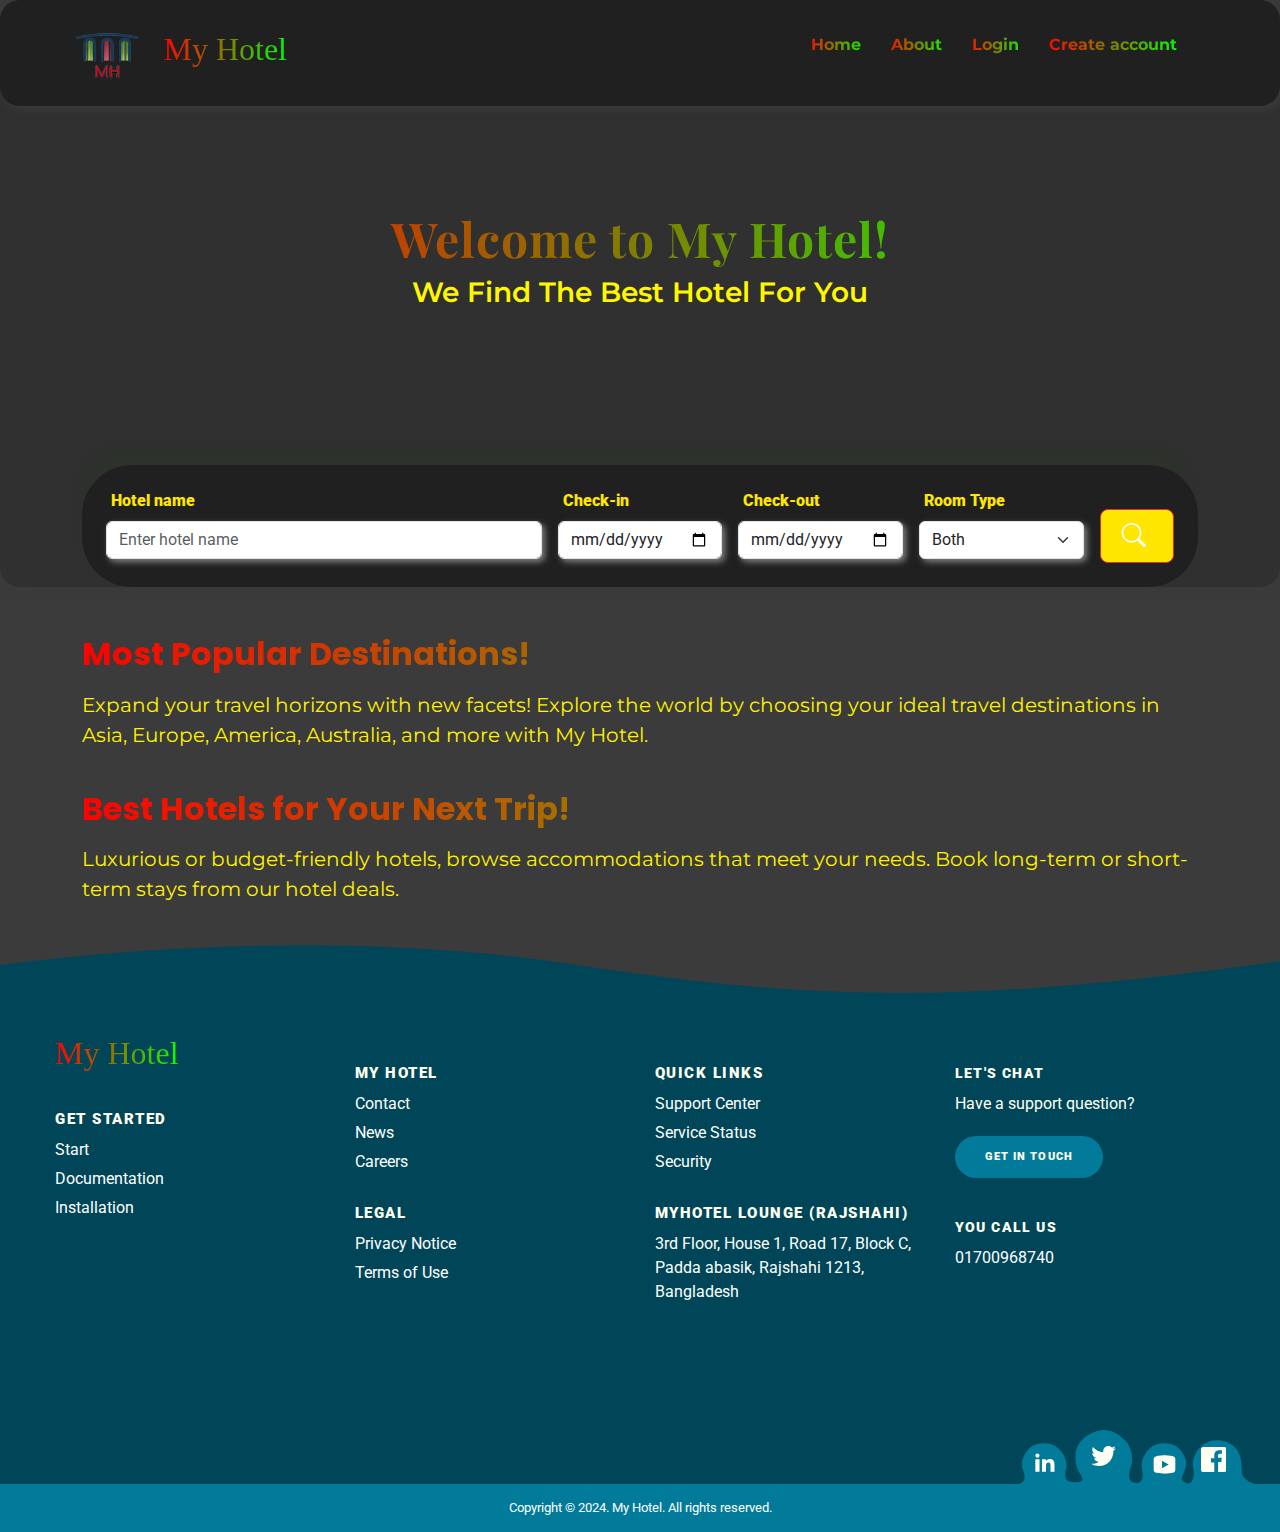
<file: index.html>
<!doctype html>
<html lang="en">
  <head>
    <meta charset="utf-8">
    <meta name="viewport" content="width=device-width, initial-scale=1">
    <title>index</title>
    <link href="https://fonts.googleapis.com/css2?family=Montserrat:wght@400;600&family=Playfair+Display:wght@700&family=Roboto:wght@400&display=swap" rel="stylesheet">
    <link rel="stylesheet" href="https://cdnjs.cloudflare.com/ajax/libs/font-awesome/6.0.0-beta3/css/all.min.css">
    <link rel="stylesheet" href="https://cdn.jsdelivr.net/npm/bootstrap-icons@1.10.5/font/bootstrap-icons.css">
    <link href="https://cdn.jsdelivr.net/npm/bootstrap@5.3.3/dist/css/bootstrap.min.css" rel="stylesheet" integrity="sha384-QWTKZyjpPEjISv5WaRU9OFeRpok6YctnYmDr5pNlyT2bRjXh0JMhjY6hW+ALEwIH" crossorigin="anonymous">
    <!-- add index.css -->
     <link rel="stylesheet" href="index.css">
  </head>
  <body>


    
    <!-- header part -->
     <header>
        <!-- navigration part -->
        <nav>
            <div class="logo">
              <img src="image/logo.png" alt="logo" />
              <h1>My Hotel</h1>
            </div>
            <ul>
              <li>
                <a href="index.html">Home</a>
              </li>
              
              <li>
                <a href="about.html">About</a>
              </li>
              <li id="login-id">
                <a href="login.html">Login</a>
              </li>
              <li id="registration-id">
                <a href="registration.html">Create account</a>
              </li>
                <div class="dropdown"></div>
                  <a id="profile-logo" class="profile-logo" href="#" role="button" data-bs-toggle="dropdown" aria-expanded="false">
                    <div>
                    
                    </div>
                  </a>
                
                  <ul class="dropdown-menu">
                    <li><a class="dropdown-item" href="profile.html">profile</a></li>
                    <li><a class="dropdown-item" href="deposit.html">Deposite</a></li>
                    <li onclick="handleLogout(event)"><a class="dropdown-item" href="">Logout</a></li>
                  </ul>
                </div>
            </ul>
            <div class="hamburger">
              <span class="line"></span>
              <span class="line"></span>
              <span class="line"></span>
            </div>
        </nav>
        <!-- for small divice -->
        <div class="menubar">
            <ul>
                <div id="profile-id" class="dropdown text-center">
                    <a id="small-profile-logo" class="profile-logo" href="#" role="button" data-bs-toggle="dropdown" aria-expanded="false">
                        
                    </a>
                    <h6 id="small-logo-username" class="mt-2"></h6>
                
                    <ul class="dropdown-menu">
                        <li><a class="dropdown-item" href="profile.html">profile</a></li>
                        <li><a class="dropdown-item" href="deposit.html">Deposite</a></li>
                        <li onclick="handleLogout(event)"><a class="dropdown-item" href="">Logout</a></li>
                    </ul>
                </div>
                <li>
                    <a href="index.html">Home</a>
                </li>
                
                <li>
                    <a href="about.html">About</a>
                </li>
                <li id="login-id">
                    <a href="login.html">Login</a>
                </li>
                <li id="registration-id">
                    <a href="registration.html">Create account</a>
                </li>
            </ul>
        </div>
        <!-- banner part -->
        <div class="banner-container mt-1">
            <div class="introduction-container container text-center">
                <h1>Welcome to My Hotel!</h1>
                <h4>We Find The Best Hotel For You</h4>
                <!-- <p>My Hotel is your go-to platform for quick and easy hotel bookings. Discover great stays, compare options, 
                    and secure your perfect room with just a few clicks. Enjoy a seamless travel experience!</p> -->
            </div>            
            <!-- Hotel Search Form -->
            <div class="container mt-5">
                <div class="search-container p-4 ">
                    <!-- <h2 class="search-h2 text-center mb-4">Find Your Perfect Hotel</h2> -->
                    <form class="row g-3">
                        <!-- Location Field -->
                        <div class="col-md-5">
                        <label for="location" class="form-label">Hotel name</label>
                        <input type="text" class="form-control" id="HotelName" placeholder="Enter hotel name">
                        </div>
            
                        <!-- Check-in Field -->
                        <div class="col-md-2">
                        <label for="checkin" class="form-label">Check-in</label>
                        <input type="date" class="form-control" id="checkin">
                        </div>
            
                        <!-- Check-out Field -->
                        <div class="col-md-2">
                        <label for="checkout" class="form-label">Check-out</label>
                        <input type="date" class="form-control" id="checkout">
                        </div>
            
                        <!-- Room Type Field -->
                        <div class="col-md-2">
                        <label for="roomType" class="form-label">Room Type</label>
                        <select id="roomType" class="form-select">
                            <option value="double">Both</option>
                            <option value="single">Single Room</option>
                            <option value="double">Double Room</option>
                        </select>
                        </div>
            
                        <!-- Search Button -->
                        <div class="col-md-1 text-center">
                            <button onclick="SearchHotel(event)" type="submit" class="btn btn-primary btn-lg w-100">
                                <i class="bi bi-search"></i> <!-- Bootstrap Icons Search Icon -->
                            </button>
                        </div>
                    </form>
                </div>
            </div>
        </div>
     </header>
    <!-- main part -->
     <main>
      <div class="destination-container container my-5">
        <h1 class="destination-h1">Most Popular Destinations!</h1>
        <p class="destination-p" >Expand your travel horizons with new facets! Explore the world by choosing your ideal travel destinations in Asia, Europe, America, Australia, and more with My Hotel.</p>
    
        <!-- Responsive Grid of Flip Destination Cards -->
        <div id="locations-container" class="row g-4">
            
        </div>
    </div>
    <div class="hotel-container container my-5">
        <h1 class="hotel-h1">Best Hotels for Your Next Trip!</h1>
        <p class="hotel-p">Luxurious or budget-friendly hotels, browse accommodations that meet your needs. Book long-term or short-term stays from our hotel deals.</p>
    
        <!-- Responsive Grid of Flip Hotel Cards -->
        <div id="hotels-container" class="row g-4">
            
        </div>
    </div>

    <!-- search Result modal -->
    <div id="searchResultModal" class="modal">
          <div class="modal-content">
            <span class="close" onclick="closeModal()">&times;</span>
            <div class="hotel-container container my-5">
              <h1 class="hotel-h1">Your Hotel !</h1>
              <!-- Responsive Grid of Flip Hotel Cards -->
              <div id="hotels-search-container" class="row g-4">
                  
              </div>
          </div>
          </div>
    </div>

    <!-- Modal for diposite -->
     </main>
    <!-- footer part -->
    <div class="pg-footer">
      <footer class="footer">
        <svg class="footer-wave-svg" xmlns="http://www.w3.org/2000/svg" viewBox="0 0 1200 100" preserveAspectRatio="none">
          <path class="footer-wave-path" d="M851.8,100c125,0,288.3-45,348.2-64V0H0v44c3.7-1,7.3-1.9,11-2.9C80.7,22,151.7,10.8,223.5,6.3C276.7,2.9,330,4,383,9.8 c52.2,5.7,103.3,16.2,153.4,32.8C623.9,71.3,726.8,100,851.8,100z"></path>
        </svg>
        <div class="footer-content">
          <div class="footer-content-column">
            <div class="footer-logo">
              <a class="footer-logo-link" href="#">
                <span class="hidden-link-text">LOGO</span>
                <h1 class="footer-h1">My Hotel</h1>
              </a>
            </div>
            <div class="footer-menu">
              <h2 class="footer-menu-name"> Get Started</h2>
              <ul id="menu-get-started" class="footer-menu-list">
                <li class="menu-item menu-item-type-post_type menu-item-object-product">
                  <a href="#">Start</a>
                </li>
                <li class="menu-item menu-item-type-post_type menu-item-object-product">
                  <a href="#">Documentation</a>
                </li>
                <li class="menu-item menu-item-type-post_type menu-item-object-product">
                  <a href="#">Installation</a>
                </li>
              </ul>
            </div>
          </div>
          <div class="footer-content-column">
            <div class="footer-menu">
              <h2 class="footer-menu-name"> My Hotel</h2>
              <ul id="menu-company" class="footer-menu-list">
                <li class="menu-item menu-item-type-post_type menu-item-object-page">
                  <a href="#">Contact</a>
                </li>
                <li class="menu-item menu-item-type-taxonomy menu-item-object-category">
                  <a href="#">News</a>
                </li>
                <li class="menu-item menu-item-type-post_type menu-item-object-page">
                  <a href="#">Careers</a>
                </li>
              </ul>
            </div>
            <div class="footer-menu">
              <h2 class="footer-menu-name"> Legal</h2>
              <ul id="menu-legal" class="footer-menu-list">
                <li class="menu-item menu-item-type-post_type menu-item-object-page menu-item-privacy-policy menu-item-170434">
                  <a href="#">Privacy Notice</a>
                </li>
                <li class="menu-item menu-item-type-post_type menu-item-object-page">
                  <a href="#">Terms of Use</a>
                </li>
              </ul>
            </div>
          </div>
          <div class="footer-content-column">
            <div class="footer-menu">
              <h2 class="footer-menu-name"> Quick Links</h2>
              <ul id="menu-quick-links" class="footer-menu-list">
                <li class="menu-item menu-item-type-custom menu-item-object-custom">
                  <a target="_blank" rel="noopener noreferrer" href="#">Support Center</a>
                </li>
                <li class="menu-item menu-item-type-custom menu-item-object-custom">
                  <a target="_blank" rel="noopener noreferrer" href="#">Service Status</a>
                </li>
                <li class="menu-item menu-item-type-post_type menu-item-object-page">
                  <a href="#">Security</a>
                </li>
              </ul>
            </div>
            <div class="footer-menu">
              <h2 class="footer-menu-name"> MyHotel Lounge (Rajshahi)</h2>
              <ul id="menu-quick-links" class="footer-menu-list">
                3rd Floor, House 1,
                Road 17, Block C, Padda abasik,
                Rajshahi 1213, Bangladesh
              </ul>
            </div>
          </div>
          <div class="footer-content-column">
            <div class="footer-call-to-action">
              <h2 class="footer-call-to-action-title"> Let's Chat</h2>
              <p class="footer-call-to-action-description"> Have a support question?</p>
              <a class="footer-call-to-action-button button" href="#" target="_self"> Get in Touch </a>
            </div>
            <div class="footer-call-to-action">
              <h2 class="footer-call-to-action-title"> You Call Us</h2>
              <p class="footer-call-to-action-link-wrapper"> <a class="footer-call-to-action-link" href="tel:0124-64XXXX" target="_self"> 01700968740 </a></p>
            </div>
          </div>
          <div class="footer-social-links"> <svg class="footer-social-amoeba-svg" xmlns="http://www.w3.org/2000/svg" viewBox="0 0 236 54">
              <path class="footer-social-amoeba-path" d="M223.06,43.32c-.77-7.2,1.87-28.47-20-32.53C187.78,8,180.41,18,178.32,20.7s-5.63,10.1-4.07,16.7-.13,15.23-4.06,15.91-8.75-2.9-6.89-7S167.41,36,167.15,33a18.93,18.93,0,0,0-2.64-8.53c-3.44-5.5-8-11.19-19.12-11.19a21.64,21.64,0,0,0-18.31,9.18c-2.08,2.7-5.66,9.6-4.07,16.69s.64,14.32-6.11,13.9S108.35,46.5,112,36.54s-1.89-21.24-4-23.94S96.34,0,85.23,0,57.46,8.84,56.49,24.56s6.92,20.79,7,24.59c.07,2.75-6.43,4.16-12.92,2.38s-4-10.75-3.46-12.38c1.85-6.6-2-14-4.08-16.69a21.62,21.62,0,0,0-18.3-9.18C13.62,13.28,9.06,19,5.62,24.47A18.81,18.81,0,0,0,3,33a21.85,21.85,0,0,0,1.58,9.08,16.58,16.58,0,0,1,1.06,5A6.75,6.75,0,0,1,0,54H236C235.47,54,223.83,50.52,223.06,43.32Z"></path>
            </svg>
            <a class="footer-social-link linkedin" href="#" target="_blank">
              <span class="hidden-link-text">Linkedin</span>
              <svg class="footer-social-icon-svg" xmlns="http://www.w3.org/2000/svg"
                viewBox="0 0 30 30">
                <path class="footer-social-icon-path" d="M9,25H4V10h5V25z M6.501,8C5.118,8,4,6.879,4,5.499S5.12,3,6.501,3C7.879,3,9,4.121,9,5.499C9,6.879,7.879,8,6.501,8z M27,25h-4.807v-7.3c0-1.741-0.033-3.98-2.499-3.98c-2.503,0-2.888,1.896-2.888,3.854V25H12V9.989h4.614v2.051h0.065 c0.642-1.18,2.211-2.424,4.551-2.424c4.87,0,5.77,3.109,5.77,7.151C27,16.767,27,25,27,25z"></path>
              </svg>
            </a>
            <a class="footer-social-link twitter" href="#" target="_blank">
              <span class="hidden-link-text">Twitter</span>
              <svg class="footer-social-icon-svg" xmlns="http://www.w3.org/2000/svg" viewBox="0 0 26 26">
                <path class="footer-social-icon-path" d="M 25.855469 5.574219 C 24.914063 5.992188 23.902344 6.273438 22.839844 6.402344 C 23.921875 5.75 24.757813 4.722656 25.148438 3.496094 C 24.132813 4.097656 23.007813 4.535156 21.8125 4.769531 C 20.855469 3.75 19.492188 3.113281 17.980469 3.113281 C 15.082031 3.113281 12.730469 5.464844 12.730469 8.363281 C 12.730469 8.773438 12.777344 9.175781 12.867188 9.558594 C 8.503906 9.339844 4.636719 7.246094 2.046875 4.070313 C 1.59375 4.847656 1.335938 5.75 1.335938 6.714844 C 1.335938 8.535156 2.261719 10.140625 3.671875 11.082031 C 2.808594 11.054688 2 10.820313 1.292969 10.425781 C 1.292969 10.449219 1.292969 10.46875 1.292969 10.492188 C 1.292969 13.035156 3.101563 15.15625 5.503906 15.640625 C 5.0625 15.761719 4.601563 15.824219 4.121094 15.824219 C 3.78125 15.824219 3.453125 15.792969 3.132813 15.730469 C 3.800781 17.8125 5.738281 19.335938 8.035156 19.375 C 6.242188 20.785156 3.976563 21.621094 1.515625 21.621094 C 1.089844 21.621094 0.675781 21.597656 0.265625 21.550781 C 2.585938 23.039063 5.347656 23.90625 8.3125 23.90625 C 17.96875 23.90625 23.25 15.90625 23.25 8.972656 C 23.25 8.742188 23.246094 8.515625 23.234375 8.289063 C 24.261719 7.554688 25.152344 6.628906 25.855469 5.574219 "></path>
              </svg>
            </a>
            <a class="footer-social-link youtube" href="#" target="_blank">
              <span class="hidden-link-text">Youtube</span>
              <svg class="footer-social-icon-svg" xmlns="http://www.w3.org/2000/svg" viewBox="0 0 30 30">
                <path class="footer-social-icon-path" d="M 15 4 C 10.814 4 5.3808594 5.0488281 5.3808594 5.0488281 L 5.3671875 5.0644531 C 3.4606632 5.3693645 2 7.0076245 2 9 L 2 15 L 2 15.001953 L 2 21 L 2 21.001953 A 4 4 0 0 0 5.3769531 24.945312 L 5.3808594 24.951172 C 5.3808594 24.951172 10.814 26.001953 15 26.001953 C 19.186 26.001953 24.619141 24.951172 24.619141 24.951172 L 24.621094 24.949219 A 4 4 0 0 0 28 21.001953 L 28 21 L 28 15.001953 L 28 15 L 28 9 A 4 4 0 0 0 24.623047 5.0546875 L 24.619141 5.0488281 C 24.619141 5.0488281 19.186 4 15 4 z M 12 10.398438 L 20 15 L 12 19.601562 L 12 10.398438 z"></path>
              </svg>
            </a>
            <a class="footer-social-link facebook" href="#" target="_blank">
              <span class="hidden-link-text">Facebook</span>
              <svg class="footer-social-icon-svg" xmlns="http://www.w3.org/2000/svg" viewBox="0 0 32 32">
                  <path class="footer-social-icon-path" d="M29 0H3C1.343 0 0 1.343 0 3v26c0 1.657 1.343 3 3 3h14V19.707h-4.246v-5.198H17V10.38c0-4.067 2.482-6.29 6.106-6.29 1.734 0 3.226.129 3.66.186v4.247l-2.51.001c-1.967 0-2.348.935-2.348 2.306v3.025h4.698l-.611 5.198h-4.087V32h8.015c1.657 0 3-1.343 3-3V3c0-1.657-1.343-3-3-3z"></path>
              </svg>
          </a>
          </div>
        </div>
        <div class="footer-copyright">
          <div class="footer-copyright-wrapper">
            <p class="footer-copyright-text">
              <a class="footer-copyright-link" href="#" target="_self">Copyright © 2024. My Hotel. All rights reserved. </a>
            </p>
          </div>
        </div>
      </footer>
    </div>
    <script src="https://cdn.jsdelivr.net/npm/bootstrap@5.3.3/dist/js/bootstrap.bundle.min.js" integrity="sha384-YvpcrYf0tY3lHB60NNkmXc5s9fDVZLESaAA55NDzOxhy9GkcIdslK1eN7N6jIeHz" crossorigin="anonymous"></script>
    <!-- index.js -->
     <script src="index.js"></script>
     <script src="logout.js"></script>
     <script src="authentication.js"></script>
     <script src="searchHotel.js"></script>
     

  </body>
</html>
</file>
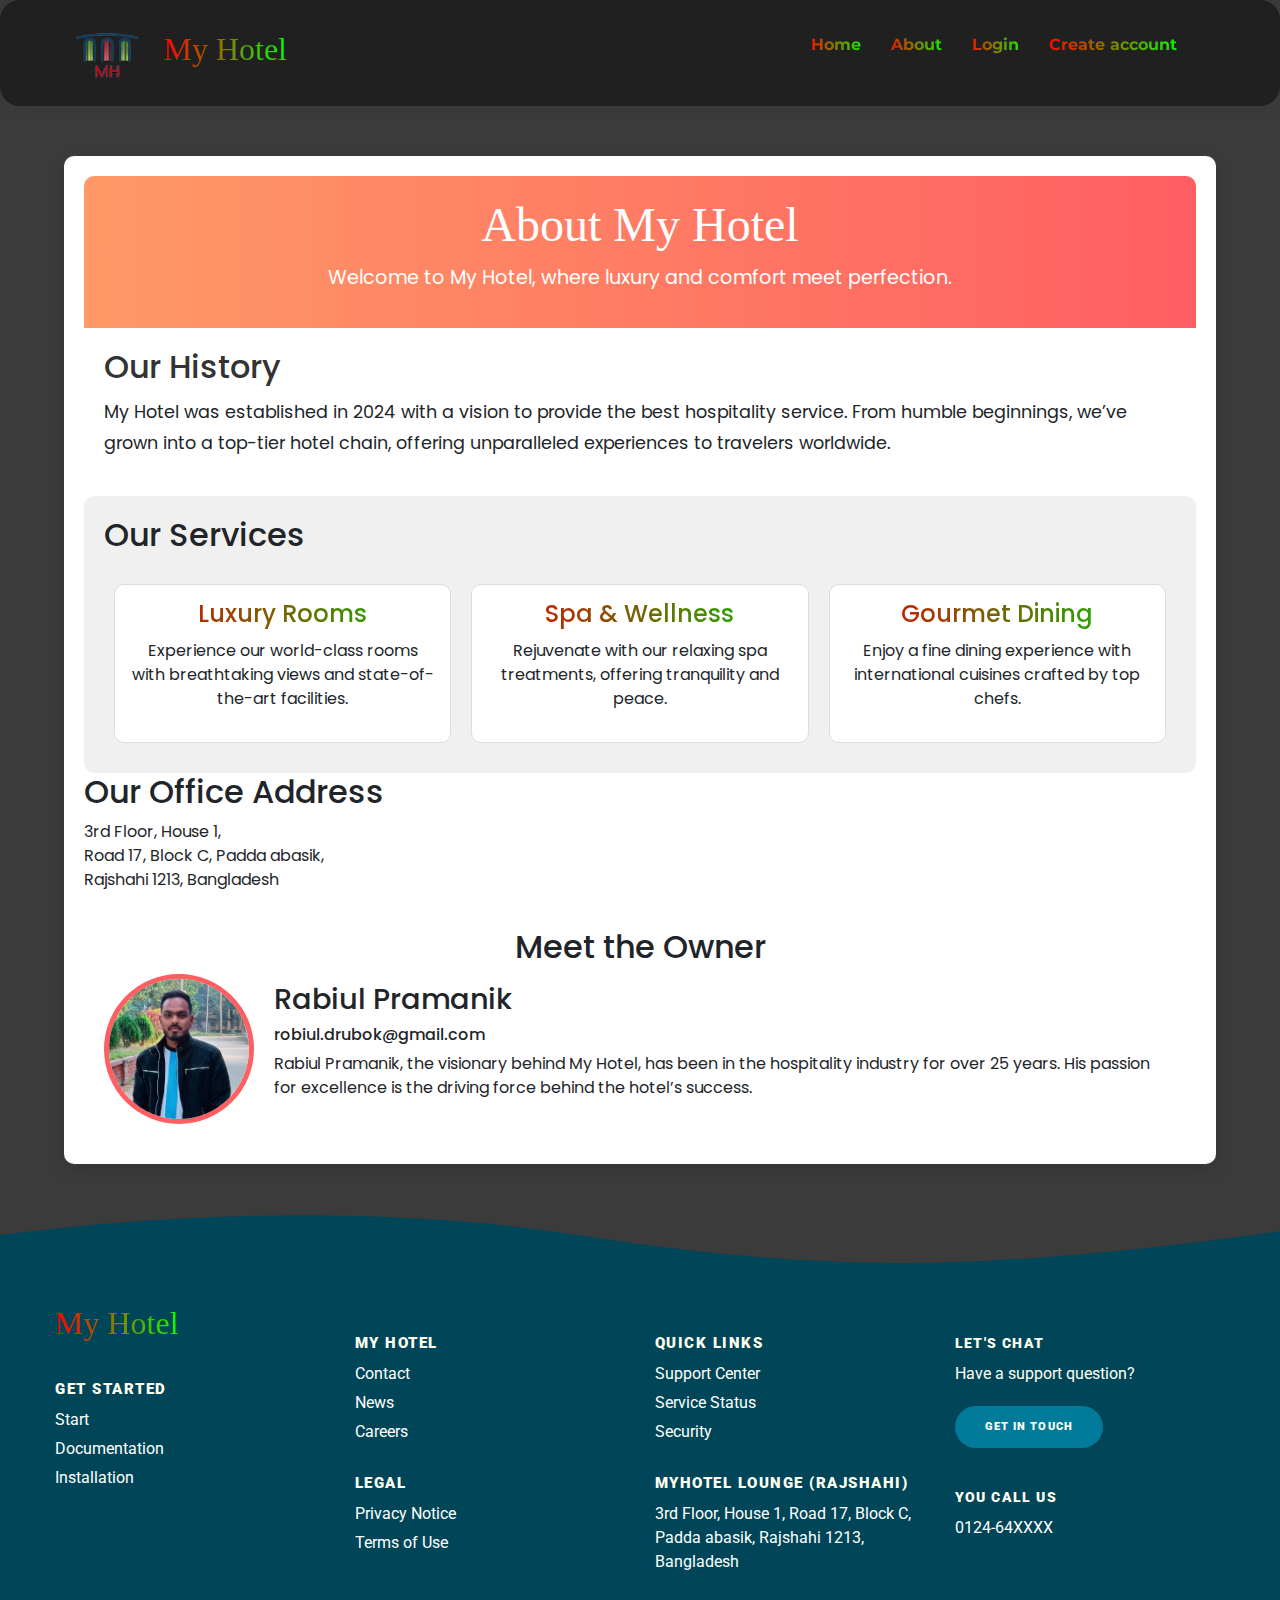
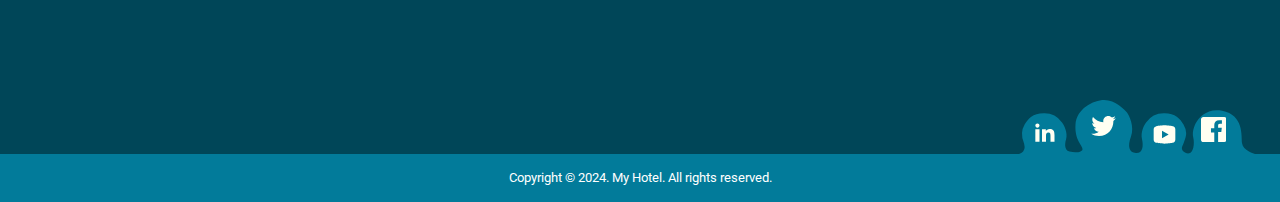
<file: about.html>
<!doctype html>
<html lang="en">
  <head>
    <meta charset="utf-8">
    <meta name="viewport" content="width=device-width, initial-scale=1">
    <title>Booking</title>
    <link href="https://fonts.googleapis.com/css2?family=Montserrat:wght@400;600&family=Playfair+Display:wght@700&family=Roboto:wght@400&display=swap" rel="stylesheet">
    <link rel="stylesheet" href="https://cdnjs.cloudflare.com/ajax/libs/font-awesome/6.0.0-beta3/css/all.min.css">
    <link rel="stylesheet" href="https://cdn.jsdelivr.net/npm/bootstrap-icons@1.10.5/font/bootstrap-icons.css">
    <link href="https://cdn.jsdelivr.net/npm/bootstrap@5.3.3/dist/css/bootstrap.min.css" rel="stylesheet" integrity="sha384-QWTKZyjpPEjISv5WaRU9OFeRpok6YctnYmDr5pNlyT2bRjXh0JMhjY6hW+ALEwIH" crossorigin="anonymous">
    <!-- add index.css -->
     <link rel="stylesheet" href="index.css">
     <link rel="stylesheet" href="about.css">
  </head>
  <body>


    
    <!-- header part -->
    <header class="">
        <!-- navigration part -->
        <nav>
            <div class="logo">
              <img src="image/logo.png" alt="logo" />
              <h1>My Hotel</h1>
            </div>
            <ul>
              <li>
                <a href="index.html">Home</a>
              </li>
              
              <li>
                <a href="about.html">About</a>
              </li>
              <li id="login-id">
                <a href="login.html">Login</a>
              </li>
              <li id="registration-id">
                <a href="registration.html">Create account</a>
              </li>
                <div class="dropdown"></div>
                <a id="profile-logo" class="profile-logo" href="#" role="button" data-bs-toggle="dropdown" aria-expanded="false">
                  <div>
                  
                  </div>
                </a>
                
                  <ul class="dropdown-menu">
                    <li><a class="dropdown-item" href="profile.html">profile</a></li>
                    <li><a class="dropdown-item" href="deposit.html">Deposite</a></li>
                    <li onclick="handleLogout(event)"><a class="dropdown-item" href="">Logout</a></li>
                  </ul>
                </div>
            </ul>
            <div class="hamburger">
              <span class="line"></span>
              <span class="line"></span>
              <span class="line"></span>
            </div>
        </nav>
        <!-- for small divice -->
        <div class="menubar">
            <ul>
                <div id="profile-id" class="dropdown  text-center">
                  <a id="small-profile-logo" class="profile-logo" href="#" role="button" data-bs-toggle="dropdown" aria-expanded="false">
                        
                  </a>
                  <h6 id="small-logo-username" class="mt-2"></h6>
                
                    <ul class="dropdown-menu">
                        <li><a class="dropdown-item" href="profile.html">profile</a></li>
                        <li><a class="dropdown-item" href="deposit.html">Deposite</a></li>
                        <li onclick="handleLogout(event)"><a class="dropdown-item" href="">Logout</a></li>
                    </ul>
                </div>
                <li>
                    <a href="index.html">Home</a>
                </li>
                
                <li>
                    <a href="about.html">About</a>
                </li>
                <li id="login-id">
                    <a href="login.html">Login</a>
                </li>
                <li id="registration-id">
                    <a href="registration.html">Create account</a>
                </li>
            </ul>
        </div>
     </header>
    <!-- main part -->
    <main>
        <div class="about-container">
            <!-- About Header -->
            <section class="about-header">
                <h1>About My Hotel</h1>
                <p>Welcome to My Hotel, where luxury and comfort meet perfection.</p>
            </section>
    
            <!-- History Section -->
            <section class="history-section">
                <h2>Our History</h2>
                <p>My Hotel was established in 2024 with a vision to provide the best hospitality service. From humble beginnings, we’ve grown into a top-tier hotel chain, offering unparalleled experiences to travelers worldwide.</p>
            </section>
    
            <!-- Services Section -->
            <section class="services-section">
                <h2>Our Services</h2>
                <div class="services-list">
                    <div class="service-item">
                        <h3>Luxury Rooms</h3>
                        <p>Experience our world-class rooms with breathtaking views and state-of-the-art facilities.</p>
                    </div>
                    <div class="service-item">
                        <h3>Spa & Wellness</h3>
                        <p>Rejuvenate with our relaxing spa treatments, offering tranquility and peace.</p>
                    </div>
                    <div class="service-item">
                        <h3>Gourmet Dining</h3>
                        <p>Enjoy a fine dining experience with international cuisines crafted by top chefs.</p>
                    </div>
                </div>
            </section>
    
            <!-- Office Address Section -->
            <section class="office-section">
                <h2>Our Office Address</h2>
                <p>3rd Floor, House 1,<br>
                  Road 17, Block C, Padda abasik,<br>
                  Rajshahi 1213, Bangladesh</p>
            </section>
    
            <!-- Owner Section -->
            <section class="owner-section">
              <h2>Meet the Owner</h2>
              <div class="owner-info">
                  <img src="image/profile-logo.jpg" alt="Owner Image" class="owner-img">
                  <div class="owner-details">
                      <h3>Rabiul Pramanik</h3>
                      <h6>robiul.drubok@gmail.com</h6>
                      <p>Rabiul Pramanik, the visionary behind My Hotel, has been in the hospitality industry for over 25 years. His passion for excellence is the driving force behind the hotel’s success.</p>
                  </div>
              </div>
          </section>
          
        </div>
    </main>
    <!-- footer part -->
    <div class="pg-footer">
      <footer class="footer">
        <svg class="footer-wave-svg" xmlns="http://www.w3.org/2000/svg" viewBox="0 0 1200 100" preserveAspectRatio="none">
          <path class="footer-wave-path" d="M851.8,100c125,0,288.3-45,348.2-64V0H0v44c3.7-1,7.3-1.9,11-2.9C80.7,22,151.7,10.8,223.5,6.3C276.7,2.9,330,4,383,9.8 c52.2,5.7,103.3,16.2,153.4,32.8C623.9,71.3,726.8,100,851.8,100z"></path>
        </svg>
        <div class="footer-content">
          <div class="footer-content-column">
            <div class="footer-logo">
              <a class="footer-logo-link" href="#">
                <span class="hidden-link-text">LOGO</span>
                <h1 class="footer-h1">My Hotel</h1>
              </a>
            </div>
            <div class="footer-menu">
              <h2 class="footer-menu-name"> Get Started</h2>
              <ul id="menu-get-started" class="footer-menu-list">
                <li class="menu-item menu-item-type-post_type menu-item-object-product">
                  <a href="#">Start</a>
                </li>
                <li class="menu-item menu-item-type-post_type menu-item-object-product">
                  <a href="#">Documentation</a>
                </li>
                <li class="menu-item menu-item-type-post_type menu-item-object-product">
                  <a href="#">Installation</a>
                </li>
              </ul>
            </div>
          </div>
          <div class="footer-content-column">
            <div class="footer-menu">
              <h2 class="footer-menu-name"> My Hotel</h2>
              <ul id="menu-company" class="footer-menu-list">
                <li class="menu-item menu-item-type-post_type menu-item-object-page">
                  <a href="#">Contact</a>
                </li>
                <li class="menu-item menu-item-type-taxonomy menu-item-object-category">
                  <a href="#">News</a>
                </li>
                <li class="menu-item menu-item-type-post_type menu-item-object-page">
                  <a href="#">Careers</a>
                </li>
              </ul>
            </div>
            <div class="footer-menu">
              <h2 class="footer-menu-name"> Legal</h2>
              <ul id="menu-legal" class="footer-menu-list">
                <li class="menu-item menu-item-type-post_type menu-item-object-page menu-item-privacy-policy menu-item-170434">
                  <a href="#">Privacy Notice</a>
                </li>
                <li class="menu-item menu-item-type-post_type menu-item-object-page">
                  <a href="#">Terms of Use</a>
                </li>
              </ul>
            </div>
          </div>
          <div class="footer-content-column">
            <div class="footer-menu">
              <h2 class="footer-menu-name"> Quick Links</h2>
              <ul id="menu-quick-links" class="footer-menu-list">
                <li class="menu-item menu-item-type-custom menu-item-object-custom">
                  <a target="_blank" rel="noopener noreferrer" href="#">Support Center</a>
                </li>
                <li class="menu-item menu-item-type-custom menu-item-object-custom">
                  <a target="_blank" rel="noopener noreferrer" href="#">Service Status</a>
                </li>
                <li class="menu-item menu-item-type-post_type menu-item-object-page">
                  <a href="#">Security</a>
                </li>
              </ul>
            </div>
            <div class="footer-menu">
              <h2 class="footer-menu-name"> MyHotel Lounge (Rajshahi)</h2>
              <ul id="menu-quick-links" class="footer-menu-list">
                3rd Floor, House 1,
                Road 17, Block C, Padda abasik,
                Rajshahi 1213, Bangladesh
              </ul>
            </div>
          </div>
          <div class="footer-content-column">
            <div class="footer-call-to-action">
              <h2 class="footer-call-to-action-title"> Let's Chat</h2>
              <p class="footer-call-to-action-description"> Have a support question?</p>
              <a class="footer-call-to-action-button button" href="#" target="_self"> Get in Touch </a>
            </div>
            <div class="footer-call-to-action">
              <h2 class="footer-call-to-action-title"> You Call Us</h2>
              <p class="footer-call-to-action-link-wrapper"> <a class="footer-call-to-action-link" href="tel:0124-64XXXX" target="_self"> 0124-64XXXX </a></p>
            </div>
          </div>
          <div class="footer-social-links"> <svg class="footer-social-amoeba-svg" xmlns="http://www.w3.org/2000/svg" viewBox="0 0 236 54">
              <path class="footer-social-amoeba-path" d="M223.06,43.32c-.77-7.2,1.87-28.47-20-32.53C187.78,8,180.41,18,178.32,20.7s-5.63,10.1-4.07,16.7-.13,15.23-4.06,15.91-8.75-2.9-6.89-7S167.41,36,167.15,33a18.93,18.93,0,0,0-2.64-8.53c-3.44-5.5-8-11.19-19.12-11.19a21.64,21.64,0,0,0-18.31,9.18c-2.08,2.7-5.66,9.6-4.07,16.69s.64,14.32-6.11,13.9S108.35,46.5,112,36.54s-1.89-21.24-4-23.94S96.34,0,85.23,0,57.46,8.84,56.49,24.56s6.92,20.79,7,24.59c.07,2.75-6.43,4.16-12.92,2.38s-4-10.75-3.46-12.38c1.85-6.6-2-14-4.08-16.69a21.62,21.62,0,0,0-18.3-9.18C13.62,13.28,9.06,19,5.62,24.47A18.81,18.81,0,0,0,3,33a21.85,21.85,0,0,0,1.58,9.08,16.58,16.58,0,0,1,1.06,5A6.75,6.75,0,0,1,0,54H236C235.47,54,223.83,50.52,223.06,43.32Z"></path>
            </svg>
            <a class="footer-social-link linkedin" href="#" target="_blank">
              <span class="hidden-link-text">Linkedin</span>
              <svg class="footer-social-icon-svg" xmlns="http://www.w3.org/2000/svg"
                viewBox="0 0 30 30">
                <path class="footer-social-icon-path" d="M9,25H4V10h5V25z M6.501,8C5.118,8,4,6.879,4,5.499S5.12,3,6.501,3C7.879,3,9,4.121,9,5.499C9,6.879,7.879,8,6.501,8z M27,25h-4.807v-7.3c0-1.741-0.033-3.98-2.499-3.98c-2.503,0-2.888,1.896-2.888,3.854V25H12V9.989h4.614v2.051h0.065 c0.642-1.18,2.211-2.424,4.551-2.424c4.87,0,5.77,3.109,5.77,7.151C27,16.767,27,25,27,25z"></path>
              </svg>
            </a>
            <a class="footer-social-link twitter" href="#" target="_blank">
              <span class="hidden-link-text">Twitter</span>
              <svg class="footer-social-icon-svg" xmlns="http://www.w3.org/2000/svg" viewBox="0 0 26 26">
                <path class="footer-social-icon-path" d="M 25.855469 5.574219 C 24.914063 5.992188 23.902344 6.273438 22.839844 6.402344 C 23.921875 5.75 24.757813 4.722656 25.148438 3.496094 C 24.132813 4.097656 23.007813 4.535156 21.8125 4.769531 C 20.855469 3.75 19.492188 3.113281 17.980469 3.113281 C 15.082031 3.113281 12.730469 5.464844 12.730469 8.363281 C 12.730469 8.773438 12.777344 9.175781 12.867188 9.558594 C 8.503906 9.339844 4.636719 7.246094 2.046875 4.070313 C 1.59375 4.847656 1.335938 5.75 1.335938 6.714844 C 1.335938 8.535156 2.261719 10.140625 3.671875 11.082031 C 2.808594 11.054688 2 10.820313 1.292969 10.425781 C 1.292969 10.449219 1.292969 10.46875 1.292969 10.492188 C 1.292969 13.035156 3.101563 15.15625 5.503906 15.640625 C 5.0625 15.761719 4.601563 15.824219 4.121094 15.824219 C 3.78125 15.824219 3.453125 15.792969 3.132813 15.730469 C 3.800781 17.8125 5.738281 19.335938 8.035156 19.375 C 6.242188 20.785156 3.976563 21.621094 1.515625 21.621094 C 1.089844 21.621094 0.675781 21.597656 0.265625 21.550781 C 2.585938 23.039063 5.347656 23.90625 8.3125 23.90625 C 17.96875 23.90625 23.25 15.90625 23.25 8.972656 C 23.25 8.742188 23.246094 8.515625 23.234375 8.289063 C 24.261719 7.554688 25.152344 6.628906 25.855469 5.574219 "></path>
              </svg>
            </a>
            <a class="footer-social-link youtube" href="#" target="_blank">
              <span class="hidden-link-text">Youtube</span>
              <svg class="footer-social-icon-svg" xmlns="http://www.w3.org/2000/svg" viewBox="0 0 30 30">
                <path class="footer-social-icon-path" d="M 15 4 C 10.814 4 5.3808594 5.0488281 5.3808594 5.0488281 L 5.3671875 5.0644531 C 3.4606632 5.3693645 2 7.0076245 2 9 L 2 15 L 2 15.001953 L 2 21 L 2 21.001953 A 4 4 0 0 0 5.3769531 24.945312 L 5.3808594 24.951172 C 5.3808594 24.951172 10.814 26.001953 15 26.001953 C 19.186 26.001953 24.619141 24.951172 24.619141 24.951172 L 24.621094 24.949219 A 4 4 0 0 0 28 21.001953 L 28 21 L 28 15.001953 L 28 15 L 28 9 A 4 4 0 0 0 24.623047 5.0546875 L 24.619141 5.0488281 C 24.619141 5.0488281 19.186 4 15 4 z M 12 10.398438 L 20 15 L 12 19.601562 L 12 10.398438 z"></path>
              </svg>
            </a>
            <a class="footer-social-link facebook" href="#" target="_blank">
              <span class="hidden-link-text">Facebook</span>
              <svg class="footer-social-icon-svg" xmlns="http://www.w3.org/2000/svg" viewBox="0 0 32 32">
                  <path class="footer-social-icon-path" d="M29 0H3C1.343 0 0 1.343 0 3v26c0 1.657 1.343 3 3 3h14V19.707h-4.246v-5.198H17V10.38c0-4.067 2.482-6.29 6.106-6.29 1.734 0 3.226.129 3.66.186v4.247l-2.51.001c-1.967 0-2.348.935-2.348 2.306v3.025h4.698l-.611 5.198h-4.087V32h8.015c1.657 0 3-1.343 3-3V3c0-1.657-1.343-3-3-3z"></path>
              </svg>
          </a>
          </div>
        </div>
        <div class="footer-copyright">
          <div class="footer-copyright-wrapper">
            <p class="footer-copyright-text">
              <a class="footer-copyright-link" href="#" target="_self">Copyright © 2024. My Hotel. All rights reserved. </a>
            </p>
          </div>
        </div>
      </footer>
    </div>
    <script src="https://cdn.jsdelivr.net/npm/bootstrap@5.3.3/dist/js/bootstrap.bundle.min.js" integrity="sha384-YvpcrYf0tY3lHB60NNkmXc5s9fDVZLESaAA55NDzOxhy9GkcIdslK1eN7N6jIeHz" crossorigin="anonymous"></script>
    <!-- index.js -->
     <script src="index.js"></script>
     <!-- <script src="profile.js"></script> -->
     <script src="authentication.js"></script>
     <script src="logout.js"></script>

  </body>
</html>
</file>
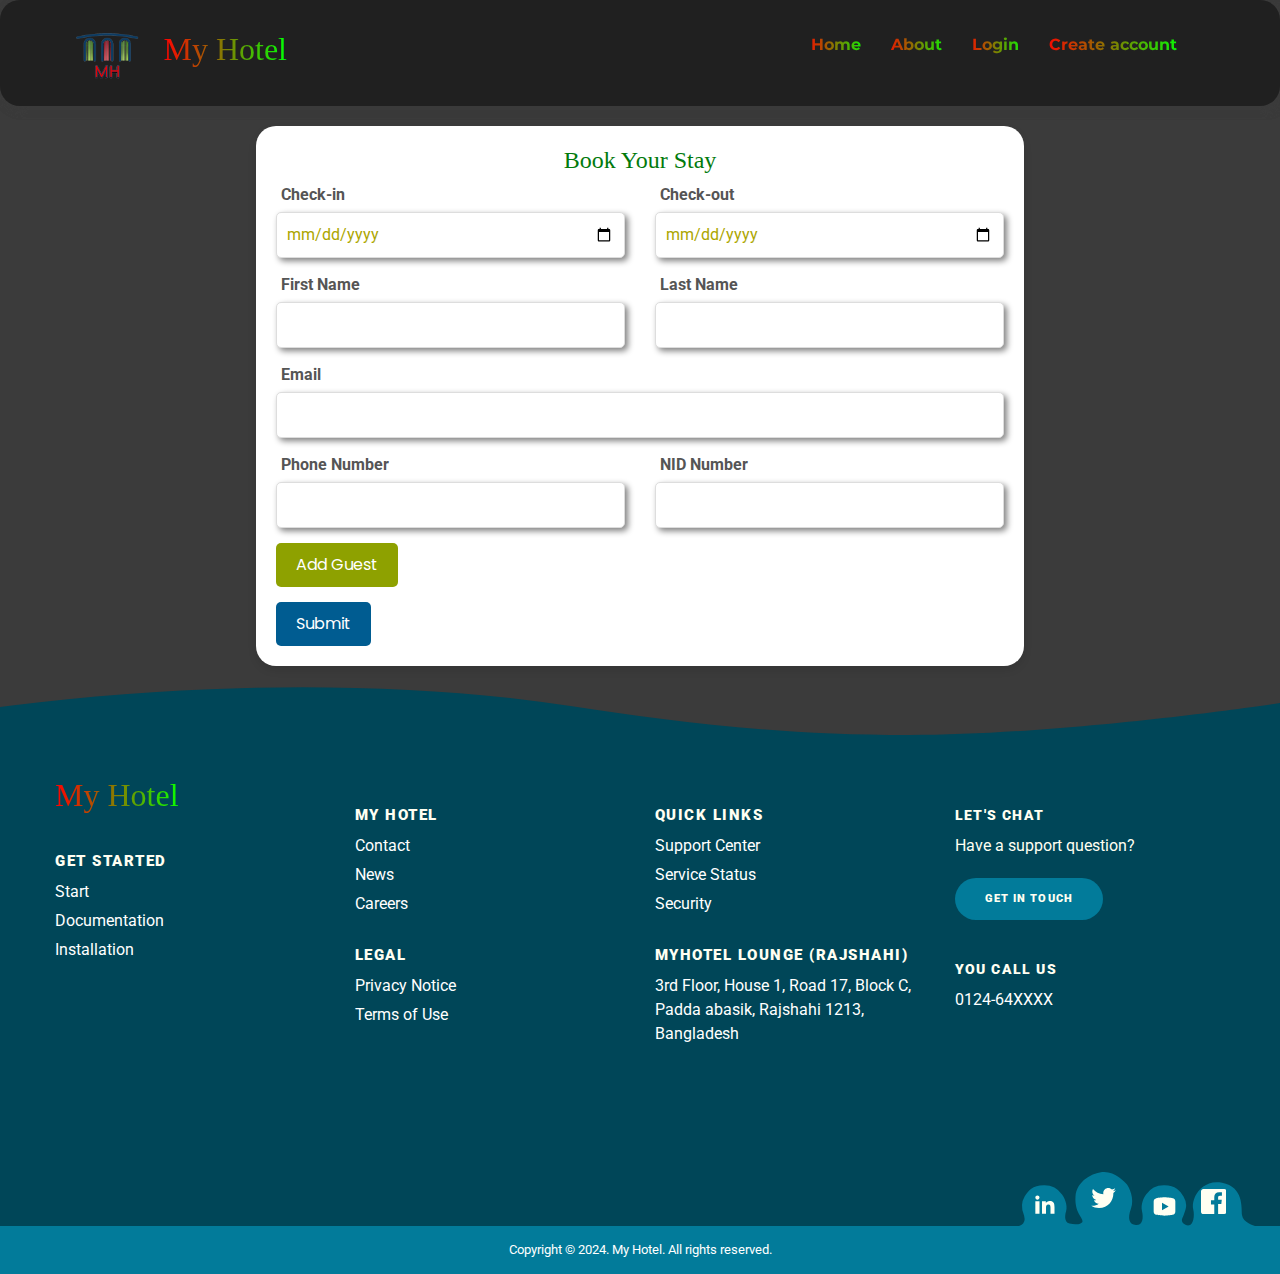
<file: booking.html>
<!doctype html>
<html lang="en">
  <head>
    <meta charset="utf-8">
    <meta name="viewport" content="width=device-width, initial-scale=1">
    <title>Booking</title>
    <link href="https://fonts.googleapis.com/css2?family=Montserrat:wght@400;600&family=Playfair+Display:wght@700&family=Roboto:wght@400&display=swap" rel="stylesheet">
    <link rel="stylesheet" href="https://cdnjs.cloudflare.com/ajax/libs/font-awesome/6.0.0-beta3/css/all.min.css">
    <link rel="stylesheet" href="https://cdn.jsdelivr.net/npm/bootstrap-icons@1.10.5/font/bootstrap-icons.css">
    <link href="https://cdn.jsdelivr.net/npm/bootstrap@5.3.3/dist/css/bootstrap.min.css" rel="stylesheet" integrity="sha384-QWTKZyjpPEjISv5WaRU9OFeRpok6YctnYmDr5pNlyT2bRjXh0JMhjY6hW+ALEwIH" crossorigin="anonymous">
    <!-- add index.css -->
     <link rel="stylesheet" href="index.css">
     <link rel="stylesheet" href="booking.css">
  </head>
  <body>


    
    <!-- header part -->
    <header class="">
        <!-- navigration part -->
        <nav>
            <div class="logo">
              <img src="image/logo.png" alt="logo" />
              <h1>My Hotel</h1>
            </div>
            <ul>
              <li>
                <a href="index.html">Home</a>
              </li>
              
              <li>
                <a href="about.html">About</a>
              </li>
              <li id="login-id">
                <a href="login.html">Login</a>
              </li>
              <li id="registration-id">
                <a href="registration.html">Create account</a>
              </li>
                <div class="dropdown"></div>
                <a id="profile-logo" class="profile-logo" href="#" role="button" data-bs-toggle="dropdown" aria-expanded="false">
                  <div>
                  
                  </div>
                </a>
                
                  <ul class="dropdown-menu">
                    <li><a class="dropdown-item" href="profile.html">profile</a></li>
                    <li><a class="dropdown-item" href="deposit.html">Deposite</a></li>
                    <li onclick="handleLogout(event)"><a class="dropdown-item" href="">Logout</a></li>
                  </ul>
                </div>
            </ul>
            <div class="hamburger">
              <span class="line"></span>
              <span class="line"></span>
              <span class="line"></span>
            </div>
        </nav>
        <!-- for small divice -->
        <div class="menubar">
            <ul>
                <div id="profile-id" class="dropdown  text-center">
                  <a id="small-profile-logo" class="profile-logo" href="#" role="button" data-bs-toggle="dropdown" aria-expanded="false">
                        
                  </a>
                  <h6 id="small-logo-username" class="mt-2"></h6>
                
                    <ul class="dropdown-menu">
                        <li><a class="dropdown-item" href="profile.html">profile</a></li>
                        <li><a class="dropdown-item" href="deposit.html">Deposite</a></li>
                        <li onclick="handleLogout(event)"><a class="dropdown-item" href="">Logout</a></li>
                    </ul>
                </div>
                <li>
                    <a href="index.html">Home</a>
                </li>
                
                <li>
                    <a href="about.html">About</a>
                </li>
                <li id="login-id">
                    <a href="login.html">Login</a>
                </li>
                <li id="registration-id">
                    <a href="registration.html">Create account</a>
                </li>
            </ul>
        </div>
     </header>
    <!-- main part -->
     <main>
        <div class="booking-container">
            <!-- Booking Form Section -->
            <form class="booking-from-container">
                <h2>Book Your Stay</h2>
                
                <!-- First Row: Check-in and Check-out -->
                <div class="form-row">
                    <div class="form-group">
                        <label for="checkin">Check-in</label>
                        <input type="date" id="checkin" required>
                        <p id="checkerror" class="text-danger checkerror">Check-out date must be after check-in date.</p>
                    </div>
                    <div class="form-group">
                        <label for="checkout">Check-out</label>
                        <input type="date" id="checkout" required>
                    </div>
                </div>
    
                <!-- Second Row: First Name and Last Name -->
                <div class="form-row">
                    <div class="form-group">
                        <label for="firstName">First Name</label>
                        <input type="text" id="firstName" required>
                    </div>
                    <div class="form-group">
                        <label for="lastName">Last Name</label>
                        <input type="text" id="lastName" required>
                    </div>
                </div>
    
                <!-- Third Row: Email -->
                <div class="form-row">
                    <div class="form-group-full">
                        <label for="email">Email</label>
                        <input type="email" id="email" required>
                    </div>
                </div>
    
                <!-- Fourth Row: Phone Number and NID -->
                <div class="form-row">
                    <div class="form-group">
                        <label for="phone">Phone Number</label>
                        <input type="tel" id="phone" required>
                    </div>
                    <div class="form-group">
                        <label for="nid">NID Number</label>
                        <input type="text" id="nid" required>
                    </div>
                </div>
    
                <!-- Fifth Row: Add Guest Button -->
                <div class="form-row">
                    <button id="add-guest-btn" class="guest-btn">Add Guest</button>
                </div>
    
                <!-- Guest Information (Hidden initially) -->
                <div id="guest-info" class="guest-info">
                    <div class="form-group-full">
                        <label for="guest-nid">Guest NID Number</label>
                        <input type="text" id="guest-nid" placeholder="Guest NID Number">
                    </div>
                </div>
                <button onclick="Booking(event)" class="btn submit-btn">Submit</button>
            </form>
    
            <!-- Price Summary Section -->
            <div id="booking-ammount-details-container" class="booking-ammount-details-container">
              
            </div>
        </div>


      <!-- Modal for booking pay -->
    <div class="modal modalcontainer" id="successModal">
      <div class="modal-dialog modal-dialog-centered">
          <div class="modal-content">
              <div class="modal-header">
                  <h5 class="modal-title" id="successModalLabel">Booking and Pay Successful</h5>
                  <button onclick="closeModal2()" type="button" class="btn-close"></button>
              </div>
              <div class="modal-body">
                Thank you for Room Booking! Your Room has been Booking successfully.
                  <br>
                  <br>
              </div>
              <div class="modal-footer">
                  <button onclick="closeModal2()" type="button" class="btn btn-secondary">Close</button>
              </div>
          </div>
      </div>
  </div>
      <!-- Modal for non pay -->
    <div class="modal modalcontainer" id="successnonpayModal">
      <div class="modal-dialog modal-dialog-centered">
          <div class="modal-content">
              <div class="modal-header">
                  <h5 class="modal-title" id="successModalLabel">Pay Unsuccessful</h5>
                  <button onclick="closeModal()" type="button" class="btn-close"></button>
              </div>
              <div class="modal-body">
                <hr>
                <br>
                <b>Because your Balance Low!</b>
                <hr>
                  <br>
                  <br>
              </div>
              <div class="modal-footer">
                  <button onclick="closeModal()" type="button" class="btn btn-secondary">Close</button>
              </div>
          </div>
      </div>
  </div>
     </main>
    <!-- footer part -->
    <div class="pg-footer">
      <footer class="footer">
        <svg class="footer-wave-svg" xmlns="http://www.w3.org/2000/svg" viewBox="0 0 1200 100" preserveAspectRatio="none">
          <path class="footer-wave-path" d="M851.8,100c125,0,288.3-45,348.2-64V0H0v44c3.7-1,7.3-1.9,11-2.9C80.7,22,151.7,10.8,223.5,6.3C276.7,2.9,330,4,383,9.8 c52.2,5.7,103.3,16.2,153.4,32.8C623.9,71.3,726.8,100,851.8,100z"></path>
        </svg>
        <div class="footer-content">
          <div class="footer-content-column">
            <div class="footer-logo">
              <a class="footer-logo-link" href="#">
                <span class="hidden-link-text">LOGO</span>
                <h1 class="footer-h1">My Hotel</h1>
              </a>
            </div>
            <div class="footer-menu">
              <h2 class="footer-menu-name"> Get Started</h2>
              <ul id="menu-get-started" class="footer-menu-list">
                <li class="menu-item menu-item-type-post_type menu-item-object-product">
                  <a href="#">Start</a>
                </li>
                <li class="menu-item menu-item-type-post_type menu-item-object-product">
                  <a href="#">Documentation</a>
                </li>
                <li class="menu-item menu-item-type-post_type menu-item-object-product">
                  <a href="#">Installation</a>
                </li>
              </ul>
            </div>
          </div>
          <div class="footer-content-column">
            <div class="footer-menu">
              <h2 class="footer-menu-name"> My Hotel</h2>
              <ul id="menu-company" class="footer-menu-list">
                <li class="menu-item menu-item-type-post_type menu-item-object-page">
                  <a href="#">Contact</a>
                </li>
                <li class="menu-item menu-item-type-taxonomy menu-item-object-category">
                  <a href="#">News</a>
                </li>
                <li class="menu-item menu-item-type-post_type menu-item-object-page">
                  <a href="#">Careers</a>
                </li>
              </ul>
            </div>
            <div class="footer-menu">
              <h2 class="footer-menu-name"> Legal</h2>
              <ul id="menu-legal" class="footer-menu-list">
                <li class="menu-item menu-item-type-post_type menu-item-object-page menu-item-privacy-policy menu-item-170434">
                  <a href="#">Privacy Notice</a>
                </li>
                <li class="menu-item menu-item-type-post_type menu-item-object-page">
                  <a href="#">Terms of Use</a>
                </li>
              </ul>
            </div>
          </div>
          <div class="footer-content-column">
            <div class="footer-menu">
              <h2 class="footer-menu-name"> Quick Links</h2>
              <ul id="menu-quick-links" class="footer-menu-list">
                <li class="menu-item menu-item-type-custom menu-item-object-custom">
                  <a target="_blank" rel="noopener noreferrer" href="#">Support Center</a>
                </li>
                <li class="menu-item menu-item-type-custom menu-item-object-custom">
                  <a target="_blank" rel="noopener noreferrer" href="#">Service Status</a>
                </li>
                <li class="menu-item menu-item-type-post_type menu-item-object-page">
                  <a href="#">Security</a>
                </li>
              </ul>
            </div>
            <div class="footer-menu">
              <h2 class="footer-menu-name"> MyHotel Lounge (Rajshahi)</h2>
              <ul id="menu-quick-links" class="footer-menu-list">
                3rd Floor, House 1,
                Road 17, Block C, Padda abasik,
                Rajshahi 1213, Bangladesh
              </ul>
            </div>
          </div>
          <div class="footer-content-column">
            <div class="footer-call-to-action">
              <h2 class="footer-call-to-action-title"> Let's Chat</h2>
              <p class="footer-call-to-action-description"> Have a support question?</p>
              <a class="footer-call-to-action-button button" href="#" target="_self"> Get in Touch </a>
            </div>
            <div class="footer-call-to-action">
              <h2 class="footer-call-to-action-title"> You Call Us</h2>
              <p class="footer-call-to-action-link-wrapper"> <a class="footer-call-to-action-link" href="tel:0124-64XXXX" target="_self"> 0124-64XXXX </a></p>
            </div>
          </div>
          <div class="footer-social-links"> <svg class="footer-social-amoeba-svg" xmlns="http://www.w3.org/2000/svg" viewBox="0 0 236 54">
              <path class="footer-social-amoeba-path" d="M223.06,43.32c-.77-7.2,1.87-28.47-20-32.53C187.78,8,180.41,18,178.32,20.7s-5.63,10.1-4.07,16.7-.13,15.23-4.06,15.91-8.75-2.9-6.89-7S167.41,36,167.15,33a18.93,18.93,0,0,0-2.64-8.53c-3.44-5.5-8-11.19-19.12-11.19a21.64,21.64,0,0,0-18.31,9.18c-2.08,2.7-5.66,9.6-4.07,16.69s.64,14.32-6.11,13.9S108.35,46.5,112,36.54s-1.89-21.24-4-23.94S96.34,0,85.23,0,57.46,8.84,56.49,24.56s6.92,20.79,7,24.59c.07,2.75-6.43,4.16-12.92,2.38s-4-10.75-3.46-12.38c1.85-6.6-2-14-4.08-16.69a21.62,21.62,0,0,0-18.3-9.18C13.62,13.28,9.06,19,5.62,24.47A18.81,18.81,0,0,0,3,33a21.85,21.85,0,0,0,1.58,9.08,16.58,16.58,0,0,1,1.06,5A6.75,6.75,0,0,1,0,54H236C235.47,54,223.83,50.52,223.06,43.32Z"></path>
            </svg>
            <a class="footer-social-link linkedin" href="#" target="_blank">
              <span class="hidden-link-text">Linkedin</span>
              <svg class="footer-social-icon-svg" xmlns="http://www.w3.org/2000/svg"
                viewBox="0 0 30 30">
                <path class="footer-social-icon-path" d="M9,25H4V10h5V25z M6.501,8C5.118,8,4,6.879,4,5.499S5.12,3,6.501,3C7.879,3,9,4.121,9,5.499C9,6.879,7.879,8,6.501,8z M27,25h-4.807v-7.3c0-1.741-0.033-3.98-2.499-3.98c-2.503,0-2.888,1.896-2.888,3.854V25H12V9.989h4.614v2.051h0.065 c0.642-1.18,2.211-2.424,4.551-2.424c4.87,0,5.77,3.109,5.77,7.151C27,16.767,27,25,27,25z"></path>
              </svg>
            </a>
            <a class="footer-social-link twitter" href="#" target="_blank">
              <span class="hidden-link-text">Twitter</span>
              <svg class="footer-social-icon-svg" xmlns="http://www.w3.org/2000/svg" viewBox="0 0 26 26">
                <path class="footer-social-icon-path" d="M 25.855469 5.574219 C 24.914063 5.992188 23.902344 6.273438 22.839844 6.402344 C 23.921875 5.75 24.757813 4.722656 25.148438 3.496094 C 24.132813 4.097656 23.007813 4.535156 21.8125 4.769531 C 20.855469 3.75 19.492188 3.113281 17.980469 3.113281 C 15.082031 3.113281 12.730469 5.464844 12.730469 8.363281 C 12.730469 8.773438 12.777344 9.175781 12.867188 9.558594 C 8.503906 9.339844 4.636719 7.246094 2.046875 4.070313 C 1.59375 4.847656 1.335938 5.75 1.335938 6.714844 C 1.335938 8.535156 2.261719 10.140625 3.671875 11.082031 C 2.808594 11.054688 2 10.820313 1.292969 10.425781 C 1.292969 10.449219 1.292969 10.46875 1.292969 10.492188 C 1.292969 13.035156 3.101563 15.15625 5.503906 15.640625 C 5.0625 15.761719 4.601563 15.824219 4.121094 15.824219 C 3.78125 15.824219 3.453125 15.792969 3.132813 15.730469 C 3.800781 17.8125 5.738281 19.335938 8.035156 19.375 C 6.242188 20.785156 3.976563 21.621094 1.515625 21.621094 C 1.089844 21.621094 0.675781 21.597656 0.265625 21.550781 C 2.585938 23.039063 5.347656 23.90625 8.3125 23.90625 C 17.96875 23.90625 23.25 15.90625 23.25 8.972656 C 23.25 8.742188 23.246094 8.515625 23.234375 8.289063 C 24.261719 7.554688 25.152344 6.628906 25.855469 5.574219 "></path>
              </svg>
            </a>
            <a class="footer-social-link youtube" href="#" target="_blank">
              <span class="hidden-link-text">Youtube</span>
              <svg class="footer-social-icon-svg" xmlns="http://www.w3.org/2000/svg" viewBox="0 0 30 30">
                <path class="footer-social-icon-path" d="M 15 4 C 10.814 4 5.3808594 5.0488281 5.3808594 5.0488281 L 5.3671875 5.0644531 C 3.4606632 5.3693645 2 7.0076245 2 9 L 2 15 L 2 15.001953 L 2 21 L 2 21.001953 A 4 4 0 0 0 5.3769531 24.945312 L 5.3808594 24.951172 C 5.3808594 24.951172 10.814 26.001953 15 26.001953 C 19.186 26.001953 24.619141 24.951172 24.619141 24.951172 L 24.621094 24.949219 A 4 4 0 0 0 28 21.001953 L 28 21 L 28 15.001953 L 28 15 L 28 9 A 4 4 0 0 0 24.623047 5.0546875 L 24.619141 5.0488281 C 24.619141 5.0488281 19.186 4 15 4 z M 12 10.398438 L 20 15 L 12 19.601562 L 12 10.398438 z"></path>
              </svg>
            </a>
            <a class="footer-social-link facebook" href="#" target="_blank">
              <span class="hidden-link-text">Facebook</span>
              <svg class="footer-social-icon-svg" xmlns="http://www.w3.org/2000/svg" viewBox="0 0 32 32">
                  <path class="footer-social-icon-path" d="M29 0H3C1.343 0 0 1.343 0 3v26c0 1.657 1.343 3 3 3h14V19.707h-4.246v-5.198H17V10.38c0-4.067 2.482-6.29 6.106-6.29 1.734 0 3.226.129 3.66.186v4.247l-2.51.001c-1.967 0-2.348.935-2.348 2.306v3.025h4.698l-.611 5.198h-4.087V32h8.015c1.657 0 3-1.343 3-3V3c0-1.657-1.343-3-3-3z"></path>
              </svg>
          </a>
          </div>
        </div>
        <div class="footer-copyright">
          <div class="footer-copyright-wrapper">
            <p class="footer-copyright-text">
              <a class="footer-copyright-link" href="#" target="_self">Copyright © 2024. My Hotel. All rights reserved. </a>
            </p>
          </div>
        </div>
      </footer>
    </div>
    <script src="https://cdn.jsdelivr.net/npm/bootstrap@5.3.3/dist/js/bootstrap.bundle.min.js" integrity="sha384-YvpcrYf0tY3lHB60NNkmXc5s9fDVZLESaAA55NDzOxhy9GkcIdslK1eN7N6jIeHz" crossorigin="anonymous"></script>
    <!-- index.js -->
     <script src="index.js"></script>
     <script src="booking.js"></script>
     <script src="authentication.js"></script>
     <script src="logout.js"></script>
  </body>
</html>
</file>
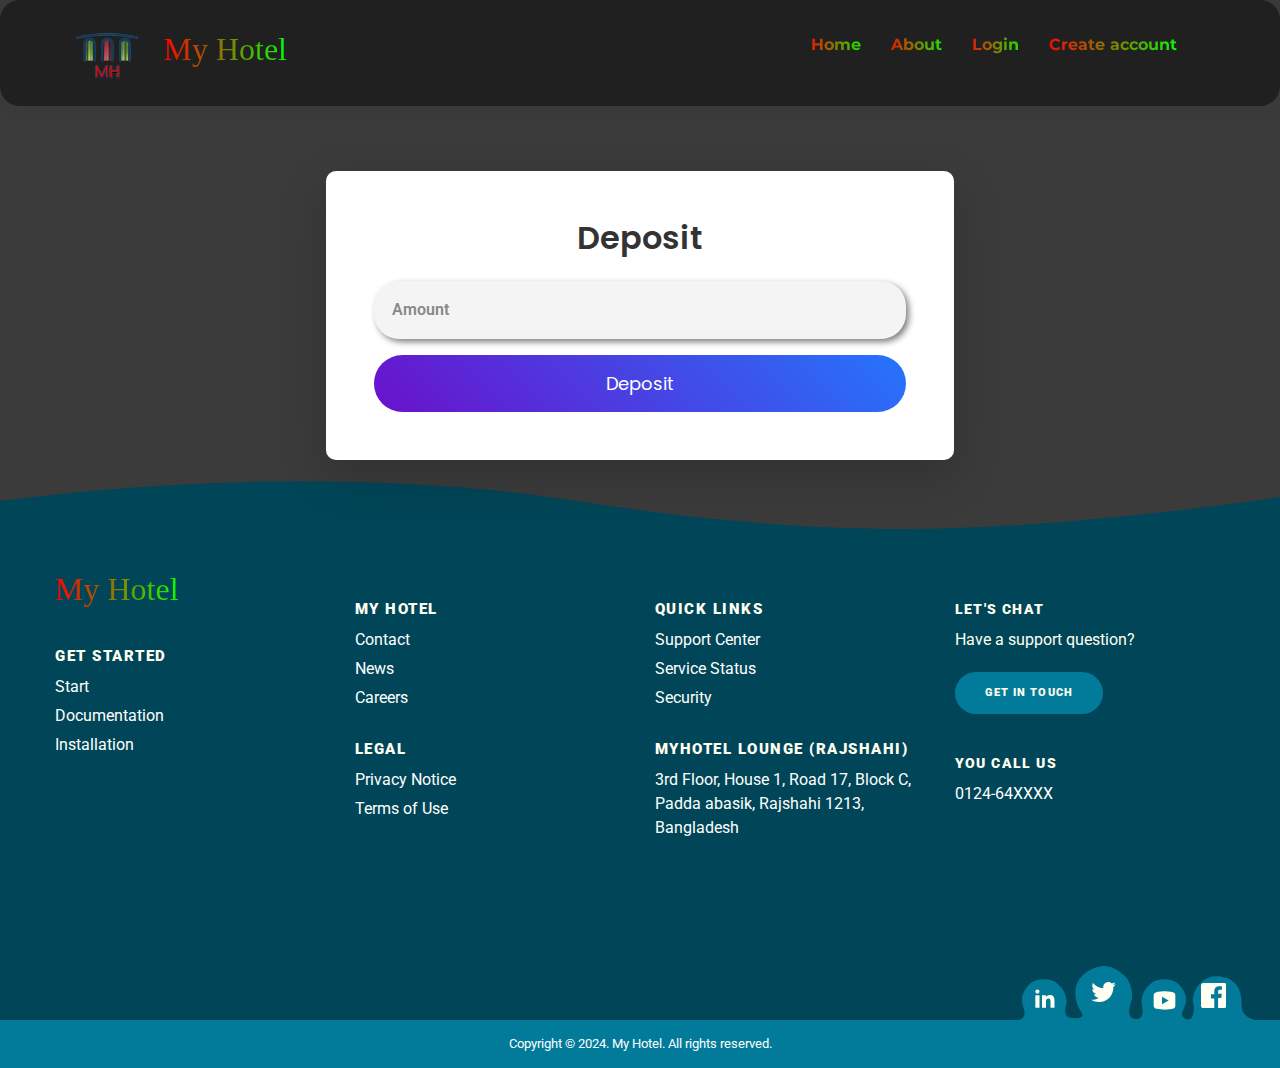
<file: deposit.html>
<!doctype html>
<html lang="en">
  <head>
    <meta charset="utf-8">
    <meta name="viewport" content="width=device-width, initial-scale=1">
    <title>Login</title>
    <link href="https://fonts.googleapis.com/css2?family=Montserrat:wght@400;600&family=Playfair+Display:wght@700&family=Roboto:wght@400&display=swap" rel="stylesheet">
    <link rel="stylesheet" href="https://cdnjs.cloudflare.com/ajax/libs/font-awesome/6.0.0-beta3/css/all.min.css">
    <link rel="stylesheet" href="https://cdn.jsdelivr.net/npm/bootstrap-icons@1.10.5/font/bootstrap-icons.css">
    <link href="https://cdn.jsdelivr.net/npm/bootstrap@5.3.3/dist/css/bootstrap.min.css" rel="stylesheet" integrity="sha384-QWTKZyjpPEjISv5WaRU9OFeRpok6YctnYmDr5pNlyT2bRjXh0JMhjY6hW+ALEwIH" crossorigin="anonymous">
    <!-- add index.css -->
     <link rel="stylesheet" href="index.css">
     <link rel="stylesheet" href="login.css">
  </head>
  <body>    
    <!-- header part -->
     <header>
        <!-- navigration part -->
        <nav>
            <div class="logo">
              <img src="image/logo.png" alt="logo" />
              <h1>My Hotel</h1>
            </div>
            <ul>
              <li>
                <a href="index.html">Home</a>
              </li>
              
              <li>
                <a href="about.html">About</a>
              </li>
              <li id="login-id">
                <a href="login.html">Login</a>
              </li>
              <li id="registration-id">
                <a href="registration.html">Create account</a>
              </li>
                <div class="dropdown"></div>
                <a id="profile-logo" class="profile-logo" href="#" role="button" data-bs-toggle="dropdown" aria-expanded="false">
                  <div>
                  
                  </div>
                </a>
                
                  <ul class="dropdown-menu">
                    <li><a class="dropdown-item" href="profile.html">profile</a></li>
                    <li><a class="dropdown-item" href="deposit.html">Deposite</a></li>
                    <li onclick="handleLogout(event)"><a class="dropdown-item" href="">Logout</a></li>
                  </ul>
                </div>
            </ul>
            <div class="hamburger">
              <span class="line"></span>
              <span class="line"></span>
              <span class="line"></span>
            </div>
        </nav>
        <!-- for small divice -->
        <div class="menubar">
            <ul>
                <div id="profile-id" class="dropdown  text-center">
                  <a id="small-profile-logo" class="profile-logo" href="#" role="button" data-bs-toggle="dropdown" aria-expanded="false">
                        
                  </a>
                  <h6 id="small-logo-username" class="mt-2"></h6>
                
                    <ul class="dropdown-menu">
                        <li><a class="dropdown-item" href="profile.html">profile</a></li>
                        <li><a class="dropdown-item" href="deposit.html">Deposite</a></li>
                        <li onclick="handleLogout(event)"><a class="dropdown-item" href="">Logout</a></li>
                    </ul>
                </div>
                <li>
                    <a href="index.html">Home</a>
                </li>
                
                <li>
                    <a href="about.html">About</a>
                </li>
                <li id="login-id">
                    <a href="login.html">Login</a>
                </li>
                <li id="registration-id">
                    <a href="registration.html">Create account</a>
                </li>
            </ul>
        </div>
     </header>
    <!-- main part -->
    <main>
      <div class="container-fluid registration-container"></div>
        <div class="row justify-content-center">
            <div class="col-md-6">
                <div class="form-box shadow-lg p-5">
                    <h2 class="form-title text-center mb-4">Deposit</h2>
                    <form onsubmit="updateUserBalance(event)" id="registrationForm" enctype="multipart/form-data">
                        <!-- Username Row -->
                        <div class="mb-3">
                            <div class="form-floating">
                                <input type="number" class="form-control" id="amout" placeholder="0.00$" required>
                                <label for="amout">Amount</label>
                            </div>
                        </div>
                        <div class="d-grid">
                            <button type="submit" class="btn btn-primary btn-block btn-lg">Deposit</button>
                        </div>
                    </form>
                </div>
            </div>
        </div>
    </div>
    <!-- Modal -->
    <div class="modal modalcontainer" id="successModal">
        <div class="modal-dialog modal-dialog-centered">
            <div class="modal-content">
                <div class="modal-header">
                    <h5 class="modal-title" id="successModalLabel">Deposit Successful</h5>
                    <button onclick="closeModal()" type="button" class="btn-close"></button>
                </div>
                <div class="modal-body">
                  Thank you for Deposit! Your amount has been deposit successfully.
                    <br>
                    <br>
                </div>
                <div class="modal-footer">
                    <button onclick="closeModal()" type="button" class="btn btn-secondary">Close</button>
                </div>
            </div>
        </div>
    </div>
     </main>
    <!-- footer part -->
    <div class="pg-footer">
      <footer class="footer">
        <svg class="footer-wave-svg" xmlns="http://www.w3.org/2000/svg" viewBox="0 0 1200 100" preserveAspectRatio="none">
          <path class="footer-wave-path" d="M851.8,100c125,0,288.3-45,348.2-64V0H0v44c3.7-1,7.3-1.9,11-2.9C80.7,22,151.7,10.8,223.5,6.3C276.7,2.9,330,4,383,9.8 c52.2,5.7,103.3,16.2,153.4,32.8C623.9,71.3,726.8,100,851.8,100z"></path>
        </svg>
        <div class="footer-content">
          <div class="footer-content-column">
            <div class="footer-logo">
              <a class="footer-logo-link" href="#">
                <span class="hidden-link-text">LOGO</span>
                <h1 class="footer-h1">My Hotel</h1>
              </a>
            </div>
            <div class="footer-menu">
              <h2 class="footer-menu-name"> Get Started</h2>
              <ul id="menu-get-started" class="footer-menu-list">
                <li class="menu-item menu-item-type-post_type menu-item-object-product">
                  <a href="#">Start</a>
                </li>
                <li class="menu-item menu-item-type-post_type menu-item-object-product">
                  <a href="#">Documentation</a>
                </li>
                <li class="menu-item menu-item-type-post_type menu-item-object-product">
                  <a href="#">Installation</a>
                </li>
              </ul>
            </div>
          </div>
          <div class="footer-content-column">
            <div class="footer-menu">
              <h2 class="footer-menu-name"> My Hotel</h2>
              <ul id="menu-company" class="footer-menu-list">
                <li class="menu-item menu-item-type-post_type menu-item-object-page">
                  <a href="#">Contact</a>
                </li>
                <li class="menu-item menu-item-type-taxonomy menu-item-object-category">
                  <a href="#">News</a>
                </li>
                <li class="menu-item menu-item-type-post_type menu-item-object-page">
                  <a href="#">Careers</a>
                </li>
              </ul>
            </div>
            <div class="footer-menu">
              <h2 class="footer-menu-name"> Legal</h2>
              <ul id="menu-legal" class="footer-menu-list">
                <li class="menu-item menu-item-type-post_type menu-item-object-page menu-item-privacy-policy menu-item-170434">
                  <a href="#">Privacy Notice</a>
                </li>
                <li class="menu-item menu-item-type-post_type menu-item-object-page">
                  <a href="#">Terms of Use</a>
                </li>
              </ul>
            </div>
          </div>
          <div class="footer-content-column">
            <div class="footer-menu">
              <h2 class="footer-menu-name"> Quick Links</h2>
              <ul id="menu-quick-links" class="footer-menu-list">
                <li class="menu-item menu-item-type-custom menu-item-object-custom">
                  <a target="_blank" rel="noopener noreferrer" href="#">Support Center</a>
                </li>
                <li class="menu-item menu-item-type-custom menu-item-object-custom">
                  <a target="_blank" rel="noopener noreferrer" href="#">Service Status</a>
                </li>
                <li class="menu-item menu-item-type-post_type menu-item-object-page">
                  <a href="#">Security</a>
                </li>
              </ul>
            </div>
            <div class="footer-menu">
              <h2 class="footer-menu-name"> MyHotel Lounge (Rajshahi)</h2>
              <ul id="menu-quick-links" class="footer-menu-list">
                3rd Floor, House 1,
                Road 17, Block C, Padda abasik,
                Rajshahi 1213, Bangladesh
              </ul>
            </div>
          </div>
          <div class="footer-content-column">
            <div class="footer-call-to-action">
              <h2 class="footer-call-to-action-title"> Let's Chat</h2>
              <p class="footer-call-to-action-description"> Have a support question?</p>
              <a class="footer-call-to-action-button button" href="#" target="_self"> Get in Touch </a>
            </div>
            <div class="footer-call-to-action">
              <h2 class="footer-call-to-action-title"> You Call Us</h2>
              <p class="footer-call-to-action-link-wrapper"> <a class="footer-call-to-action-link" href="tel:0124-64XXXX" target="_self"> 0124-64XXXX </a></p>
            </div>
          </div>
          <div class="footer-social-links"> <svg class="footer-social-amoeba-svg" xmlns="http://www.w3.org/2000/svg" viewBox="0 0 236 54">
              <path class="footer-social-amoeba-path" d="M223.06,43.32c-.77-7.2,1.87-28.47-20-32.53C187.78,8,180.41,18,178.32,20.7s-5.63,10.1-4.07,16.7-.13,15.23-4.06,15.91-8.75-2.9-6.89-7S167.41,36,167.15,33a18.93,18.93,0,0,0-2.64-8.53c-3.44-5.5-8-11.19-19.12-11.19a21.64,21.64,0,0,0-18.31,9.18c-2.08,2.7-5.66,9.6-4.07,16.69s.64,14.32-6.11,13.9S108.35,46.5,112,36.54s-1.89-21.24-4-23.94S96.34,0,85.23,0,57.46,8.84,56.49,24.56s6.92,20.79,7,24.59c.07,2.75-6.43,4.16-12.92,2.38s-4-10.75-3.46-12.38c1.85-6.6-2-14-4.08-16.69a21.62,21.62,0,0,0-18.3-9.18C13.62,13.28,9.06,19,5.62,24.47A18.81,18.81,0,0,0,3,33a21.85,21.85,0,0,0,1.58,9.08,16.58,16.58,0,0,1,1.06,5A6.75,6.75,0,0,1,0,54H236C235.47,54,223.83,50.52,223.06,43.32Z"></path>
            </svg>
            <a class="footer-social-link linkedin" href="#" target="_blank">
              <span class="hidden-link-text">Linkedin</span>
              <svg class="footer-social-icon-svg" xmlns="http://www.w3.org/2000/svg"
                viewBox="0 0 30 30">
                <path class="footer-social-icon-path" d="M9,25H4V10h5V25z M6.501,8C5.118,8,4,6.879,4,5.499S5.12,3,6.501,3C7.879,3,9,4.121,9,5.499C9,6.879,7.879,8,6.501,8z M27,25h-4.807v-7.3c0-1.741-0.033-3.98-2.499-3.98c-2.503,0-2.888,1.896-2.888,3.854V25H12V9.989h4.614v2.051h0.065 c0.642-1.18,2.211-2.424,4.551-2.424c4.87,0,5.77,3.109,5.77,7.151C27,16.767,27,25,27,25z"></path>
              </svg>
            </a>
            <a class="footer-social-link twitter" href="#" target="_blank">
              <span class="hidden-link-text">Twitter</span>
              <svg class="footer-social-icon-svg" xmlns="http://www.w3.org/2000/svg" viewBox="0 0 26 26">
                <path class="footer-social-icon-path" d="M 25.855469 5.574219 C 24.914063 5.992188 23.902344 6.273438 22.839844 6.402344 C 23.921875 5.75 24.757813 4.722656 25.148438 3.496094 C 24.132813 4.097656 23.007813 4.535156 21.8125 4.769531 C 20.855469 3.75 19.492188 3.113281 17.980469 3.113281 C 15.082031 3.113281 12.730469 5.464844 12.730469 8.363281 C 12.730469 8.773438 12.777344 9.175781 12.867188 9.558594 C 8.503906 9.339844 4.636719 7.246094 2.046875 4.070313 C 1.59375 4.847656 1.335938 5.75 1.335938 6.714844 C 1.335938 8.535156 2.261719 10.140625 3.671875 11.082031 C 2.808594 11.054688 2 10.820313 1.292969 10.425781 C 1.292969 10.449219 1.292969 10.46875 1.292969 10.492188 C 1.292969 13.035156 3.101563 15.15625 5.503906 15.640625 C 5.0625 15.761719 4.601563 15.824219 4.121094 15.824219 C 3.78125 15.824219 3.453125 15.792969 3.132813 15.730469 C 3.800781 17.8125 5.738281 19.335938 8.035156 19.375 C 6.242188 20.785156 3.976563 21.621094 1.515625 21.621094 C 1.089844 21.621094 0.675781 21.597656 0.265625 21.550781 C 2.585938 23.039063 5.347656 23.90625 8.3125 23.90625 C 17.96875 23.90625 23.25 15.90625 23.25 8.972656 C 23.25 8.742188 23.246094 8.515625 23.234375 8.289063 C 24.261719 7.554688 25.152344 6.628906 25.855469 5.574219 "></path>
              </svg>
            </a>
            <a class="footer-social-link youtube" href="#" target="_blank">
              <span class="hidden-link-text">Youtube</span>
              <svg class="footer-social-icon-svg" xmlns="http://www.w3.org/2000/svg" viewBox="0 0 30 30">
                <path class="footer-social-icon-path" d="M 15 4 C 10.814 4 5.3808594 5.0488281 5.3808594 5.0488281 L 5.3671875 5.0644531 C 3.4606632 5.3693645 2 7.0076245 2 9 L 2 15 L 2 15.001953 L 2 21 L 2 21.001953 A 4 4 0 0 0 5.3769531 24.945312 L 5.3808594 24.951172 C 5.3808594 24.951172 10.814 26.001953 15 26.001953 C 19.186 26.001953 24.619141 24.951172 24.619141 24.951172 L 24.621094 24.949219 A 4 4 0 0 0 28 21.001953 L 28 21 L 28 15.001953 L 28 15 L 28 9 A 4 4 0 0 0 24.623047 5.0546875 L 24.619141 5.0488281 C 24.619141 5.0488281 19.186 4 15 4 z M 12 10.398438 L 20 15 L 12 19.601562 L 12 10.398438 z"></path>
              </svg>
            </a>
            <a class="footer-social-link facebook" href="#" target="_blank">
              <span class="hidden-link-text">Facebook</span>
              <svg class="footer-social-icon-svg" xmlns="http://www.w3.org/2000/svg" viewBox="0 0 32 32">
                  <path class="footer-social-icon-path" d="M29 0H3C1.343 0 0 1.343 0 3v26c0 1.657 1.343 3 3 3h14V19.707h-4.246v-5.198H17V10.38c0-4.067 2.482-6.29 6.106-6.29 1.734 0 3.226.129 3.66.186v4.247l-2.51.001c-1.967 0-2.348.935-2.348 2.306v3.025h4.698l-.611 5.198h-4.087V32h8.015c1.657 0 3-1.343 3-3V3c0-1.657-1.343-3-3-3z"></path>
              </svg>
          </a>
          </div>
        </div>
        <div class="footer-copyright">
          <div class="footer-copyright-wrapper">
            <p class="footer-copyright-text">
              <a class="footer-copyright-link" href="#" target="_self">Copyright © 2024. My Hotel. All rights reserved. </a>
            </p>
          </div>
        </div>
      </footer>
    </div>
    <script src="https://cdn.jsdelivr.net/npm/bootstrap@5.3.3/dist/js/bootstrap.bundle.min.js" integrity="sha384-YvpcrYf0tY3lHB60NNkmXc5s9fDVZLESaAA55NDzOxhy9GkcIdslK1eN7N6jIeHz" crossorigin="anonymous"></script>
    <!-- index.js -->
     <script src="index.js"></script>
     <script src="deposit.js"></script>
     <script src="authentication.js"></script>
     <script src="logout.js"></script>
  </body>
</html>
</file>
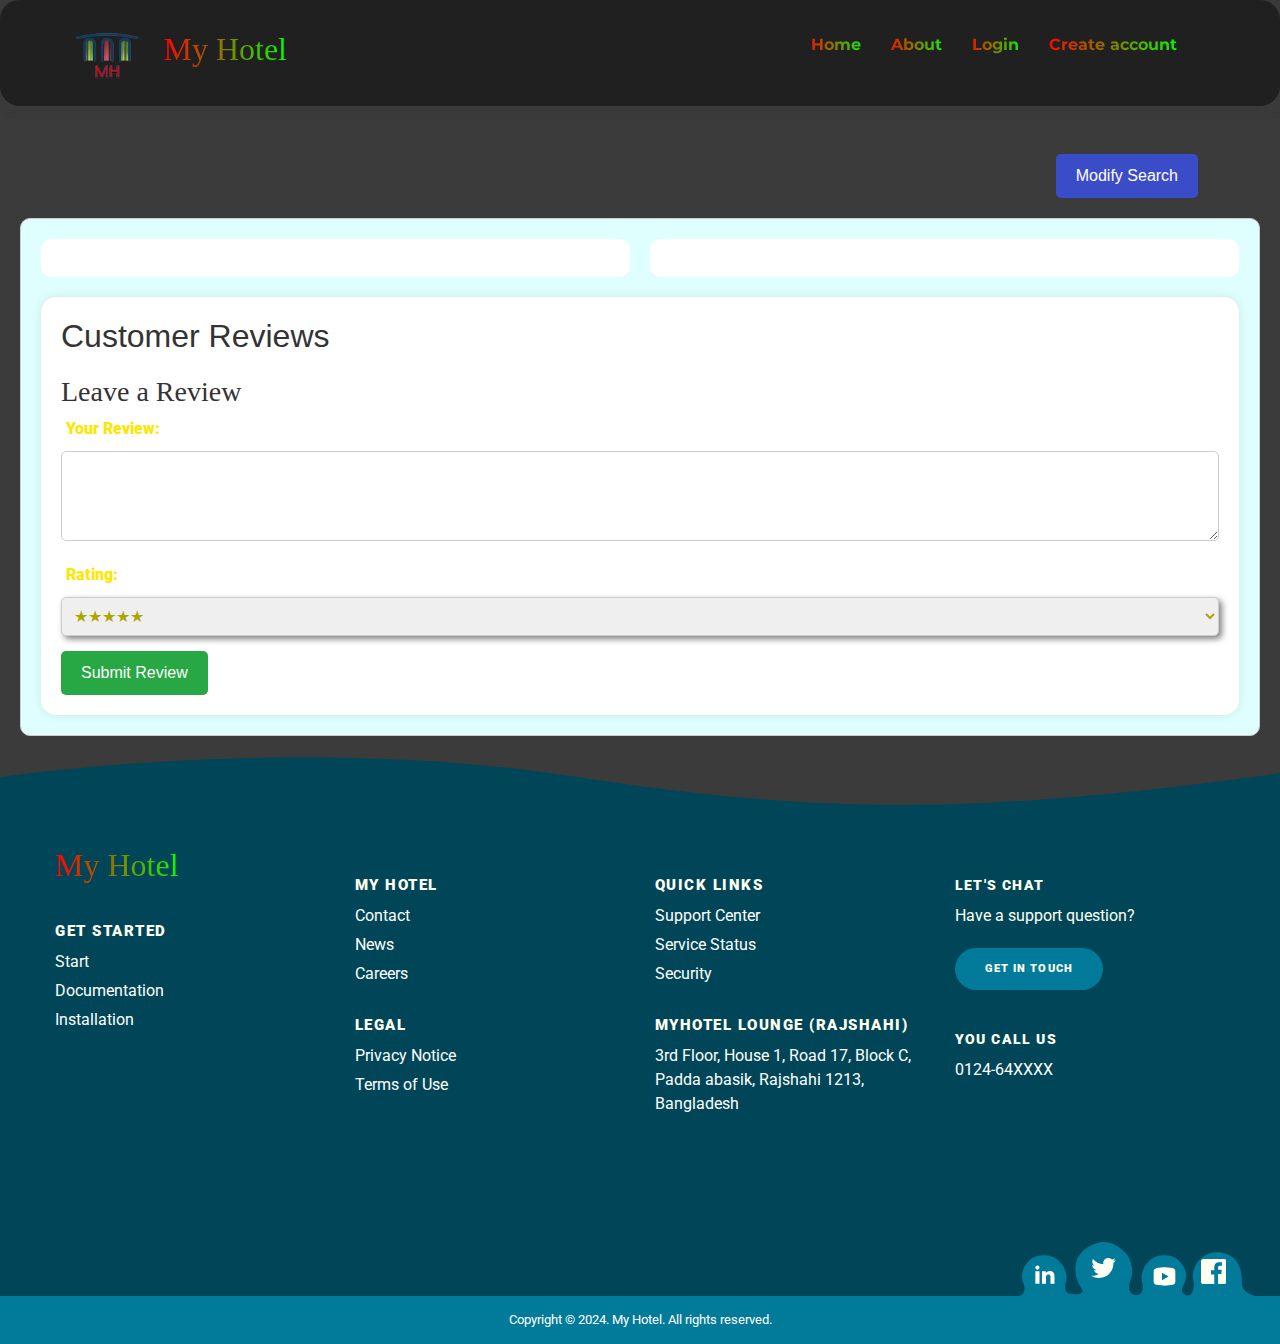
<file: hotelDetails.html>
<!doctype html>
<html lang="en"> 
  <head>
    <meta charset="utf-8">
    <meta name="viewport" content="width=device-width, initial-scale=1">
    <title>index</title>
    <link href="https://fonts.googleapis.com/css2?family=Montserrat:wght@400;600&family=Playfair+Display:wght@700&family=Roboto:wght@400&display=swap" rel="stylesheet">
    <link rel="stylesheet" href="https://cdnjs.cloudflare.com/ajax/libs/font-awesome/6.0.0-beta3/css/all.min.css">
    <link rel="stylesheet" href="https://cdn.jsdelivr.net/npm/bootstrap-icons@1.10.5/font/bootstrap-icons.css">
    <link href="https://cdn.jsdelivr.net/npm/bootstrap@5.3.3/dist/css/bootstrap.min.css" rel="stylesheet" integrity="sha384-QWTKZyjpPEjISv5WaRU9OFeRpok6YctnYmDr5pNlyT2bRjXh0JMhjY6hW+ALEwIH" crossorigin="anonymous">
    <!-- add index.css -->
     <link rel="stylesheet" href="index.css">
     <link rel="stylesheet" href="review.css">
     <link rel="stylesheet" href="hoteldetails.css">
  </head>
  <body>


    
    <!-- header part -->
     <header class="">
        <!-- navigration part -->
        <nav>
            <div class="logo">
              <img src="image/logo.png" alt="logo" />
              <h1>My Hotel</h1>
            </div>
            <ul>
              <li>
                <a href="index.html">Home</a>
              </li>
              
              <li>
                <a href="about.html">About</a>
              </li>
              <li id="login-id">
                <a href="login.html">Login</a>
              </li>
              <li id="registration-id">
                <a href="registration.html">Create account</a>
              </li>
                <div class="dropdown"></div>
                <a id="profile-logo" class="profile-logo" href="#" role="button" data-bs-toggle="dropdown" aria-expanded="false">
                  <div>
                  
                  </div>
                </a>
                
                  <ul class="dropdown-menu">
                    <li><a class="dropdown-item" href="profile.html">profile</a></li>
                    <li><a class="dropdown-item" href="deposit.html">Deposite</a></li>
                    <li onclick="handleLogout(event)"><a class="dropdown-item" href="">Logout</a></li>
                  </ul>
                </div>
            </ul>
            <div class="hamburger">
              <span class="line"></span>
              <span class="line"></span>
              <span class="line"></span>
            </div>
        </nav>
        <!-- for small divice -->
        <div class="menubar">
            <ul>
                <div id="profile-id" class="dropdown  text-center">
                  <a id="small-profile-logo" class="profile-logo" href="#" role="button" data-bs-toggle="dropdown" aria-expanded="false">
                        
                  </a>
                  <h6 id="small-logo-username" class="mt-2"></h6>
                
                    <ul class="dropdown-menu">
                        <li><a class="dropdown-item" href="profile.html">profile</a></li>
                        <li><a class="dropdown-item" href="deposit.html">Deposite</a></li>
                        <li onclick="handleLogout(event)"><a class="dropdown-item" href="">Logout</a></li>
                    </ul>
                </div>
                <li>
                    <a href="index.html">Home</a>
                </li>
                
                <li>
                    <a href="about.html">About</a>
                </li>
                <li id="login-id">
                    <a href="login.html">Login</a>
                </li>
                <li id="registration-id">
                    <a href="registration.html">Create account</a>
                </li>
            </ul>
        </div>
     </header>
    <!-- main part -->
     <main>
        <div class="hotel-name-container container mt-5">
            <div id="hotel-name-container-left" class="hotel-name-container-left text-warning">
              
            </div>
            <div class="hotel-name-container-right">
                <button>Modify Search</button>
            </div>
        </div>
    
        <div class="hotel-details-card">
          <div id="hotel-image-text" class="hotel-image-text">
            <!-- Hotel Image name location Section -->
          </div>
    
            <!-- Rooms Section -->
            <div class="rooms-container">
                <!-- Single Rooms Section -->
                <div class="single-rooms-container">
                    <h4 id="single-room-found"></h4>
                    <div id="all-single-rooms-container" class="all-single-rooms-container">
                    
                    </div>
                </div>
    
                <!-- Double Rooms Section -->
                <div class="dubble-rooms-container">
                    <h4 id="double-room-found"></h4>
                    <div id="all-double-rooms-container" class="all-dubble-rooms-container">
                        
                    </div>
                </div>
            </div>
            <div class="review-section">
              <h2>Customer Reviews</h2>
          
              <!-- Existing Reviews -->
              <div id="reviews-container" class="reviews-container">
                <!-- Reviews will be added here dynamically -->
              </div>
          
              <!-- Review Form -->
              <h3>Leave a Review</h3>
              <form id="review-form" class="review-form">
                <div class="form-group">
                  <label for="review-text">Your Review:</label>
                  <textarea id="review-text" rows="3" required></textarea>
                </div>
                <div class="form-group">
                  <label for="rating">Rating:</label>
                  <select id="rating" required>
                    <option value="5">★★★★★</option>
                    <option value="4">★★★★☆</option>
                    <option value="3">★★★☆☆</option>
                    <option value="2">★★☆☆☆</option>
                    <option value="1">★☆☆☆☆</option>
                  </select>
                </div>
                <button onclick="createReview(event)" type="submit">Submit Review</button>
              </form>
            </div> 
        </div>

        <!-- update modal -->
        <div id="updateReviewModal" class="modal">
          
        </div>

     </main>
    <!-- footer part -->
    <div class="pg-footer">
      <footer class="footer">
        <svg class="footer-wave-svg" xmlns="http://www.w3.org/2000/svg" viewBox="0 0 1200 100" preserveAspectRatio="none">
          <path class="footer-wave-path" d="M851.8,100c125,0,288.3-45,348.2-64V0H0v44c3.7-1,7.3-1.9,11-2.9C80.7,22,151.7,10.8,223.5,6.3C276.7,2.9,330,4,383,9.8 c52.2,5.7,103.3,16.2,153.4,32.8C623.9,71.3,726.8,100,851.8,100z"></path>
        </svg>
        <div class="footer-content">
          <div class="footer-content-column">
            <div class="footer-logo">
              <a class="footer-logo-link" href="#">
                <span class="hidden-link-text">LOGO</span>
                <h1 class="footer-h1">My Hotel</h1>
              </a>
            </div>
            <div class="footer-menu">
              <h2 class="footer-menu-name"> Get Started</h2>
              <ul id="menu-get-started" class="footer-menu-list">
                <li class="menu-item menu-item-type-post_type menu-item-object-product">
                  <a href="#">Start</a>
                </li>
                <li class="menu-item menu-item-type-post_type menu-item-object-product">
                  <a href="#">Documentation</a>
                </li>
                <li class="menu-item menu-item-type-post_type menu-item-object-product">
                  <a href="#">Installation</a>
                </li>
              </ul>
            </div>
          </div>
          <div class="footer-content-column">
            <div class="footer-menu">
              <h2 class="footer-menu-name"> My Hotel</h2>
              <ul id="menu-company" class="footer-menu-list">
                <li class="menu-item menu-item-type-post_type menu-item-object-page">
                  <a href="#">Contact</a>
                </li>
                <li class="menu-item menu-item-type-taxonomy menu-item-object-category">
                  <a href="#">News</a>
                </li>
                <li class="menu-item menu-item-type-post_type menu-item-object-page">
                  <a href="#">Careers</a>
                </li>
              </ul>
            </div>
            <div class="footer-menu">
              <h2 class="footer-menu-name"> Legal</h2>
              <ul id="menu-legal" class="footer-menu-list">
                <li class="menu-item menu-item-type-post_type menu-item-object-page menu-item-privacy-policy menu-item-170434">
                  <a href="#">Privacy Notice</a>
                </li>
                <li class="menu-item menu-item-type-post_type menu-item-object-page">
                  <a href="#">Terms of Use</a>
                </li>
              </ul>
            </div>
          </div>
          <div class="footer-content-column">
            <div class="footer-menu">
              <h2 class="footer-menu-name"> Quick Links</h2>
              <ul id="menu-quick-links" class="footer-menu-list">
                <li class="menu-item menu-item-type-custom menu-item-object-custom">
                  <a target="_blank" rel="noopener noreferrer" href="#">Support Center</a>
                </li>
                <li class="menu-item menu-item-type-custom menu-item-object-custom">
                  <a target="_blank" rel="noopener noreferrer" href="#">Service Status</a>
                </li>
                <li class="menu-item menu-item-type-post_type menu-item-object-page">
                  <a href="#">Security</a>
                </li>
              </ul>
            </div>
            <div class="footer-menu">
              <h2 class="footer-menu-name"> MyHotel Lounge (Rajshahi)</h2>
              <ul id="menu-quick-links" class="footer-menu-list">
                3rd Floor, House 1,
                Road 17, Block C, Padda abasik,
                Rajshahi 1213, Bangladesh
              </ul>
            </div>
          </div>
          <div class="footer-content-column">
            <div class="footer-call-to-action">
              <h2 class="footer-call-to-action-title"> Let's Chat</h2>
              <p class="footer-call-to-action-description"> Have a support question?</p>
              <a class="footer-call-to-action-button button" href="#" target="_self"> Get in Touch </a>
            </div>
            <div class="footer-call-to-action">
              <h2 class="footer-call-to-action-title"> You Call Us</h2>
              <p class="footer-call-to-action-link-wrapper"> <a class="footer-call-to-action-link" href="tel:0124-64XXXX" target="_self"> 0124-64XXXX </a></p>
            </div>
          </div>
          <div class="footer-social-links"> <svg class="footer-social-amoeba-svg" xmlns="http://www.w3.org/2000/svg" viewBox="0 0 236 54">
              <path class="footer-social-amoeba-path" d="M223.06,43.32c-.77-7.2,1.87-28.47-20-32.53C187.78,8,180.41,18,178.32,20.7s-5.63,10.1-4.07,16.7-.13,15.23-4.06,15.91-8.75-2.9-6.89-7S167.41,36,167.15,33a18.93,18.93,0,0,0-2.64-8.53c-3.44-5.5-8-11.19-19.12-11.19a21.64,21.64,0,0,0-18.31,9.18c-2.08,2.7-5.66,9.6-4.07,16.69s.64,14.32-6.11,13.9S108.35,46.5,112,36.54s-1.89-21.24-4-23.94S96.34,0,85.23,0,57.46,8.84,56.49,24.56s6.92,20.79,7,24.59c.07,2.75-6.43,4.16-12.92,2.38s-4-10.75-3.46-12.38c1.85-6.6-2-14-4.08-16.69a21.62,21.62,0,0,0-18.3-9.18C13.62,13.28,9.06,19,5.62,24.47A18.81,18.81,0,0,0,3,33a21.85,21.85,0,0,0,1.58,9.08,16.58,16.58,0,0,1,1.06,5A6.75,6.75,0,0,1,0,54H236C235.47,54,223.83,50.52,223.06,43.32Z"></path>
            </svg>
            <a class="footer-social-link linkedin" href="#" target="_blank">
              <span class="hidden-link-text">Linkedin</span>
              <svg class="footer-social-icon-svg" xmlns="http://www.w3.org/2000/svg"
                viewBox="0 0 30 30">
                <path class="footer-social-icon-path" d="M9,25H4V10h5V25z M6.501,8C5.118,8,4,6.879,4,5.499S5.12,3,6.501,3C7.879,3,9,4.121,9,5.499C9,6.879,7.879,8,6.501,8z M27,25h-4.807v-7.3c0-1.741-0.033-3.98-2.499-3.98c-2.503,0-2.888,1.896-2.888,3.854V25H12V9.989h4.614v2.051h0.065 c0.642-1.18,2.211-2.424,4.551-2.424c4.87,0,5.77,3.109,5.77,7.151C27,16.767,27,25,27,25z"></path>
              </svg>
            </a>
            <a class="footer-social-link twitter" href="#" target="_blank">
              <span class="hidden-link-text">Twitter</span>
              <svg class="footer-social-icon-svg" xmlns="http://www.w3.org/2000/svg" viewBox="0 0 26 26">
                <path class="footer-social-icon-path" d="M 25.855469 5.574219 C 24.914063 5.992188 23.902344 6.273438 22.839844 6.402344 C 23.921875 5.75 24.757813 4.722656 25.148438 3.496094 C 24.132813 4.097656 23.007813 4.535156 21.8125 4.769531 C 20.855469 3.75 19.492188 3.113281 17.980469 3.113281 C 15.082031 3.113281 12.730469 5.464844 12.730469 8.363281 C 12.730469 8.773438 12.777344 9.175781 12.867188 9.558594 C 8.503906 9.339844 4.636719 7.246094 2.046875 4.070313 C 1.59375 4.847656 1.335938 5.75 1.335938 6.714844 C 1.335938 8.535156 2.261719 10.140625 3.671875 11.082031 C 2.808594 11.054688 2 10.820313 1.292969 10.425781 C 1.292969 10.449219 1.292969 10.46875 1.292969 10.492188 C 1.292969 13.035156 3.101563 15.15625 5.503906 15.640625 C 5.0625 15.761719 4.601563 15.824219 4.121094 15.824219 C 3.78125 15.824219 3.453125 15.792969 3.132813 15.730469 C 3.800781 17.8125 5.738281 19.335938 8.035156 19.375 C 6.242188 20.785156 3.976563 21.621094 1.515625 21.621094 C 1.089844 21.621094 0.675781 21.597656 0.265625 21.550781 C 2.585938 23.039063 5.347656 23.90625 8.3125 23.90625 C 17.96875 23.90625 23.25 15.90625 23.25 8.972656 C 23.25 8.742188 23.246094 8.515625 23.234375 8.289063 C 24.261719 7.554688 25.152344 6.628906 25.855469 5.574219 "></path>
              </svg>
            </a>
            <a class="footer-social-link youtube" href="#" target="_blank">
              <span class="hidden-link-text">Youtube</span>
              <svg class="footer-social-icon-svg" xmlns="http://www.w3.org/2000/svg" viewBox="0 0 30 30">
                <path class="footer-social-icon-path" d="M 15 4 C 10.814 4 5.3808594 5.0488281 5.3808594 5.0488281 L 5.3671875 5.0644531 C 3.4606632 5.3693645 2 7.0076245 2 9 L 2 15 L 2 15.001953 L 2 21 L 2 21.001953 A 4 4 0 0 0 5.3769531 24.945312 L 5.3808594 24.951172 C 5.3808594 24.951172 10.814 26.001953 15 26.001953 C 19.186 26.001953 24.619141 24.951172 24.619141 24.951172 L 24.621094 24.949219 A 4 4 0 0 0 28 21.001953 L 28 21 L 28 15.001953 L 28 15 L 28 9 A 4 4 0 0 0 24.623047 5.0546875 L 24.619141 5.0488281 C 24.619141 5.0488281 19.186 4 15 4 z M 12 10.398438 L 20 15 L 12 19.601562 L 12 10.398438 z"></path>
              </svg>
            </a>
            <a class="footer-social-link facebook" href="#" target="_blank">
              <span class="hidden-link-text">Facebook</span>
              <svg class="footer-social-icon-svg" xmlns="http://www.w3.org/2000/svg" viewBox="0 0 32 32">
                  <path class="footer-social-icon-path" d="M29 0H3C1.343 0 0 1.343 0 3v26c0 1.657 1.343 3 3 3h14V19.707h-4.246v-5.198H17V10.38c0-4.067 2.482-6.29 6.106-6.29 1.734 0 3.226.129 3.66.186v4.247l-2.51.001c-1.967 0-2.348.935-2.348 2.306v3.025h4.698l-.611 5.198h-4.087V32h8.015c1.657 0 3-1.343 3-3V3c0-1.657-1.343-3-3-3z"></path>
              </svg>
          </a>
          </div>
        </div>
        <div class="footer-copyright">
          <div class="footer-copyright-wrapper">
            <p class="footer-copyright-text">
              <a class="footer-copyright-link" href="#" target="_self">Copyright © 2024. My Hotel. All rights reserved. </a>
            </p>
          </div>
        </div>
      </footer>
    </div>
    <script src="https://cdn.jsdelivr.net/npm/bootstrap@5.3.3/dist/js/bootstrap.bundle.min.js" integrity="sha384-YvpcrYf0tY3lHB60NNkmXc5s9fDVZLESaAA55NDzOxhy9GkcIdslK1eN7N6jIeHz" crossorigin="anonymous"></script>
    <!-- index.js -->
     <!-- <script src="index.js"></script> -->
     <script src="hotelDetails.js"></script>
     <script src="review.js"></script>
     <script src="authentication.js"></script>
     <script src="logout.js"></script>
  </body>
</html>
</file>
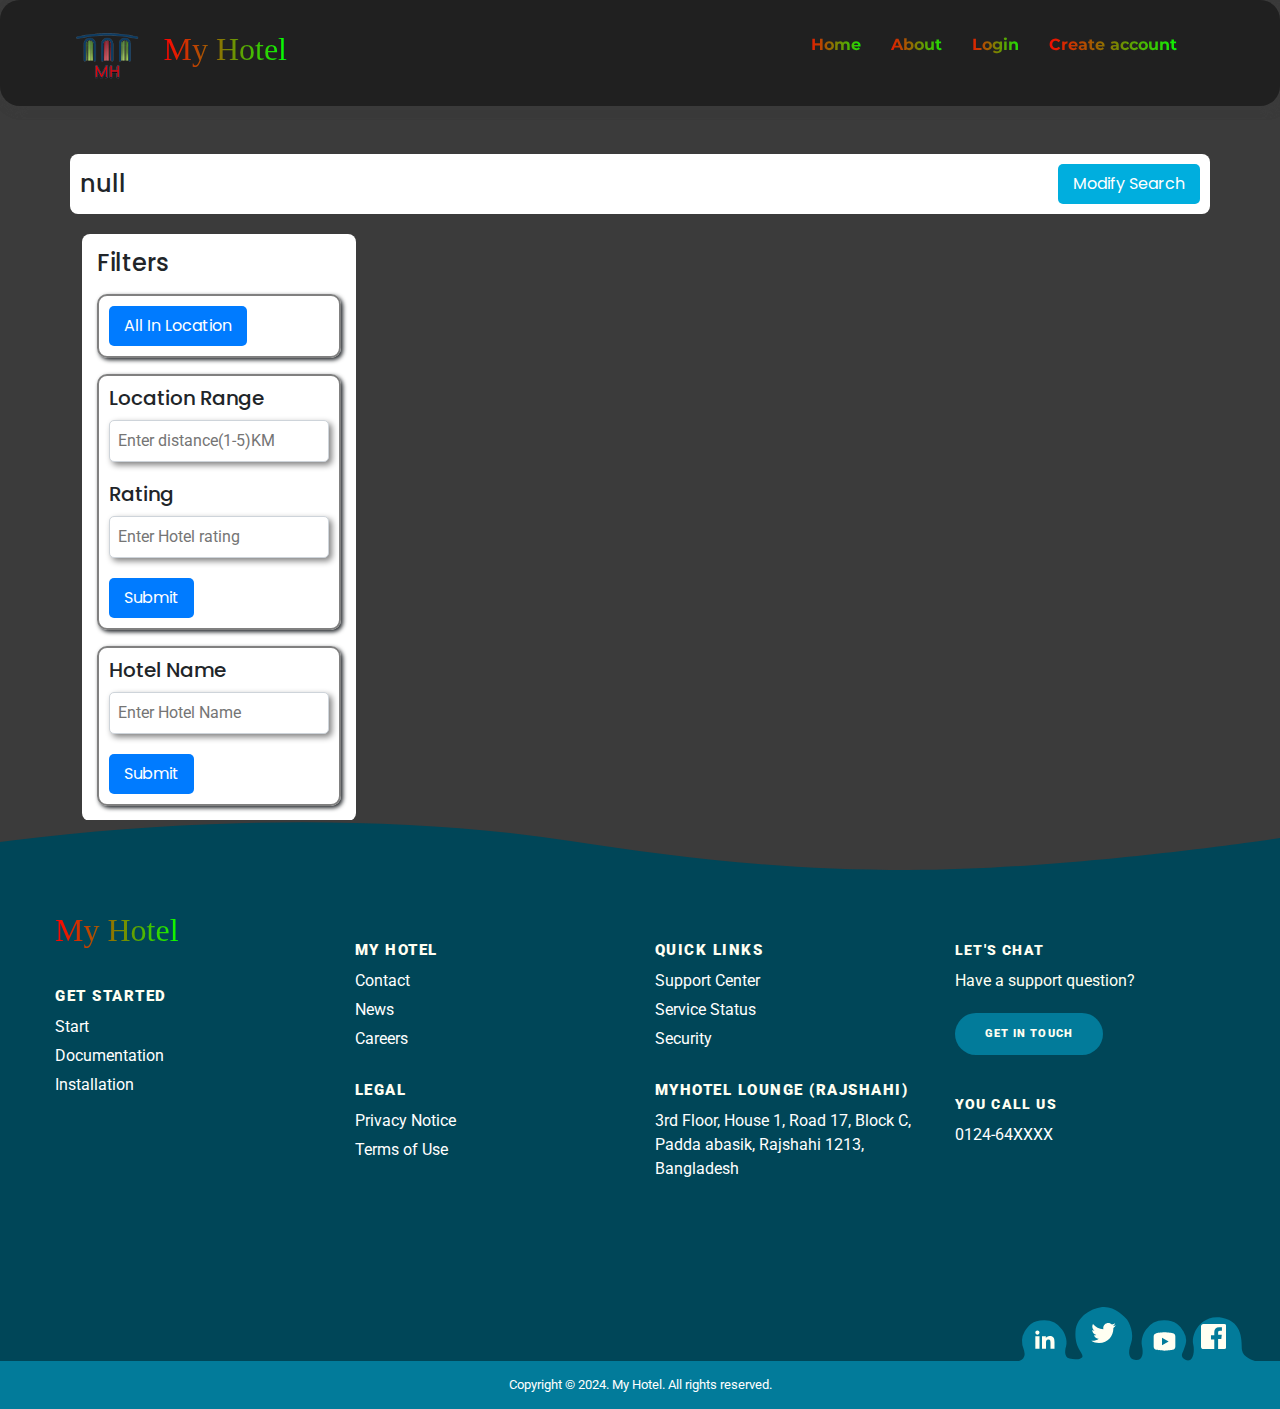
<file: hotelsInLocation.html>
<!doctype html>
<html lang="en">
  <head>
    <meta charset="utf-8">
    <meta name="viewport" content="width=device-width, initial-scale=1">
    <title>Hotels in Location</title>
    <link href="https://fonts.googleapis.com/css2?family=Montserrat:wght@400;600&family=Playfair+Display:wght@700&family=Roboto:wght@400&display=swap" rel="stylesheet">
    <link rel="stylesheet" href="https://cdnjs.cloudflare.com/ajax/libs/font-awesome/6.0.0-beta3/css/all.min.css">
    <link rel="stylesheet" href="https://cdn.jsdelivr.net/npm/bootstrap-icons@1.10.5/font/bootstrap-icons.css">
    <link href="https://cdn.jsdelivr.net/npm/bootstrap@5.3.3/dist/css/bootstrap.min.css" rel="stylesheet" integrity="sha384-QWTKZyjpPEjISv5WaRU9OFeRpok6YctnYmDr5pNlyT2bRjXh0JMhjY6hW+ALEwIH" crossorigin="anonymous">
    <!-- add index.css -->
     <link rel="stylesheet" href="index.css">
     <link rel="stylesheet" href="hotelsLocation.css">
  </head>
  <body>


    
    <!-- header part -->
     <header class="">
        <!-- navigration part -->
        <nav>
            <div class="logo">
              <img src="image/logo.png" alt="logo" />
              <h1>My Hotel</h1>
            </div>
            <ul>
              <li>
                <a href="index.html">Home</a>
              </li>
              
              <li>
                <a href="about.html">About</a>
              </li>
              <li id="login-id">
                <a href="login.html">Login</a>
              </li>
              <li id="registration-id">
                <a href="registration.html">Create account</a>
              </li>
                <div class="dropdown"></div>
                <a id="profile-logo" class="profile-logo" href="#" role="button" data-bs-toggle="dropdown" aria-expanded="false">
                  <div>
                  
                  </div>
                </a>
                
                  <ul class="dropdown-menu">
                    <li><a class="dropdown-item" href="profile.html">profile</a></li>
                    <li><a class="dropdown-item" href="deposit.html">Deposite</a></li>
                    <li onclick="handleLogout(event)"><a class="dropdown-item" href="">Logout</a></li>
                  </ul>
                </div>
            </ul>
            <div class="hamburger">
              <span class="line"></span>
              <span class="line"></span>
              <span class="line"></span>
            </div>
        </nav>
        <!-- for small divice -->
        <div class="menubar">
            <ul>
                <div id="profile-id" class="dropdown  text-center">
                  <a id="small-profile-logo" class="profile-logo" href="#" role="button" data-bs-toggle="dropdown" aria-expanded="false">
                        
                  </a>
                  <h6 id="small-logo-username" class="mt-2"></h6>
                
                    <ul class="dropdown-menu">
                        <li><a class="dropdown-item" href="profile.html">profile</a></li>
                        <li><a class="dropdown-item" href="deposit.html">Deposite</a></li>
                        <li onclick="handleLogout(event)"><a class="dropdown-item" href="">Logout</a></li>
                    </ul>
                </div>
                <li>
                    <a href="index.html">Home</a>
                </li>
                
                <li>
                    <a href="about.html">About</a>
                </li>
                <li id="login-id">
                    <a href="login.html">Login</a>
                </li>
                <li id="registration-id">
                    <a href="registration.html">Create account</a>
                </li>
            </ul>
        </div>
     </header>
    <!-- main part -->
     <main>
        <!-- Location and Search Section -->
        <div id="location-container" class="location-container container mt-5">
            <div id="location-container-left" class="location-container-left">
                
            </div>
            <div class="location-container-right">
                <button>Modify Search</button>
            </div>
        </div>

        <!-- Results and Filters Section -->
        <div class="result-container container">
            <!-- Filter Section by distance and rating -->
            <div class="filter-container">
                <div class="filter-header-container">
                  <h4>Filters</h4>
                </div>
                <div class="mt-3 form-contaner"> 
                  <div>
                    <button onclick="loadHotelsInLocation()" class="button-submit" type="submit">All In Location</button>
                  </div>
                </div>
                <form onsubmit="searchByDR(event)" class="mt-3 form-contaner">
                    <div class="filterByLocationRnage-container">
                        <h5>Location Range</h5>
                        <input id="location-range" type="number" placeholder="Enter distance(1-5)KM">                
                    </div>
                    <div class="filterByRatting-container">
                        <h5>Rating</h5>
                        <input id="hotel-rating" type="number" placeholder="Enter Hotel rating">
                    </div>
                    <div>
                      <button class="button-submit" type="submit">Submit</button>
                  </div>
                </form>
                <!-- Filter Section by name -->
                <form onsubmit="searchByName(event)" class="mt-3 form-contaner"> 
                    <div class="filterByHotelName-container">
                        <h5>Hotel Name</h5>
                        <input id="hotel-name" type="text" placeholder="Enter Hotel Name">
                    </div>
                    <div>
                      <button class="button-submit" type="submit">Submit</button>
                  </div>
                </form>
            </div>

            <!-- Filter Result Section -->
            <div id="filter-result-container" class="filter-result-container">
                <div id="found-container" class="found-container">
                    <!-- Hotel found (Dynamically Generated) -->

                </div>
                <div id="hotels-container" class="hotels-container">
                    <!-- Hotel Cards (Dynamically Generated) -->
                    
                </div>
            </div>
        </div>

     </main>
    <!-- footer part -->
    <div class="pg-footer">
      <footer class="footer">
        <svg class="footer-wave-svg" xmlns="http://www.w3.org/2000/svg" viewBox="0 0 1200 100" preserveAspectRatio="none">
          <path class="footer-wave-path" d="M851.8,100c125,0,288.3-45,348.2-64V0H0v44c3.7-1,7.3-1.9,11-2.9C80.7,22,151.7,10.8,223.5,6.3C276.7,2.9,330,4,383,9.8 c52.2,5.7,103.3,16.2,153.4,32.8C623.9,71.3,726.8,100,851.8,100z"></path>
        </svg>
        <div class="footer-content">
          <div class="footer-content-column">
            <div class="footer-logo">
              <a class="footer-logo-link" href="#">
                <span class="hidden-link-text">LOGO</span>
                <h1 class="footer-h1">My Hotel</h1>
              </a>
            </div>
            <div class="footer-menu">
              <h2 class="footer-menu-name"> Get Started</h2>
              <ul id="menu-get-started" class="footer-menu-list">
                <li class="menu-item menu-item-type-post_type menu-item-object-product">
                  <a href="#">Start</a>
                </li>
                <li class="menu-item menu-item-type-post_type menu-item-object-product">
                  <a href="#">Documentation</a>
                </li>
                <li class="menu-item menu-item-type-post_type menu-item-object-product">
                  <a href="#">Installation</a>
                </li>
              </ul>
            </div>
          </div>
          <div class="footer-content-column">
            <div class="footer-menu">
              <h2 class="footer-menu-name"> My Hotel</h2>
              <ul id="menu-company" class="footer-menu-list">
                <li class="menu-item menu-item-type-post_type menu-item-object-page">
                  <a href="#">Contact</a>
                </li>
                <li class="menu-item menu-item-type-taxonomy menu-item-object-category">
                  <a href="#">News</a>
                </li>
                <li class="menu-item menu-item-type-post_type menu-item-object-page">
                  <a href="#">Careers</a>
                </li>
              </ul>
            </div>
            <div class="footer-menu">
              <h2 class="footer-menu-name"> Legal</h2>
              <ul id="menu-legal" class="footer-menu-list">
                <li class="menu-item menu-item-type-post_type menu-item-object-page menu-item-privacy-policy menu-item-170434">
                  <a href="#">Privacy Notice</a>
                </li>
                <li class="menu-item menu-item-type-post_type menu-item-object-page">
                  <a href="#">Terms of Use</a>
                </li>
              </ul>
            </div>
          </div>
          <div class="footer-content-column">
            <div class="footer-menu">
              <h2 class="footer-menu-name"> Quick Links</h2>
              <ul id="menu-quick-links" class="footer-menu-list">
                <li class="menu-item menu-item-type-custom menu-item-object-custom">
                  <a target="_blank" rel="noopener noreferrer" href="#">Support Center</a>
                </li>
                <li class="menu-item menu-item-type-custom menu-item-object-custom">
                  <a target="_blank" rel="noopener noreferrer" href="#">Service Status</a>
                </li>
                <li class="menu-item menu-item-type-post_type menu-item-object-page">
                  <a href="#">Security</a>
                </li>
              </ul>
            </div>
            <div class="footer-menu">
              <h2 class="footer-menu-name"> MyHotel Lounge (Rajshahi)</h2>
              <ul id="menu-quick-links" class="footer-menu-list">
                3rd Floor, House 1,
                Road 17, Block C, Padda abasik,
                Rajshahi 1213, Bangladesh
              </ul>
            </div>
          </div>
          <div class="footer-content-column">
            <div class="footer-call-to-action">
              <h2 class="footer-call-to-action-title"> Let's Chat</h2>
              <p class="footer-call-to-action-description"> Have a support question?</p>
              <a class="footer-call-to-action-button button" href="#" target="_self"> Get in Touch </a>
            </div>
            <div class="footer-call-to-action">
              <h2 class="footer-call-to-action-title"> You Call Us</h2>
              <p class="footer-call-to-action-link-wrapper"> <a class="footer-call-to-action-link" href="tel:0124-64XXXX" target="_self"> 0124-64XXXX </a></p>
            </div>
          </div>
          <div class="footer-social-links"> <svg class="footer-social-amoeba-svg" xmlns="http://www.w3.org/2000/svg" viewBox="0 0 236 54">
              <path class="footer-social-amoeba-path" d="M223.06,43.32c-.77-7.2,1.87-28.47-20-32.53C187.78,8,180.41,18,178.32,20.7s-5.63,10.1-4.07,16.7-.13,15.23-4.06,15.91-8.75-2.9-6.89-7S167.41,36,167.15,33a18.93,18.93,0,0,0-2.64-8.53c-3.44-5.5-8-11.19-19.12-11.19a21.64,21.64,0,0,0-18.31,9.18c-2.08,2.7-5.66,9.6-4.07,16.69s.64,14.32-6.11,13.9S108.35,46.5,112,36.54s-1.89-21.24-4-23.94S96.34,0,85.23,0,57.46,8.84,56.49,24.56s6.92,20.79,7,24.59c.07,2.75-6.43,4.16-12.92,2.38s-4-10.75-3.46-12.38c1.85-6.6-2-14-4.08-16.69a21.62,21.62,0,0,0-18.3-9.18C13.62,13.28,9.06,19,5.62,24.47A18.81,18.81,0,0,0,3,33a21.85,21.85,0,0,0,1.58,9.08,16.58,16.58,0,0,1,1.06,5A6.75,6.75,0,0,1,0,54H236C235.47,54,223.83,50.52,223.06,43.32Z"></path>
            </svg>
            <a class="footer-social-link linkedin" href="#" target="_blank">
              <span class="hidden-link-text">Linkedin</span>
              <svg class="footer-social-icon-svg" xmlns="http://www.w3.org/2000/svg"
                viewBox="0 0 30 30">
                <path class="footer-social-icon-path" d="M9,25H4V10h5V25z M6.501,8C5.118,8,4,6.879,4,5.499S5.12,3,6.501,3C7.879,3,9,4.121,9,5.499C9,6.879,7.879,8,6.501,8z M27,25h-4.807v-7.3c0-1.741-0.033-3.98-2.499-3.98c-2.503,0-2.888,1.896-2.888,3.854V25H12V9.989h4.614v2.051h0.065 c0.642-1.18,2.211-2.424,4.551-2.424c4.87,0,5.77,3.109,5.77,7.151C27,16.767,27,25,27,25z"></path>
              </svg>
            </a>
            <a class="footer-social-link twitter" href="#" target="_blank">
              <span class="hidden-link-text">Twitter</span>
              <svg class="footer-social-icon-svg" xmlns="http://www.w3.org/2000/svg" viewBox="0 0 26 26">
                <path class="footer-social-icon-path" d="M 25.855469 5.574219 C 24.914063 5.992188 23.902344 6.273438 22.839844 6.402344 C 23.921875 5.75 24.757813 4.722656 25.148438 3.496094 C 24.132813 4.097656 23.007813 4.535156 21.8125 4.769531 C 20.855469 3.75 19.492188 3.113281 17.980469 3.113281 C 15.082031 3.113281 12.730469 5.464844 12.730469 8.363281 C 12.730469 8.773438 12.777344 9.175781 12.867188 9.558594 C 8.503906 9.339844 4.636719 7.246094 2.046875 4.070313 C 1.59375 4.847656 1.335938 5.75 1.335938 6.714844 C 1.335938 8.535156 2.261719 10.140625 3.671875 11.082031 C 2.808594 11.054688 2 10.820313 1.292969 10.425781 C 1.292969 10.449219 1.292969 10.46875 1.292969 10.492188 C 1.292969 13.035156 3.101563 15.15625 5.503906 15.640625 C 5.0625 15.761719 4.601563 15.824219 4.121094 15.824219 C 3.78125 15.824219 3.453125 15.792969 3.132813 15.730469 C 3.800781 17.8125 5.738281 19.335938 8.035156 19.375 C 6.242188 20.785156 3.976563 21.621094 1.515625 21.621094 C 1.089844 21.621094 0.675781 21.597656 0.265625 21.550781 C 2.585938 23.039063 5.347656 23.90625 8.3125 23.90625 C 17.96875 23.90625 23.25 15.90625 23.25 8.972656 C 23.25 8.742188 23.246094 8.515625 23.234375 8.289063 C 24.261719 7.554688 25.152344 6.628906 25.855469 5.574219 "></path>
              </svg>
            </a>
            <a class="footer-social-link youtube" href="#" target="_blank">
              <span class="hidden-link-text">Youtube</span>
              <svg class="footer-social-icon-svg" xmlns="http://www.w3.org/2000/svg" viewBox="0 0 30 30">
                <path class="footer-social-icon-path" d="M 15 4 C 10.814 4 5.3808594 5.0488281 5.3808594 5.0488281 L 5.3671875 5.0644531 C 3.4606632 5.3693645 2 7.0076245 2 9 L 2 15 L 2 15.001953 L 2 21 L 2 21.001953 A 4 4 0 0 0 5.3769531 24.945312 L 5.3808594 24.951172 C 5.3808594 24.951172 10.814 26.001953 15 26.001953 C 19.186 26.001953 24.619141 24.951172 24.619141 24.951172 L 24.621094 24.949219 A 4 4 0 0 0 28 21.001953 L 28 21 L 28 15.001953 L 28 15 L 28 9 A 4 4 0 0 0 24.623047 5.0546875 L 24.619141 5.0488281 C 24.619141 5.0488281 19.186 4 15 4 z M 12 10.398438 L 20 15 L 12 19.601562 L 12 10.398438 z"></path>
              </svg>
            </a>
            <a class="footer-social-link facebook" href="#" target="_blank">
              <span class="hidden-link-text">Facebook</span>
              <svg class="footer-social-icon-svg" xmlns="http://www.w3.org/2000/svg" viewBox="0 0 32 32">
                  <path class="footer-social-icon-path" d="M29 0H3C1.343 0 0 1.343 0 3v26c0 1.657 1.343 3 3 3h14V19.707h-4.246v-5.198H17V10.38c0-4.067 2.482-6.29 6.106-6.29 1.734 0 3.226.129 3.66.186v4.247l-2.51.001c-1.967 0-2.348.935-2.348 2.306v3.025h4.698l-.611 5.198h-4.087V32h8.015c1.657 0 3-1.343 3-3V3c0-1.657-1.343-3-3-3z"></path>
              </svg>
          </a>
          </div>
        </div>
        <div class="footer-copyright">
          <div class="footer-copyright-wrapper">
            <p class="footer-copyright-text">
              <a class="footer-copyright-link" href="#" target="_self">Copyright © 2024. My Hotel. All rights reserved. </a>
            </p>
          </div>
        </div>
      </footer>
    </div>
    <script src="https://cdn.jsdelivr.net/npm/bootstrap@5.3.3/dist/js/bootstrap.bundle.min.js" integrity="sha384-YvpcrYf0tY3lHB60NNkmXc5s9fDVZLESaAA55NDzOxhy9GkcIdslK1eN7N6jIeHz" crossorigin="anonymous"></script>
    <!-- index.js -->
     <!-- <script src="index.js"></script> -->
     <script src="hotelInLocation.js"></script>
     <script src="authentication.js"></script>
     <script src="logout.js"></script>
  </body>
</html>
</file>
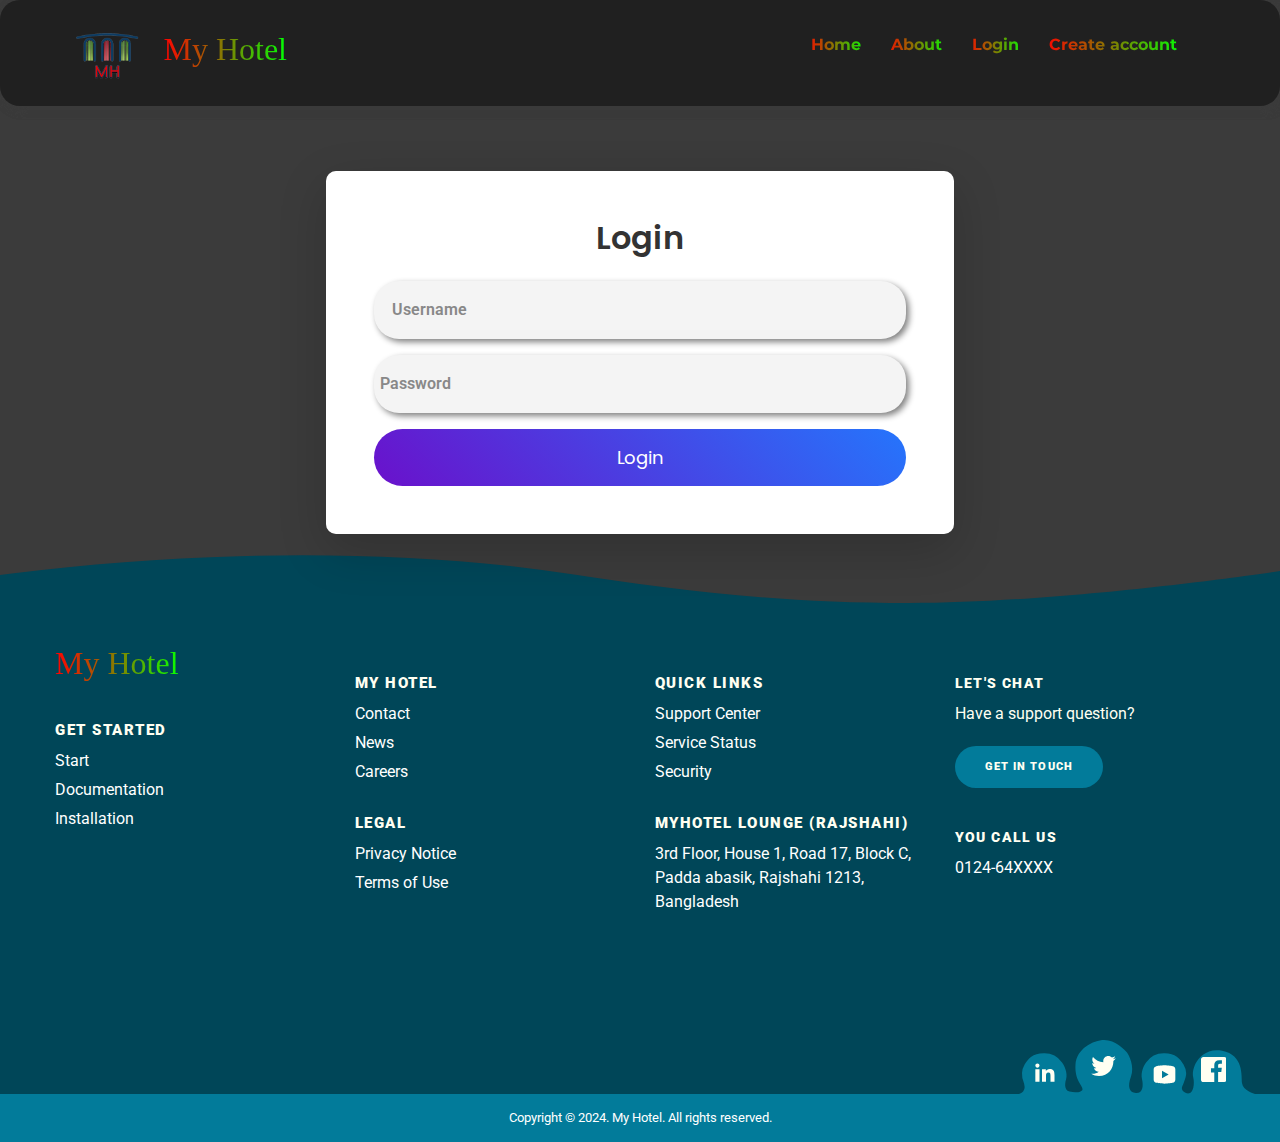
<file: login.html>
<!doctype html>
<html lang="en">
  <head>
    <meta charset="utf-8">
    <meta name="viewport" content="width=device-width, initial-scale=1">
    <title>Login</title>
    <link href="https://fonts.googleapis.com/css2?family=Montserrat:wght@400;600&family=Playfair+Display:wght@700&family=Roboto:wght@400&display=swap" rel="stylesheet">
    <link rel="stylesheet" href="https://cdnjs.cloudflare.com/ajax/libs/font-awesome/6.0.0-beta3/css/all.min.css">
    <link rel="stylesheet" href="https://cdn.jsdelivr.net/npm/bootstrap-icons@1.10.5/font/bootstrap-icons.css">
    <link href="https://cdn.jsdelivr.net/npm/bootstrap@5.3.3/dist/css/bootstrap.min.css" rel="stylesheet" integrity="sha384-QWTKZyjpPEjISv5WaRU9OFeRpok6YctnYmDr5pNlyT2bRjXh0JMhjY6hW+ALEwIH" crossorigin="anonymous">
    <!-- add index.css -->
     <link rel="stylesheet" href="index.css">
     <link rel="stylesheet" href="login.css">
  </head>
  <body>    
    <!-- header part -->
     <header>
        <!-- navigration part -->
        <nav>
            <div class="logo">
              <img src="image/logo.png" alt="logo" />
              <h1>My Hotel</h1>
            </div>
            <ul>
              <li>
                <a href="index.html">Home</a>
              </li>
              
              <li>
                <a href="about.html">About</a>
              </li>
              <li id="login-id">
                <a href="login.html">Login</a>
              </li>
              <li id="registration-id">
                <a href="registration.html">Create account</a>
              </li>
                <div class="dropdown"></div>
                <a id="profile-logo" class="profile-logo" href="#" role="button" data-bs-toggle="dropdown" aria-expanded="false">
                  <div>
                  
                  </div>
                </a>
                
                  <ul class="dropdown-menu">
                    <li><a class="dropdown-item" href="profile.html">profile</a></li>
                    <li><a class="dropdown-item" href="deposit.html">Deposite</a></li>
                    <li><a class="dropdown-item" href="">Logout</a></li>
                  </ul>
                </div>
            </ul>
            <div class="hamburger">
              <span class="line"></span>
              <span class="line"></span>
              <span class="line"></span>
            </div>
        </nav>
        <!-- for small divice -->
        <div class="menubar">
            <ul>
                <div id="profile-id" class="dropdown  text-center">
                  <a id="small-profile-logo" class="profile-logo" href="#" role="button" data-bs-toggle="dropdown" aria-expanded="false">
                        
                  </a>
                  <h6 id="small-logo-username" class="mt-2"></h6>
                
                    <ul class="dropdown-menu">
                        <li><a class="dropdown-item" href="profile.html">profile</a></li>
                        <li><a class="dropdown-item" href="deposit.html">Deposite</a></li>
                        <li><a class="dropdown-item" href="">Logout</a></li>
                    </ul>
                </div>
                <li>
                    <a href="index.html">Home</a>
                </li>
                
                <li>
                    <a href="about.html">About</a>
                </li>
                <li id="login-id">
                    <a href="login.html">Login</a>
                </li>
                <li id="registration-id">
                    <a href="registration.html">Create account</a>
                </li>
            </ul>
        </div>
     </header>
    <!-- main part -->
    <main>
      <div class="container-fluid registration-container"></div>
      <div class="row justify-content-center">
          <div class="col-md-6">
              <div class="form-box shadow-lg p-5">
                  <h2 class="form-title text-center mb-4">Login</h2>
                  <form id="loginForm" enctype="multipart/form-data">
                      <!-- Username Row -->
                      <div class="mb-3">
                          <div class="form-floating">
                              <input type="text" class="form-control" id="username" placeholder="" required>
                              <label for="username">Username</label>
                          </div>
                      </div>

                      <!-- Password and Confirm Password Row -->
                      <div class="row mb-3">
                            <div class="form-floating">
                                <input type="password" class="form-control" id="password" placeholder="" required>
                                <label for="password">Password</label>
                            </div>
                      </div>

                      <div class="d-grid">
                          <button onclick="handleLogin(event)" type="submit" class="btn btn-primary btn-block btn-lg">Login</button>
                      </div>
                  </form>
              </div>
          </div>
      </div>
  </div>
    <!-- Modal -->
    <div class="modal modalcontainer" id="successModal">
        <div class="modal-dialog modal-dialog-centered">
            <div class="modal-content">
                <div class="modal-header">
                    <h5 class="modal-title" id="successModalLabel">Login Successful</h5>
                    <button onclick="closeModal()" type="button" class="btn-close"></button>
                </div>
                <div class="modal-body">
                  Thank you for Login! Your account has been Login successfully.
                    <br>
                    <br>
                </div>
                <div class="modal-footer">
                    <button onclick="closeModal()" type="button" class="btn btn-secondary">Close</button>
                </div>
            </div>
        </div>
    </div>
     </main>
    <!-- footer part -->
    <div class="pg-footer">
      <footer class="footer">
        <svg class="footer-wave-svg" xmlns="http://www.w3.org/2000/svg" viewBox="0 0 1200 100" preserveAspectRatio="none">
          <path class="footer-wave-path" d="M851.8,100c125,0,288.3-45,348.2-64V0H0v44c3.7-1,7.3-1.9,11-2.9C80.7,22,151.7,10.8,223.5,6.3C276.7,2.9,330,4,383,9.8 c52.2,5.7,103.3,16.2,153.4,32.8C623.9,71.3,726.8,100,851.8,100z"></path>
        </svg>
        <div class="footer-content">
          <div class="footer-content-column">
            <div class="footer-logo">
              <a class="footer-logo-link" href="#">
                <span class="hidden-link-text">LOGO</span>
                <h1 class="footer-h1">My Hotel</h1>
              </a>
            </div>
            <div class="footer-menu">
              <h2 class="footer-menu-name"> Get Started</h2>
              <ul id="menu-get-started" class="footer-menu-list">
                <li class="menu-item menu-item-type-post_type menu-item-object-product">
                  <a href="#">Start</a>
                </li>
                <li class="menu-item menu-item-type-post_type menu-item-object-product">
                  <a href="#">Documentation</a>
                </li>
                <li class="menu-item menu-item-type-post_type menu-item-object-product">
                  <a href="#">Installation</a>
                </li>
              </ul>
            </div>
          </div>
          <div class="footer-content-column">
            <div class="footer-menu">
              <h2 class="footer-menu-name"> My Hotel</h2>
              <ul id="menu-company" class="footer-menu-list">
                <li class="menu-item menu-item-type-post_type menu-item-object-page">
                  <a href="#">Contact</a>
                </li>
                <li class="menu-item menu-item-type-taxonomy menu-item-object-category">
                  <a href="#">News</a>
                </li>
                <li class="menu-item menu-item-type-post_type menu-item-object-page">
                  <a href="#">Careers</a>
                </li>
              </ul>
            </div>
            <div class="footer-menu">
              <h2 class="footer-menu-name"> Legal</h2>
              <ul id="menu-legal" class="footer-menu-list">
                <li class="menu-item menu-item-type-post_type menu-item-object-page menu-item-privacy-policy menu-item-170434">
                  <a href="#">Privacy Notice</a>
                </li>
                <li class="menu-item menu-item-type-post_type menu-item-object-page">
                  <a href="#">Terms of Use</a>
                </li>
              </ul>
            </div>
          </div>
          <div class="footer-content-column">
            <div class="footer-menu">
              <h2 class="footer-menu-name"> Quick Links</h2>
              <ul id="menu-quick-links" class="footer-menu-list">
                <li class="menu-item menu-item-type-custom menu-item-object-custom">
                  <a target="_blank" rel="noopener noreferrer" href="#">Support Center</a>
                </li>
                <li class="menu-item menu-item-type-custom menu-item-object-custom">
                  <a target="_blank" rel="noopener noreferrer" href="#">Service Status</a>
                </li>
                <li class="menu-item menu-item-type-post_type menu-item-object-page">
                  <a href="#">Security</a>
                </li>
              </ul>
            </div>
            <div class="footer-menu">
              <h2 class="footer-menu-name"> MyHotel Lounge (Rajshahi)</h2>
              <ul id="menu-quick-links" class="footer-menu-list">
                3rd Floor, House 1,
                Road 17, Block C, Padda abasik,
                Rajshahi 1213, Bangladesh
              </ul>
            </div>
          </div>
          <div class="footer-content-column">
            <div class="footer-call-to-action">
              <h2 class="footer-call-to-action-title"> Let's Chat</h2>
              <p class="footer-call-to-action-description"> Have a support question?</p>
              <a class="footer-call-to-action-button button" href="#" target="_self"> Get in Touch </a>
            </div>
            <div class="footer-call-to-action">
              <h2 class="footer-call-to-action-title"> You Call Us</h2>
              <p class="footer-call-to-action-link-wrapper"> <a class="footer-call-to-action-link" href="tel:0124-64XXXX" target="_self"> 0124-64XXXX </a></p>
            </div>
          </div>
          <div class="footer-social-links"> <svg class="footer-social-amoeba-svg" xmlns="http://www.w3.org/2000/svg" viewBox="0 0 236 54">
              <path class="footer-social-amoeba-path" d="M223.06,43.32c-.77-7.2,1.87-28.47-20-32.53C187.78,8,180.41,18,178.32,20.7s-5.63,10.1-4.07,16.7-.13,15.23-4.06,15.91-8.75-2.9-6.89-7S167.41,36,167.15,33a18.93,18.93,0,0,0-2.64-8.53c-3.44-5.5-8-11.19-19.12-11.19a21.64,21.64,0,0,0-18.31,9.18c-2.08,2.7-5.66,9.6-4.07,16.69s.64,14.32-6.11,13.9S108.35,46.5,112,36.54s-1.89-21.24-4-23.94S96.34,0,85.23,0,57.46,8.84,56.49,24.56s6.92,20.79,7,24.59c.07,2.75-6.43,4.16-12.92,2.38s-4-10.75-3.46-12.38c1.85-6.6-2-14-4.08-16.69a21.62,21.62,0,0,0-18.3-9.18C13.62,13.28,9.06,19,5.62,24.47A18.81,18.81,0,0,0,3,33a21.85,21.85,0,0,0,1.58,9.08,16.58,16.58,0,0,1,1.06,5A6.75,6.75,0,0,1,0,54H236C235.47,54,223.83,50.52,223.06,43.32Z"></path>
            </svg>
            <a class="footer-social-link linkedin" href="#" target="_blank">
              <span class="hidden-link-text">Linkedin</span>
              <svg class="footer-social-icon-svg" xmlns="http://www.w3.org/2000/svg"
                viewBox="0 0 30 30">
                <path class="footer-social-icon-path" d="M9,25H4V10h5V25z M6.501,8C5.118,8,4,6.879,4,5.499S5.12,3,6.501,3C7.879,3,9,4.121,9,5.499C9,6.879,7.879,8,6.501,8z M27,25h-4.807v-7.3c0-1.741-0.033-3.98-2.499-3.98c-2.503,0-2.888,1.896-2.888,3.854V25H12V9.989h4.614v2.051h0.065 c0.642-1.18,2.211-2.424,4.551-2.424c4.87,0,5.77,3.109,5.77,7.151C27,16.767,27,25,27,25z"></path>
              </svg>
            </a>
            <a class="footer-social-link twitter" href="#" target="_blank">
              <span class="hidden-link-text">Twitter</span>
              <svg class="footer-social-icon-svg" xmlns="http://www.w3.org/2000/svg" viewBox="0 0 26 26">
                <path class="footer-social-icon-path" d="M 25.855469 5.574219 C 24.914063 5.992188 23.902344 6.273438 22.839844 6.402344 C 23.921875 5.75 24.757813 4.722656 25.148438 3.496094 C 24.132813 4.097656 23.007813 4.535156 21.8125 4.769531 C 20.855469 3.75 19.492188 3.113281 17.980469 3.113281 C 15.082031 3.113281 12.730469 5.464844 12.730469 8.363281 C 12.730469 8.773438 12.777344 9.175781 12.867188 9.558594 C 8.503906 9.339844 4.636719 7.246094 2.046875 4.070313 C 1.59375 4.847656 1.335938 5.75 1.335938 6.714844 C 1.335938 8.535156 2.261719 10.140625 3.671875 11.082031 C 2.808594 11.054688 2 10.820313 1.292969 10.425781 C 1.292969 10.449219 1.292969 10.46875 1.292969 10.492188 C 1.292969 13.035156 3.101563 15.15625 5.503906 15.640625 C 5.0625 15.761719 4.601563 15.824219 4.121094 15.824219 C 3.78125 15.824219 3.453125 15.792969 3.132813 15.730469 C 3.800781 17.8125 5.738281 19.335938 8.035156 19.375 C 6.242188 20.785156 3.976563 21.621094 1.515625 21.621094 C 1.089844 21.621094 0.675781 21.597656 0.265625 21.550781 C 2.585938 23.039063 5.347656 23.90625 8.3125 23.90625 C 17.96875 23.90625 23.25 15.90625 23.25 8.972656 C 23.25 8.742188 23.246094 8.515625 23.234375 8.289063 C 24.261719 7.554688 25.152344 6.628906 25.855469 5.574219 "></path>
              </svg>
            </a>
            <a class="footer-social-link youtube" href="#" target="_blank">
              <span class="hidden-link-text">Youtube</span>
              <svg class="footer-social-icon-svg" xmlns="http://www.w3.org/2000/svg" viewBox="0 0 30 30">
                <path class="footer-social-icon-path" d="M 15 4 C 10.814 4 5.3808594 5.0488281 5.3808594 5.0488281 L 5.3671875 5.0644531 C 3.4606632 5.3693645 2 7.0076245 2 9 L 2 15 L 2 15.001953 L 2 21 L 2 21.001953 A 4 4 0 0 0 5.3769531 24.945312 L 5.3808594 24.951172 C 5.3808594 24.951172 10.814 26.001953 15 26.001953 C 19.186 26.001953 24.619141 24.951172 24.619141 24.951172 L 24.621094 24.949219 A 4 4 0 0 0 28 21.001953 L 28 21 L 28 15.001953 L 28 15 L 28 9 A 4 4 0 0 0 24.623047 5.0546875 L 24.619141 5.0488281 C 24.619141 5.0488281 19.186 4 15 4 z M 12 10.398438 L 20 15 L 12 19.601562 L 12 10.398438 z"></path>
              </svg>
            </a>
            <a class="footer-social-link facebook" href="#" target="_blank">
              <span class="hidden-link-text">Facebook</span>
              <svg class="footer-social-icon-svg" xmlns="http://www.w3.org/2000/svg" viewBox="0 0 32 32">
                  <path class="footer-social-icon-path" d="M29 0H3C1.343 0 0 1.343 0 3v26c0 1.657 1.343 3 3 3h14V19.707h-4.246v-5.198H17V10.38c0-4.067 2.482-6.29 6.106-6.29 1.734 0 3.226.129 3.66.186v4.247l-2.51.001c-1.967 0-2.348.935-2.348 2.306v3.025h4.698l-.611 5.198h-4.087V32h8.015c1.657 0 3-1.343 3-3V3c0-1.657-1.343-3-3-3z"></path>
              </svg>
          </a>
          </div>
        </div>
        <div class="footer-copyright">
          <div class="footer-copyright-wrapper">
            <p class="footer-copyright-text">
              <a class="footer-copyright-link" href="#" target="_self">Copyright © 2024. My Hotel. All rights reserved. </a>
            </p>
          </div>
        </div>
      </footer>
    </div>
    <script src="https://cdn.jsdelivr.net/npm/bootstrap@5.3.3/dist/js/bootstrap.bundle.min.js" integrity="sha384-YvpcrYf0tY3lHB60NNkmXc5s9fDVZLESaAA55NDzOxhy9GkcIdslK1eN7N6jIeHz" crossorigin="anonymous"></script>
    <!-- index.js -->
     <script src="index.js"></script>
     <script src="login.js"></script>
     <script src="authentication.js"></script>
  </body>
</html>
</file>
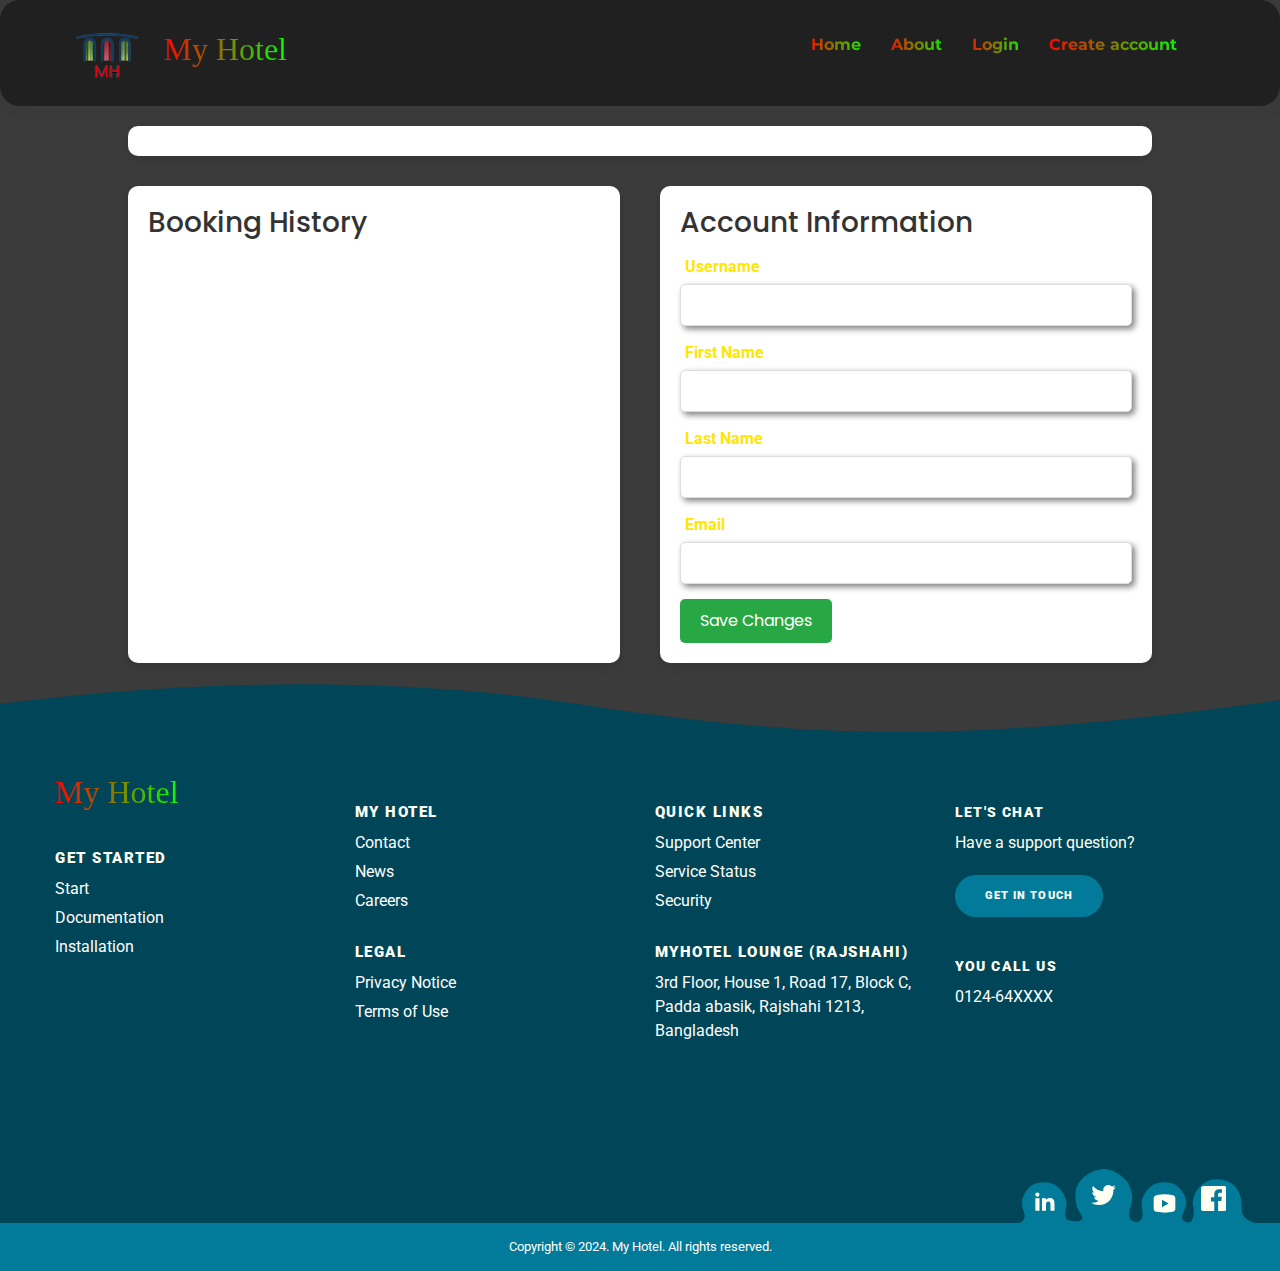
<file: profile.html>
<!doctype html>
<html lang="en">
  <head>
    <meta charset="utf-8">
    <meta name="viewport" content="width=device-width, initial-scale=1">
    <title>Profile</title>
    <link href="https://fonts.googleapis.com/css2?family=Montserrat:wght@400;600&family=Playfair+Display:wght@700&family=Roboto:wght@400&display=swap" rel="stylesheet">
    <link rel="stylesheet" href="https://cdnjs.cloudflare.com/ajax/libs/font-awesome/6.0.0-beta3/css/all.min.css">
    <link rel="stylesheet" href="https://cdn.jsdelivr.net/npm/bootstrap-icons@1.10.5/font/bootstrap-icons.css">
    <link href="https://cdn.jsdelivr.net/npm/bootstrap@5.3.3/dist/css/bootstrap.min.css" rel="stylesheet" integrity="sha384-QWTKZyjpPEjISv5WaRU9OFeRpok6YctnYmDr5pNlyT2bRjXh0JMhjY6hW+ALEwIH" crossorigin="anonymous">
    <!-- add index.css -->
     <link rel="stylesheet" href="index.css">
     <link rel="stylesheet" href="profile.css">
  </head>
  <body>


    
    <!-- header part -->
    <header class="">
        <!-- navigration part -->
        <nav>
            <div class="logo">
              <img src="image/logo.png" alt="logo" />
              <h1>My Hotel</h1>
            </div>
            <ul>
              <li>
                <a href="index.html">Home</a>
              </li>
              
              <li>
                <a href="about.html">About</a>
              </li>
              <li id="login-id">
                <a href="login.html">Login</a>
              </li>
              <li id="registration-id">
                <a href="registration.html">Create account</a>
              </li>
                <div class="dropdown"></div>
                <a id="profile-logo" class="profile-logo" href="#" role="button" data-bs-toggle="dropdown" aria-expanded="false">
                  <div>
                  
                  </div>
                </a>
                
                  <ul class="dropdown-menu">
                    <li><a class="dropdown-item" href="profile.html">profile</a></li>
                    <li><a class="dropdown-item" href="deposit.html">Deposite</a></li>
                    <li onclick="handleLogout(event)"><a class="dropdown-item" href="">Logout</a></li>
                  </ul>
                </div>
            </ul>
            <div class="hamburger">
              <span class="line"></span>
              <span class="line"></span>
              <span class="line"></span>
            </div>
        </nav>
        <!-- for small divice -->
        <div class="menubar">
            <ul>
                <div id="profile-id" class="dropdown  text-center">
                  <a id="small-profile-logo" class="profile-logo" href="#" role="button" data-bs-toggle="dropdown" aria-expanded="false">
                        
                  </a>
                  <h6 id="small-logo-username" class="mt-2"></h6>
                
                    <ul class="dropdown-menu">
                        <li><a class="dropdown-item" href="profile.html">profile</a></li>
                        <li><a class="dropdown-item" href="deposit.html">Deposite</a></li>
                        <li onclick="handleLogout(event)"><a class="dropdown-item" href="">Logout</a></li>
                    </ul>
                </div>
                <li>
                    <a href="index.html">Home</a>
                </li>
                
                <li>
                    <a href="about.html">About</a>
                </li>
                <li id="login-id">
                    <a href="login.html">Login</a>
                </li>
                <li id="registration-id">
                    <a href="registration.html">Create account</a>
                </li>
            </ul>
        </div>
     </header>
    <!-- main part -->
     <main>
        <div class="profile-page-container">
            <!-- Profile Header -->
            <div id="profile-header" class="profile-header">
              
            </div>
        
            <!-- Profile Content -->
            <div class="profile-content">
              <!-- Booking History Section -->
              <div class="booking-history-container">
                <h3>Booking History</h3>
                <div id="all-booking-container">
                  
              </div> 
              </div>
        
              <!-- Account Information Section -->
              <div class="account-info-container">
                <h3>Account Information</h3>
                <form onsubmit="updateInfo(event)" class="account-info-form">
                  <div class="form-group">
                    <label for="username">Username</label>
                    <input type="text" id="username">
                  </div>
                  <div class="form-group">
                    <label for="firstName">First Name</label>
                    <input type="text" id="firstName" >
                  </div>
                  <div class="form-group">
                    <label for="lastName">Last Name</label>
                    <input type="text" id="lastName">
                  </div>
                  <div class="form-group">
                    <label for="email">Email</label>
                    <input type="email" id="email">
                  </div>
                  <button type="submit" class="save-btn">Save Changes</button>
                </form>
              </div>
            </div>
          </div>
     </main>
    <!-- footer part -->
    <div class="pg-footer">
      <footer class="footer">
        <svg class="footer-wave-svg" xmlns="http://www.w3.org/2000/svg" viewBox="0 0 1200 100" preserveAspectRatio="none">
          <path class="footer-wave-path" d="M851.8,100c125,0,288.3-45,348.2-64V0H0v44c3.7-1,7.3-1.9,11-2.9C80.7,22,151.7,10.8,223.5,6.3C276.7,2.9,330,4,383,9.8 c52.2,5.7,103.3,16.2,153.4,32.8C623.9,71.3,726.8,100,851.8,100z"></path>
        </svg>
        <div class="footer-content">
          <div class="footer-content-column">
            <div class="footer-logo">
              <a class="footer-logo-link" href="#">
                <span class="hidden-link-text">LOGO</span>
                <h1 class="footer-h1">My Hotel</h1>
              </a>
            </div>
            <div class="footer-menu">
              <h2 class="footer-menu-name"> Get Started</h2>
              <ul id="menu-get-started" class="footer-menu-list">
                <li class="menu-item menu-item-type-post_type menu-item-object-product">
                  <a href="#">Start</a>
                </li>
                <li class="menu-item menu-item-type-post_type menu-item-object-product">
                  <a href="#">Documentation</a>
                </li>
                <li class="menu-item menu-item-type-post_type menu-item-object-product">
                  <a href="#">Installation</a>
                </li>
              </ul>
            </div>
          </div>
          <div class="footer-content-column">
            <div class="footer-menu">
              <h2 class="footer-menu-name"> My Hotel</h2>
              <ul id="menu-company" class="footer-menu-list">
                <li class="menu-item menu-item-type-post_type menu-item-object-page">
                  <a href="#">Contact</a>
                </li>
                <li class="menu-item menu-item-type-taxonomy menu-item-object-category">
                  <a href="#">News</a>
                </li>
                <li class="menu-item menu-item-type-post_type menu-item-object-page">
                  <a href="#">Careers</a>
                </li>
              </ul>
            </div>
            <div class="footer-menu">
              <h2 class="footer-menu-name"> Legal</h2>
              <ul id="menu-legal" class="footer-menu-list">
                <li class="menu-item menu-item-type-post_type menu-item-object-page menu-item-privacy-policy menu-item-170434">
                  <a href="#">Privacy Notice</a>
                </li>
                <li class="menu-item menu-item-type-post_type menu-item-object-page">
                  <a href="#">Terms of Use</a>
                </li>
              </ul>
            </div>
          </div>
          <div class="footer-content-column">
            <div class="footer-menu">
              <h2 class="footer-menu-name"> Quick Links</h2>
              <ul id="menu-quick-links" class="footer-menu-list">
                <li class="menu-item menu-item-type-custom menu-item-object-custom">
                  <a target="_blank" rel="noopener noreferrer" href="#">Support Center</a>
                </li>
                <li class="menu-item menu-item-type-custom menu-item-object-custom">
                  <a target="_blank" rel="noopener noreferrer" href="#">Service Status</a>
                </li>
                <li class="menu-item menu-item-type-post_type menu-item-object-page">
                  <a href="#">Security</a>
                </li>
              </ul>
            </div>
            <div class="footer-menu">
              <h2 class="footer-menu-name"> MyHotel Lounge (Rajshahi)</h2>
              <ul id="menu-quick-links" class="footer-menu-list">
                3rd Floor, House 1,
                Road 17, Block C, Padda abasik,
                Rajshahi 1213, Bangladesh
              </ul>
            </div>
          </div>
          <div class="footer-content-column">
            <div class="footer-call-to-action">
              <h2 class="footer-call-to-action-title"> Let's Chat</h2>
              <p class="footer-call-to-action-description"> Have a support question?</p>
              <a class="footer-call-to-action-button button" href="#" target="_self"> Get in Touch </a>
            </div>
            <div class="footer-call-to-action">
              <h2 class="footer-call-to-action-title"> You Call Us</h2>
              <p class="footer-call-to-action-link-wrapper"> <a class="footer-call-to-action-link" href="tel:0124-64XXXX" target="_self"> 0124-64XXXX </a></p>
            </div>
          </div>
          <div class="footer-social-links"> <svg class="footer-social-amoeba-svg" xmlns="http://www.w3.org/2000/svg" viewBox="0 0 236 54">
              <path class="footer-social-amoeba-path" d="M223.06,43.32c-.77-7.2,1.87-28.47-20-32.53C187.78,8,180.41,18,178.32,20.7s-5.63,10.1-4.07,16.7-.13,15.23-4.06,15.91-8.75-2.9-6.89-7S167.41,36,167.15,33a18.93,18.93,0,0,0-2.64-8.53c-3.44-5.5-8-11.19-19.12-11.19a21.64,21.64,0,0,0-18.31,9.18c-2.08,2.7-5.66,9.6-4.07,16.69s.64,14.32-6.11,13.9S108.35,46.5,112,36.54s-1.89-21.24-4-23.94S96.34,0,85.23,0,57.46,8.84,56.49,24.56s6.92,20.79,7,24.59c.07,2.75-6.43,4.16-12.92,2.38s-4-10.75-3.46-12.38c1.85-6.6-2-14-4.08-16.69a21.62,21.62,0,0,0-18.3-9.18C13.62,13.28,9.06,19,5.62,24.47A18.81,18.81,0,0,0,3,33a21.85,21.85,0,0,0,1.58,9.08,16.58,16.58,0,0,1,1.06,5A6.75,6.75,0,0,1,0,54H236C235.47,54,223.83,50.52,223.06,43.32Z"></path>
            </svg>
            <a class="footer-social-link linkedin" href="#" target="_blank">
              <span class="hidden-link-text">Linkedin</span>
              <svg class="footer-social-icon-svg" xmlns="http://www.w3.org/2000/svg"
                viewBox="0 0 30 30">
                <path class="footer-social-icon-path" d="M9,25H4V10h5V25z M6.501,8C5.118,8,4,6.879,4,5.499S5.12,3,6.501,3C7.879,3,9,4.121,9,5.499C9,6.879,7.879,8,6.501,8z M27,25h-4.807v-7.3c0-1.741-0.033-3.98-2.499-3.98c-2.503,0-2.888,1.896-2.888,3.854V25H12V9.989h4.614v2.051h0.065 c0.642-1.18,2.211-2.424,4.551-2.424c4.87,0,5.77,3.109,5.77,7.151C27,16.767,27,25,27,25z"></path>
              </svg>
            </a>
            <a class="footer-social-link twitter" href="#" target="_blank">
              <span class="hidden-link-text">Twitter</span>
              <svg class="footer-social-icon-svg" xmlns="http://www.w3.org/2000/svg" viewBox="0 0 26 26">
                <path class="footer-social-icon-path" d="M 25.855469 5.574219 C 24.914063 5.992188 23.902344 6.273438 22.839844 6.402344 C 23.921875 5.75 24.757813 4.722656 25.148438 3.496094 C 24.132813 4.097656 23.007813 4.535156 21.8125 4.769531 C 20.855469 3.75 19.492188 3.113281 17.980469 3.113281 C 15.082031 3.113281 12.730469 5.464844 12.730469 8.363281 C 12.730469 8.773438 12.777344 9.175781 12.867188 9.558594 C 8.503906 9.339844 4.636719 7.246094 2.046875 4.070313 C 1.59375 4.847656 1.335938 5.75 1.335938 6.714844 C 1.335938 8.535156 2.261719 10.140625 3.671875 11.082031 C 2.808594 11.054688 2 10.820313 1.292969 10.425781 C 1.292969 10.449219 1.292969 10.46875 1.292969 10.492188 C 1.292969 13.035156 3.101563 15.15625 5.503906 15.640625 C 5.0625 15.761719 4.601563 15.824219 4.121094 15.824219 C 3.78125 15.824219 3.453125 15.792969 3.132813 15.730469 C 3.800781 17.8125 5.738281 19.335938 8.035156 19.375 C 6.242188 20.785156 3.976563 21.621094 1.515625 21.621094 C 1.089844 21.621094 0.675781 21.597656 0.265625 21.550781 C 2.585938 23.039063 5.347656 23.90625 8.3125 23.90625 C 17.96875 23.90625 23.25 15.90625 23.25 8.972656 C 23.25 8.742188 23.246094 8.515625 23.234375 8.289063 C 24.261719 7.554688 25.152344 6.628906 25.855469 5.574219 "></path>
              </svg>
            </a>
            <a class="footer-social-link youtube" href="#" target="_blank">
              <span class="hidden-link-text">Youtube</span>
              <svg class="footer-social-icon-svg" xmlns="http://www.w3.org/2000/svg" viewBox="0 0 30 30">
                <path class="footer-social-icon-path" d="M 15 4 C 10.814 4 5.3808594 5.0488281 5.3808594 5.0488281 L 5.3671875 5.0644531 C 3.4606632 5.3693645 2 7.0076245 2 9 L 2 15 L 2 15.001953 L 2 21 L 2 21.001953 A 4 4 0 0 0 5.3769531 24.945312 L 5.3808594 24.951172 C 5.3808594 24.951172 10.814 26.001953 15 26.001953 C 19.186 26.001953 24.619141 24.951172 24.619141 24.951172 L 24.621094 24.949219 A 4 4 0 0 0 28 21.001953 L 28 21 L 28 15.001953 L 28 15 L 28 9 A 4 4 0 0 0 24.623047 5.0546875 L 24.619141 5.0488281 C 24.619141 5.0488281 19.186 4 15 4 z M 12 10.398438 L 20 15 L 12 19.601562 L 12 10.398438 z"></path>
              </svg>
            </a>
            <a class="footer-social-link facebook" href="#" target="_blank">
              <span class="hidden-link-text">Facebook</span>
              <svg class="footer-social-icon-svg" xmlns="http://www.w3.org/2000/svg" viewBox="0 0 32 32">
                  <path class="footer-social-icon-path" d="M29 0H3C1.343 0 0 1.343 0 3v26c0 1.657 1.343 3 3 3h14V19.707h-4.246v-5.198H17V10.38c0-4.067 2.482-6.29 6.106-6.29 1.734 0 3.226.129 3.66.186v4.247l-2.51.001c-1.967 0-2.348.935-2.348 2.306v3.025h4.698l-.611 5.198h-4.087V32h8.015c1.657 0 3-1.343 3-3V3c0-1.657-1.343-3-3-3z"></path>
              </svg>
          </a>
          </div>
        </div>
        <div class="footer-copyright">
          <div class="footer-copyright-wrapper">
            <p class="footer-copyright-text">
              <a class="footer-copyright-link" href="#" target="_self">Copyright © 2024. My Hotel. All rights reserved. </a>
            </p>
          </div>
        </div>
      </footer>
    </div>
    <script src="https://cdn.jsdelivr.net/npm/bootstrap@5.3.3/dist/js/bootstrap.bundle.min.js" integrity="sha384-YvpcrYf0tY3lHB60NNkmXc5s9fDVZLESaAA55NDzOxhy9GkcIdslK1eN7N6jIeHz" crossorigin="anonymous"></script>
    <!-- index.js -->
     <!-- <script src="index.js"></script> -->
     <script src="profile.js"></script>
     <script src="authentication.js"></script>
     <script src="logout.js"></script>
  </body>
</html>
</file>
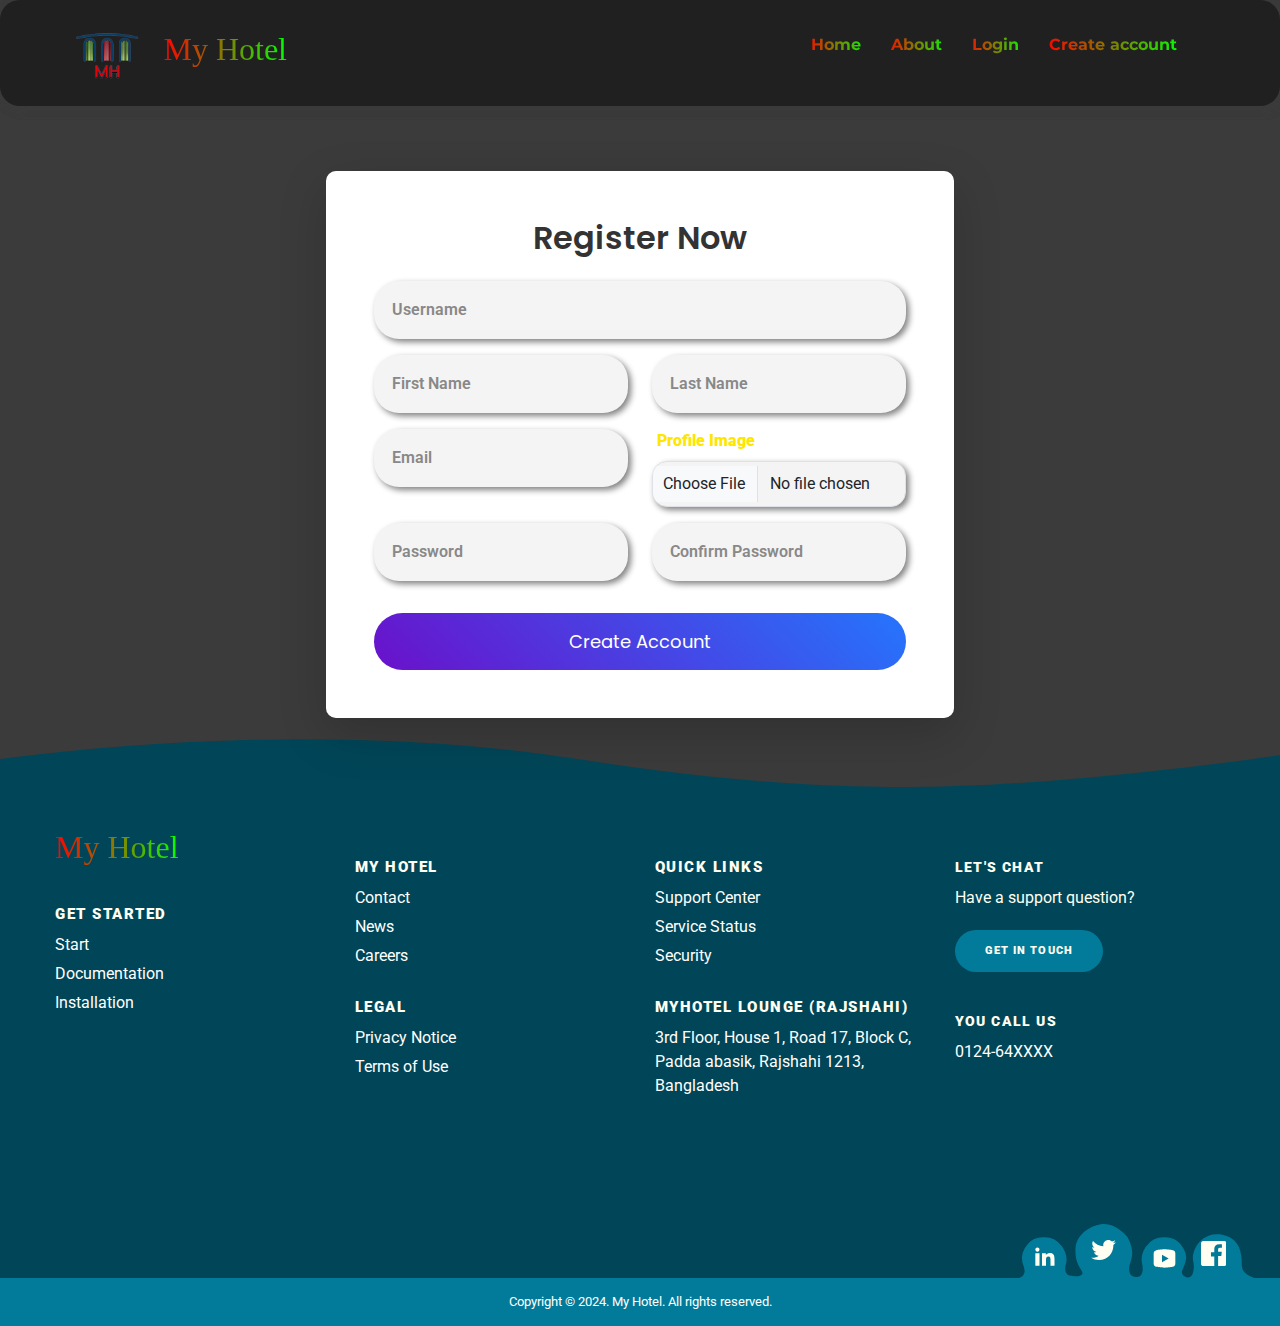
<file: registration.html>
<!doctype html>
<html lang="en">
  <head>
    <meta charset="utf-8">
    <meta name="viewport" content="width=device-width, initial-scale=1">
    <title>registration</title>
    <link href="https://fonts.googleapis.com/css2?family=Montserrat:wght@400;600&family=Playfair+Display:wght@700&family=Roboto:wght@400&display=swap" rel="stylesheet">
    <link rel="stylesheet" href="https://cdnjs.cloudflare.com/ajax/libs/font-awesome/6.0.0-beta3/css/all.min.css">
    <link rel="stylesheet" href="https://cdn.jsdelivr.net/npm/bootstrap-icons@1.10.5/font/bootstrap-icons.css">
    <link href="https://cdn.jsdelivr.net/npm/bootstrap@5.3.3/dist/css/bootstrap.min.css" rel="stylesheet" integrity="sha384-QWTKZyjpPEjISv5WaRU9OFeRpok6YctnYmDr5pNlyT2bRjXh0JMhjY6hW+ALEwIH" crossorigin="anonymous">
    <!-- add index.css -->
     <link rel="stylesheet" href="index.css">
     <link rel="stylesheet" href="registration.css">
  </head>
  <body>    
    <!-- header part -->
     <header>
        <!-- navigration part -->
        <nav>
            <div class="logo">
              <img src="image/logo.png" alt="logo" />
              <h1>My Hotel</h1>
            </div>
            <ul>
              <li>
                <a href="index.html">Home</a>
              </li>
              
              <li>
                <a href="about.html">About</a>
              </li>
              <li id="login-id">
                <a href="login.html">Login</a>
              </li>
              <li id="registration-id">
                <a href="registration.html">Create account</a>
              </li>
                <div class="dropdown"></div>
                <a id="profile-logo" class="profile-logo" href="#" role="button" data-bs-toggle="dropdown" aria-expanded="false">
                  <div>
                  
                  </div>
                </a>
                
                  <ul class="dropdown-menu">
                    <li><a class="dropdown-item" href="profile.html">profile</a></li>
                    <li><a class="dropdown-item" href="deposit.html">Deposite</a></li>
                    <li><a class="dropdown-item" href="">Logout</a></li>
                  </ul>
                </div>
            </ul>
            <div class="hamburger">
              <span class="line"></span>
              <span class="line"></span>
              <span class="line"></span>
            </div>
        </nav>
        <!-- for small divice -->
        <div class="menubar">
            <ul>
                <div id="profile-id" class="dropdown  text-center">
                  <a id="small-profile-logo" class="profile-logo" href="#" role="button" data-bs-toggle="dropdown" aria-expanded="false">
                        
                  </a>
                  <h6 id="small-logo-username" class="mt-2"></h6>
                
                    <ul class="dropdown-menu">
                        <li><a class="dropdown-item" href="profile.html">profile</a></li>
                        <li><a class="dropdown-item" href="deposit.html">Deposite</a></li>
                        <li><a class="dropdown-item" href="">Logout</a></li>
                    </ul>
                </div>
                <li>
                    <a href="index.html">Home</a>
                </li>
                
                <li>
                    <a href="about.html">About</a>
                </li>
                <li id="login-id">
                    <a href="login.html">Login</a>
                </li>
                <li id="registration-id">
                    <a href="registration.html">Create account</a>
                </li>
            </ul>
        </div>
     </header>
    <!-- main part -->
    <main>
      <div class="container-fluid registration-container"></div>
        <div class="row justify-content-center">
            <div class="col-md-6">
                <div class="form-box shadow-lg p-5">
                    <h2 class="form-title text-center mb-4">Register Now</h2>
                    <form onsubmit="Registration(event)" id="registrationForm" enctype="multipart/form-data">
                        <!-- Username Row -->
                        <div class="mb-3">
                            <div class="form-floating">
                                <input type="text" class="form-control" id="username" placeholder="Username" required>
                                <label for="username">Username</label>
                            </div>
                        </div>

                        <!-- First Name and Last Name Row -->
                        <div class="row mb-3">
                            <div class="col-md-6">
                                <div class="form-floating">
                                    <input type="text" class="form-control" id="firstName" placeholder="First Name" required>
                                    <label for="firstName">First Name</label>
                                </div>
                            </div>
                            <div class="col-md-6">
                                <div class="form-floating">
                                    <input type="text" class="form-control" id="lastName" placeholder="Last Name" required>
                                    <label for="lastName">Last Name</label>
                                </div>
                            </div>
                        </div>

                        <!-- Email and Profile Image Row -->
                        <div class="row mb-3">
                            <div class="col-md-6">
                                <div class="form-floating">
                                    <input type="email" class="form-control" id="email" placeholder="Email" required>
                                    <label for="email">Email</label>
                                </div>
                            </div>
                            <div class="col-md-6">
                                <label for="profileImage" class="form-label">Profile Image</label>
                                <input class="form-control" type="file" id="profileImage" required>
                            </div>
                        </div>

                        <!-- Password and Confirm Password Row -->
                        <div class="row mb-3">
                            <div class="col-md-6">
                                <div class="form-floating">
                                    <input type="password" class="form-control" id="password" placeholder="Password" required>
                                    <label for="password">Password</label>
                                </div>
                                <p id="passord-error" class="text-danger"></p>
                            </div>
                            <div class="col-md-6">
                                <div class="form-floating">
                                    <input type="password" class="form-control" id="confirmPassword" placeholder="Confirm Password" required>
                                    <label for="confirmPassword">Confirm Password</label>
                                </div>
                            </div>
                        </div>

                        <div class="d-grid">
                            <button type="submit" class="btn btn-primary btn-block btn-lg">Create Account</button>
                        </div>
                    </form>
                </div>
            </div>
        </div>
    </div>

    <!-- Modal -->
    <div class="modal modalcontainer" id="successModal">
        <div class="modal-dialog modal-dialog-centered">
            <div class="modal-content">
                <div class="modal-header">
                    <h5 class="modal-title" id="successModalLabel">Registration Successful</h5>
                    <button onclick="closeModal()" type="button" class="btn-close"></button>
                </div>
                <div class="modal-body">
                    Thank you for registering! Your account has been created successfully.
                    <br>
                    <h4>Check your email for account activation</h4>
                    <br>
                    <br>
                </div>
                <div class="modal-footer">
                    <button onclick="closeModal()" type="button" class="btn btn-secondary">Close</button>
                </div>
            </div>
        </div>
    </div>
     </main>
    <!-- footer part -->
    <div class="pg-footer">
      <footer class="footer">
        <svg class="footer-wave-svg" xmlns="http://www.w3.org/2000/svg" viewBox="0 0 1200 100" preserveAspectRatio="none">
          <path class="footer-wave-path" d="M851.8,100c125,0,288.3-45,348.2-64V0H0v44c3.7-1,7.3-1.9,11-2.9C80.7,22,151.7,10.8,223.5,6.3C276.7,2.9,330,4,383,9.8 c52.2,5.7,103.3,16.2,153.4,32.8C623.9,71.3,726.8,100,851.8,100z"></path>
        </svg>
        <div class="footer-content">
          <div class="footer-content-column">
            <div class="footer-logo">
              <a class="footer-logo-link" href="#">
                <span class="hidden-link-text">LOGO</span>
                <h1 class="footer-h1">My Hotel</h1>
              </a>
            </div>
            <div class="footer-menu">
              <h2 class="footer-menu-name"> Get Started</h2>
              <ul id="menu-get-started" class="footer-menu-list">
                <li class="menu-item menu-item-type-post_type menu-item-object-product">
                  <a href="#">Start</a>
                </li>
                <li class="menu-item menu-item-type-post_type menu-item-object-product">
                  <a href="#">Documentation</a>
                </li>
                <li class="menu-item menu-item-type-post_type menu-item-object-product">
                  <a href="#">Installation</a>
                </li>
              </ul>
            </div>
          </div>
          <div class="footer-content-column">
            <div class="footer-menu">
              <h2 class="footer-menu-name"> My Hotel</h2>
              <ul id="menu-company" class="footer-menu-list">
                <li class="menu-item menu-item-type-post_type menu-item-object-page">
                  <a href="#">Contact</a>
                </li>
                <li class="menu-item menu-item-type-taxonomy menu-item-object-category">
                  <a href="#">News</a>
                </li>
                <li class="menu-item menu-item-type-post_type menu-item-object-page">
                  <a href="#">Careers</a>
                </li>
              </ul>
            </div>
            <div class="footer-menu">
              <h2 class="footer-menu-name"> Legal</h2>
              <ul id="menu-legal" class="footer-menu-list">
                <li class="menu-item menu-item-type-post_type menu-item-object-page menu-item-privacy-policy menu-item-170434">
                  <a href="#">Privacy Notice</a>
                </li>
                <li class="menu-item menu-item-type-post_type menu-item-object-page">
                  <a href="#">Terms of Use</a>
                </li>
              </ul>
            </div>
          </div>
          <div class="footer-content-column">
            <div class="footer-menu">
              <h2 class="footer-menu-name"> Quick Links</h2>
              <ul id="menu-quick-links" class="footer-menu-list">
                <li class="menu-item menu-item-type-custom menu-item-object-custom">
                  <a target="_blank" rel="noopener noreferrer" href="#">Support Center</a>
                </li>
                <li class="menu-item menu-item-type-custom menu-item-object-custom">
                  <a target="_blank" rel="noopener noreferrer" href="#">Service Status</a>
                </li>
                <li class="menu-item menu-item-type-post_type menu-item-object-page">
                  <a href="#">Security</a>
                </li>
              </ul>
            </div>
            <div class="footer-menu">
              <h2 class="footer-menu-name"> MyHotel Lounge (Rajshahi)</h2>
              <ul id="menu-quick-links" class="footer-menu-list">
                3rd Floor, House 1,
                Road 17, Block C, Padda abasik,
                Rajshahi 1213, Bangladesh
              </ul>
            </div>
          </div>
          <div class="footer-content-column">
            <div class="footer-call-to-action">
              <h2 class="footer-call-to-action-title"> Let's Chat</h2>
              <p class="footer-call-to-action-description"> Have a support question?</p>
              <a class="footer-call-to-action-button button" href="#" target="_self"> Get in Touch </a>
            </div>
            <div class="footer-call-to-action">
              <h2 class="footer-call-to-action-title"> You Call Us</h2>
              <p class="footer-call-to-action-link-wrapper"> <a class="footer-call-to-action-link" href="tel:0124-64XXXX" target="_self"> 0124-64XXXX </a></p>
            </div>
          </div>
          <div class="footer-social-links"> <svg class="footer-social-amoeba-svg" xmlns="http://www.w3.org/2000/svg" viewBox="0 0 236 54">
              <path class="footer-social-amoeba-path" d="M223.06,43.32c-.77-7.2,1.87-28.47-20-32.53C187.78,8,180.41,18,178.32,20.7s-5.63,10.1-4.07,16.7-.13,15.23-4.06,15.91-8.75-2.9-6.89-7S167.41,36,167.15,33a18.93,18.93,0,0,0-2.64-8.53c-3.44-5.5-8-11.19-19.12-11.19a21.64,21.64,0,0,0-18.31,9.18c-2.08,2.7-5.66,9.6-4.07,16.69s.64,14.32-6.11,13.9S108.35,46.5,112,36.54s-1.89-21.24-4-23.94S96.34,0,85.23,0,57.46,8.84,56.49,24.56s6.92,20.79,7,24.59c.07,2.75-6.43,4.16-12.92,2.38s-4-10.75-3.46-12.38c1.85-6.6-2-14-4.08-16.69a21.62,21.62,0,0,0-18.3-9.18C13.62,13.28,9.06,19,5.62,24.47A18.81,18.81,0,0,0,3,33a21.85,21.85,0,0,0,1.58,9.08,16.58,16.58,0,0,1,1.06,5A6.75,6.75,0,0,1,0,54H236C235.47,54,223.83,50.52,223.06,43.32Z"></path>
            </svg>
            <a class="footer-social-link linkedin" href="#" target="_blank">
              <span class="hidden-link-text">Linkedin</span>
              <svg class="footer-social-icon-svg" xmlns="http://www.w3.org/2000/svg"
                viewBox="0 0 30 30">
                <path class="footer-social-icon-path" d="M9,25H4V10h5V25z M6.501,8C5.118,8,4,6.879,4,5.499S5.12,3,6.501,3C7.879,3,9,4.121,9,5.499C9,6.879,7.879,8,6.501,8z M27,25h-4.807v-7.3c0-1.741-0.033-3.98-2.499-3.98c-2.503,0-2.888,1.896-2.888,3.854V25H12V9.989h4.614v2.051h0.065 c0.642-1.18,2.211-2.424,4.551-2.424c4.87,0,5.77,3.109,5.77,7.151C27,16.767,27,25,27,25z"></path>
              </svg>
            </a>
            <a class="footer-social-link twitter" href="#" target="_blank">
              <span class="hidden-link-text">Twitter</span>
              <svg class="footer-social-icon-svg" xmlns="http://www.w3.org/2000/svg" viewBox="0 0 26 26">
                <path class="footer-social-icon-path" d="M 25.855469 5.574219 C 24.914063 5.992188 23.902344 6.273438 22.839844 6.402344 C 23.921875 5.75 24.757813 4.722656 25.148438 3.496094 C 24.132813 4.097656 23.007813 4.535156 21.8125 4.769531 C 20.855469 3.75 19.492188 3.113281 17.980469 3.113281 C 15.082031 3.113281 12.730469 5.464844 12.730469 8.363281 C 12.730469 8.773438 12.777344 9.175781 12.867188 9.558594 C 8.503906 9.339844 4.636719 7.246094 2.046875 4.070313 C 1.59375 4.847656 1.335938 5.75 1.335938 6.714844 C 1.335938 8.535156 2.261719 10.140625 3.671875 11.082031 C 2.808594 11.054688 2 10.820313 1.292969 10.425781 C 1.292969 10.449219 1.292969 10.46875 1.292969 10.492188 C 1.292969 13.035156 3.101563 15.15625 5.503906 15.640625 C 5.0625 15.761719 4.601563 15.824219 4.121094 15.824219 C 3.78125 15.824219 3.453125 15.792969 3.132813 15.730469 C 3.800781 17.8125 5.738281 19.335938 8.035156 19.375 C 6.242188 20.785156 3.976563 21.621094 1.515625 21.621094 C 1.089844 21.621094 0.675781 21.597656 0.265625 21.550781 C 2.585938 23.039063 5.347656 23.90625 8.3125 23.90625 C 17.96875 23.90625 23.25 15.90625 23.25 8.972656 C 23.25 8.742188 23.246094 8.515625 23.234375 8.289063 C 24.261719 7.554688 25.152344 6.628906 25.855469 5.574219 "></path>
              </svg>
            </a>
            <a class="footer-social-link youtube" href="#" target="_blank">
              <span class="hidden-link-text">Youtube</span>
              <svg class="footer-social-icon-svg" xmlns="http://www.w3.org/2000/svg" viewBox="0 0 30 30">
                <path class="footer-social-icon-path" d="M 15 4 C 10.814 4 5.3808594 5.0488281 5.3808594 5.0488281 L 5.3671875 5.0644531 C 3.4606632 5.3693645 2 7.0076245 2 9 L 2 15 L 2 15.001953 L 2 21 L 2 21.001953 A 4 4 0 0 0 5.3769531 24.945312 L 5.3808594 24.951172 C 5.3808594 24.951172 10.814 26.001953 15 26.001953 C 19.186 26.001953 24.619141 24.951172 24.619141 24.951172 L 24.621094 24.949219 A 4 4 0 0 0 28 21.001953 L 28 21 L 28 15.001953 L 28 15 L 28 9 A 4 4 0 0 0 24.623047 5.0546875 L 24.619141 5.0488281 C 24.619141 5.0488281 19.186 4 15 4 z M 12 10.398438 L 20 15 L 12 19.601562 L 12 10.398438 z"></path>
              </svg>
            </a>
            <a class="footer-social-link facebook" href="#" target="_blank">
              <span class="hidden-link-text">Facebook</span>
              <svg class="footer-social-icon-svg" xmlns="http://www.w3.org/2000/svg" viewBox="0 0 32 32">
                  <path class="footer-social-icon-path" d="M29 0H3C1.343 0 0 1.343 0 3v26c0 1.657 1.343 3 3 3h14V19.707h-4.246v-5.198H17V10.38c0-4.067 2.482-6.29 6.106-6.29 1.734 0 3.226.129 3.66.186v4.247l-2.51.001c-1.967 0-2.348.935-2.348 2.306v3.025h4.698l-.611 5.198h-4.087V32h8.015c1.657 0 3-1.343 3-3V3c0-1.657-1.343-3-3-3z"></path>
              </svg>
          </a>
          </div>
        </div>
        <div class="footer-copyright">
          <div class="footer-copyright-wrapper">
            <p class="footer-copyright-text">
              <a class="footer-copyright-link" href="#" target="_self">Copyright © 2024. My Hotel. All rights reserved. </a>
            </p>
          </div>
        </div>
      </footer>
    </div>
    <script src="https://cdn.jsdelivr.net/npm/bootstrap@5.3.3/dist/js/bootstrap.bundle.min.js" integrity="sha384-YvpcrYf0tY3lHB60NNkmXc5s9fDVZLESaAA55NDzOxhy9GkcIdslK1eN7N6jIeHz" crossorigin="anonymous"></script>
    <!-- index.js -->
     <script src="index.js"></script>
     <script src="registration.js"></script>
     <script src="authentication.js"></script>
  </body>
</html>
</file>
<file: index.css>
@import url("https://fonts.googleapis.com/css2?family=Poppins:ital,wght@0,300;0,400;0,500;0,600;0,700;1,300;1,400;1,500;1,600;1,700&display=swap");

* {
  box-sizing: border-box;
  -webkit-font-smoothing: antialiased;
  -moz-osx-font-smoothing: grayscale;
}

body {
  padding: 0;
  margin: 0;
  font-family: "Poppins", sans-serif;
  position: relative;
  background-color: #3b3b3b;
  /* background: linear-gradient(#83ffb6, #d6e1db); */

  
}
 /* Header Styling */
 header {
  background-color: #303030;
  /* background-image: linear-gradient(to top, #dfe9f3 0%, white 100%); */
  /* background-image: linear-gradient(-225deg, #FFFEFF 0%, #D7FFFE 100%); */
  /* background: linear-gradient(#83ffb6, #f3ff83); */
  box-shadow: 4px 4px 8px rgb(59, 59, 59);
  border-radius: 20px;
}

nav {
  padding: 5px 5%;
  display: flex;
  justify-content: space-between;
  align-items: center;
  background-color: #202020;
  /* background: linear-gradient(#a8edea, #fed6e3); */
  box-shadow: 4px 4px 8px rgb(59, 59, 59);
  border-radius: 20px;
}
nav .logo {
  display: flex;
  align-items: center;
}
nav .logo img {
  height: 80px;
  width: auto;
  margin-right: 10px;
}
nav .logo h1 {
  background: linear-gradient(to right, #ff0101 0%, #00ff04 100%);
  -webkit-background-clip: text;
  background-clip: text;
  -webkit-text-fill-color: transparent;
  font-family: 'Pacifico', cursive; 
  font-size: 2rem;
  animation: fadeInLeft 1s ease-in;
}
/* Animations */
@keyframes fadeInLeft {
  from {
      opacity: 0;
      transform: translateX(-20px);
  }
  to {
      opacity: 1;
      transform: translateX(0);
  }
}

nav ul {
  list-style: none;
  display: flex;
  align-items: center;
}
nav ul li {
  margin-left: 1.0rem;
  font-family: 'Montserrat', sans-serif;
}
nav ul li a {
  /* background: linear-gradient(to right, #b3fea4 0%, #ff9797 100%); */
  text-decoration: none;
  background-image: linear-gradient(to right, #ff0000, #00ff04); /* Define the gradient */
  background-clip: text; /* Clip the background to the text */
  -webkit-background-clip: text; /* Clip the background to the text for WebKit browsers */
  color: transparent; /* Make the actual text color transparent */
  font-size: 100%;
  font-weight: bold;
  padding: 7px;
  border-radius: 5px;
  transition: color 0.3s ease-in-out;
}

nav ul li a:hover {
  background-color: #f5f5f5;
}
.dropdown{
    margin-left: 2.0rem;
    margin-top: 5.0rem;
    align-items: center;
}
.dropdown-menu{
    background-color: #bee4eb;

    list-style-type: none;
    padding: 10px 0;
    margin: 0;
    background-color: #f8f9fa;
    border-radius: 8px;
    box-shadow: 0 4px 8px rgba(0, 0, 0, 0.1);
    min-width: 150px;
}

/* Dropdown Menu Items */
.dropdown-item {
  display: block;
  padding: 10px 20px;
  font-size: 16px;
  color: #333;
  text-decoration: none;
  background-color: transparent;
  transition: background-color 0.3s ease, color 0.3s ease;
}

.dropdown-item:hover {
  background-color: #007bff;
  color: white;
  border-radius: 5px;
}



.hamburger {
  display: none;
  cursor: pointer;
}
/* Profile Logo Styling */
.profile-logo {
  position: relative;
  display: inline-block;
}

/* Colorful Border with Shadow and Rounded Corners */
.profile-img {
  border: 4px solid transparent; /* Set transparent border for gradient */
  border-radius: 50%; /* Make the image circular */
  width: 60px; /* Adjust the size */
  height: 60px; /* Adjust the size */
  object-fit: cover; /* Ensures image covers the container */
  background-clip: padding-box;
  position: relative;
  z-index: 1;
  box-shadow: 0 4px 8px rgba(0, 0, 0, 0.2); /* Add a slight shadow */
  transition: all 0.3s ease-in-out;
}

/* Gradient Border Effect */
.profile-logo:before {
  content: '';
  position: absolute;
  top: -5px;
  left: -5px;
  right: -5px;
  bottom: -5px;
  background: linear-gradient(45deg); /* Colorful gradient */
  border-radius: 50%; /* Make the border circular */
  z-index: 0;
}

/* Hover Effect */
.profile-img:hover {
  transform: scale(1.1); /* Slightly increase the size on hover */
  box-shadow: 0 6px 12px rgba(0, 0, 0, 0.3); /* Darker shadow on hover */
}
/* .profile-img{
    width: 50px;
    height: 50px;
    border-radius: 25px;
} */

.hamburger .line {
  width: 25px;
  height: 1px;
  background-color: #1f1f1f;
  display: block;
  margin: 7px auto;
  transition: all 0.3s ease-in-out;
}
.hamburger-active {
  transition: all 0.3s ease-in-out;
  transition-delay: 0.6s;
  transform: rotate(45deg);
}

.hamburger-active .line:nth-child(2) {
  width: 0px;
}

.hamburger-active .line:nth-child(1),
.hamburger-active .line:nth-child(3) {
  transition-delay: 0.3s;
}

.hamburger-active .line:nth-child(1) {
  transform: translateY(12px);
}

.hamburger-active .line:nth-child(3) {
  transform: translateY(-5px) rotate(90deg);
}

.menubar {
  position: absolute;
  top: 0;
  left: -60%;
  display: flex;
  justify-content: center;
  align-items: flex-start;
  width: 60%;
  height: 100vh;
  padding: 20% 0;
  background: #d1f5f7;
  transition: all 0.5s ease-in;
  z-index: 2;
}
.active {
  left: 0;
  box-shadow: rgba(149, 157, 165, 0.2) 0px 8px 24px;
}

.menubar ul {
  padding: 0;
  list-style: none;
}
.menubar ul li {
  margin-bottom: 32px;
}

.menubar ul li a {
  /* background: linear-gradient(to right, #b3fea4 0%, #ff9797 100%); */
  color: #000;
  text-decoration: none;
  color: #04081b;
  font-size: 95%;
  font-weight: bold;
  padding: 7px;
  border-radius: 5px;
}

.menubar ul li a:hover {
  background-color: #f5f5f5;
}
@media screen and (max-width: 790px) {
  .hamburger {
    display: block;
  }
  nav ul {
    display: none;
  }
  .dropdown{
        align-items: center;
        margin-top: 0.0rem;
        margin-bottom: 30px;
    }
}
/* for animation */
@keyframes fadeIn {
  from {
      opacity: 0;
      transform: translateY(30px);
  }
  to {
      opacity: 1;
      transform: translateY(0);
  }
}
/* introduction part */
.introduction-container {
    padding: 100px 50px;
    margin: 0 auto; /* Center the container */
}

/* Text Styling */
.introduction-container h1 {
    font-family: 'Playfair Display', serif;
    font-size: 3rem;
    font-weight: bold;
    letter-spacing: 1px;
    animation: fadeIn 1s ease-out 0s both; /* 1s animation with no delay */

    background-image: linear-gradient(to right, #ff0000, #00ff04); /* Define the gradient */
    background-clip: text; /* Clip the background to the text */
    -webkit-background-clip: text; /* Clip the background to the text for WebKit browsers */
    color: transparent; /* Make the actual text color transparent */
}

.introduction-container h4 {
  font-family: 'Montserrat', sans-serif;
  font-size: 1.75rem;
  color: #fff700;
  font-weight: 600;
  animation: fadeIn 1s ease-out 0.3s both; /* Animation with a 0.3s delay */
}

/* .introduction-container p {
  font-family: 'Roboto', sans-serif;
  font-size: 1.25rem;
  color: #101111;
  line-height: 1.6;
  margin-top: 0rem;
  font-weight: bold;
  animation: fadeIn 1s ease-out 0.6s both; /* Animation with a 0.6s delay */
/* } */ 

/* Responsive adjustments */
@media (max-width: 768px) {
    .introduction-container {
        padding: 30px 15px; /* Adjust padding for smaller screens */
    }

    .introduction-container h1 {
        font-size: 2rem; /* Adjust font size for h1 */
    }

    .introduction-container h4 {
        font-size: 1.25rem; /* Adjust font size for h4 */
    }

    /* .introduction-container p {
        font-size: 0.9rem; 
    } */
}

@media (max-width: 576px) {
    .introduction-container {
        padding: 20px 10px; /* Further adjust padding for mobile */
    }

    .introduction-container h1 {
        font-size: 1.5rem; /* Further adjust font size for h1 */
    }

    .introduction-container h4 {
        font-size: 1rem; /* Further adjust font size for h4 */
    }

    /* .introduction-container p {
        font-size: 0.85rem; 
    } */
}

/* for animation for search */
/* Keyframe Animations */
@keyframes fadeIn {
  from {
      opacity: 0;
      transform: translateY(20px);
  }
  to {
      opacity: 1;
      transform: translateY(0);
  }
}

@keyframes borderAnimation {
  0% {
      border-color: #3498db;
  }
  50% {
      border-color: #9b59b6;
  }
  100% {
      border-color: #e74c3c;
  }
}


/* search part */
.search-container {
    background-color: #202020;
    border-radius: 50px;
    box-shadow: -4px -20px 10px #1341001a;
    padding: 30px;

    animation: fadeIn 1.5s ease-out;
}

.search-h2{
  font-family: 'Old Standard TT', serif;
  font-size: 2rem;
  font-weight: 600;
  animation: fadeIn 1s ease-out;
  background-image: linear-gradient(to right, #aa0000, #007902); /* Define the gradient */
  background-clip: text; /* Clip the background to the text */
  -webkit-background-clip: text; /* Clip the background to the text for WebKit browsers */
  color: transparent; /* Make the actual text color transparent */
}
label {
  font-family: 'Roboto', sans-serif;
  font-size: 1rem;
  font-weight: 1000;
  color: #ffe600;
  margin-left: 5px;
}
input, select {
  font-family: 'Roboto', sans-serif;
  font-size: 1rem;
  color: #aca600;
  transition: all 0.3s ease-in-out;
  box-shadow: 3px 3px 6px gray;
}

/* Form Container Styling */


/* Input and Select Styling */
input:focus, select:focus {
  outline: none;
  border-color: #c8d80d;
  box-shadow: 0px 0px 10px rgb(255, 234, 0);
  animation: borderAnimation 1.5s linear infinite;
}

/* Button Styling */
.btn-primary {
  background-color: #ffe600;
  border-color: #db3434;
  transition: background-color 0.3s ease;
}

.btn-primary:hover {
  background-color: #2980b9;
}

/* Button Hover Animation */
.btn-lg:hover {
  transform: scale(1.05);
}

/* Responsive form input and button */
@media (max-width: 768px) {
  .col-md-5, .col-md-2, .col-md-1 {
      flex-basis: 100%;
      max-width: 100%;
  }
}

/* Button Styling */
.search-container button {
    display: flex;
    align-items: center;
    justify-content: center;
    margin-top: 20px;
}

.search-container i {
    font-size: 1.5rem; /* Adjust icon size */
    margin-right: 5px; /* Spacing between icon and text */
}
.search-container button:hover {
    background-color: #ff0000; /* Darker blue on hover */
    transition: background-color 0.3s ease; /* Smooth transition */
}

/* Responsive adjustments */
@media (max-width: 768px) {
    .search-container {
        padding: 20px;
        border-radius: 50px;
    }

    h2 {
        font-size: 15px;
    }

    .btn {
        font-size: 14px;
    }
    .search-container button {
        margin-top: 0px;
    }
}

@media (max-width: 576px) {
    .search-container {
        padding: 15px;
    }

    h2 {
        font-size: 14px;
    }

    .btn {
        font-size: 12px;
    }
    .search-container button {
        margin-top: 0px;
    }
    /* Heading (h1) Styling */
    .destination-h1{
      font-size: 1.5rem;
    }
    /* Paragraph (p) Styling */
    .destination-p {
      font-size: 1.0rem;
    }
    .hotel-h1 {
      font-size: 1.5rem;
    }

    /* Paragraph (p) Styling */
    .hotel-p {
      font-size: 1.0rem;
    }
}

/* Heading (h1) Styling */
.destination-h1 {
  font-family: 'Poppins', sans-serif;
  font-size: 2rem;
  font-weight: bold;
  text-align: left;
  margin-bottom: 1rem;
  animation: fadeInDown 1s ease-out;

  background-image: linear-gradient(to right, #ff0000, #2bff01); /* Define the gradient */
  background-clip: text; /* Clip the background to the text */
  -webkit-background-clip: text; /* Clip the background to the text for WebKit browsers */
  color: transparent; /* Make the actual text color transparent */
}

/* Paragraph (p) Styling */
.destination-p {
  font-family: 'Montserrat', sans-serif;
  font-size: 1.25rem;
  color: #fff200; /* Change to any color you prefer */
  text-align: left;
  line-height: 1.5;
  animation: fadeInUp 1s ease-out;
}
.hotel-h1 {
  font-family: 'Poppins', sans-serif;
  font-size: 2rem;
  font-weight: bold;
  text-align: left;
  margin-bottom: 1rem;
  animation: fadeInDown 1s ease-out;

  background-image: linear-gradient(to right, #ff0000, #33ff00); /* Define the gradient */
  background-clip: text; /* Clip the background to the text */
  -webkit-background-clip: text; /* Clip the background to the text for WebKit browsers */
  color: transparent; /* Make the actual text color transparent */
}

/* Paragraph (p) Styling */
.hotel-p {
  font-family: 'Montserrat', sans-serif;
  font-size: 1.25rem;
  color: #fff200; /* Change to any color you prefer */
  text-align: left;
  line-height: 1.5;
  animation: fadeInUp 1s ease-out;
}

/* Animations */
@keyframes fadeInDown {
  from {
      opacity: 0;
      transform: translateY(-20px);
  }
  to {
      opacity: 1;
      transform: translateY(0);
  }
}

@keyframes fadeInUp {
  from {
      opacity: 0;
      transform: translateY(20px);
  }
  to {
      opacity: 1;
      transform: translateY(0);
  }
}


/* Flip Card Container */
.flip-card {
  background-color: transparent;
  width: 100%;
  height: 300px;
  perspective: 1000px; /* Perspective for 3D effect */
}

.flip-card-inner {
  position: relative;
  width: 100%;
  height: 100%;
  text-align: center;
  transition: transform 0.6s;
  transform-style: preserve-3d;
  box-shadow: 0 4px 8px rgba(0, 0, 0, 0.1);
  border-radius: 15px;
}

.flip-card:hover .flip-card-inner {
  transform: rotateY(150deg);
}

/* Front and Back Faces */
.flip-card-front, .flip-card-back {
  position: absolute;
  width: 100%;
  height: 100%;
  -webkit-backface-visibility: hidden; /* Safari */
  backface-visibility: hidden;
  border-radius: 10px;
}

.flip-card-front {
  background-color: #fff;
  color: rgb(65, 255, 1);
}

.flip-card-back {
  background-color: #ffffff;
  color: rgb(0, 0, 0);
  transform: rotateY(180deg);
  display: flex;
  justify-content: center;
  align-items: center;
  padding: 20px;
}

.card-img {
  width: 100%;
  height: 100%;
  object-fit: cover;
  border-radius: 10px;
  position: relative;
}
/* Overlay for Title on Image */
.card-overlay {
  position: absolute;
  bottom: 0;
  left: 0;
  right: 0;
  background: #ffffff; /* Semi-transparent background for readability */
  color: white;
  padding: 10px;
  text-align: center;
  border-radius: 0 0 10px 10px;
}

/* Title Style */
.card-title {
  margin: 0;
  font-size: 1.0rem;
  font-weight: bold;
  color: #000000;
  text-align: left;
}
.hotel-card-title {
  margin: 0;
  font-size: 1.0rem;
  font-weight: bold;
  color: #000000;
  text-align: left;
}
/* Responsive Design */
@media (max-width: 768px) {
  .flip-card {
      height: 250px;
  }

  .card-img {
      height: 250px;
  }
}


/* footer part */
* {
  margin: 0;
  padding: 0;
}
a {
  color: #fff;
  text-decoration: none;
}
.pg-footer {
  font-family: 'Roboto', sans-serif;
}


.footer {
    background-color: #004658;
    color: #fff;
}
.footer-h1{
  background: linear-gradient(to right, #ff0101 0%, #09ff00 100%);
  -webkit-background-clip: text;
  background-clip: text;
  -webkit-text-fill-color: transparent;
  font-family: 'Pacifico', cursive; 
  font-size: 2rem;
  animation: fadeInLeft 1s ease-in;
}
.footer-wave-svg {
    background-color: transparent;
    display: block;
    height: 30px;
    position: relative;
    top: -1px;
    width: 100%;
}
.footer-wave-path {
    fill: #3b3b3b;
    
}

.footer-content {
    margin-left: auto;
    margin-right: auto;
    max-width: 1230px;
    padding: 40px 15px 450px;
    position: relative;
}

.footer-content-column {
    box-sizing: border-box;
    float: left;
    padding-left: 15px;
    padding-right: 15px;
    width: 100%;
    color: #fff;
}

.footer-content-column ul li a {
  color: #fff;
  text-decoration: none;
}

.footer-logo-link {
    display: inline-block;
}
.footer-menu {
    margin-top: 30px;
}

.footer-menu-name {
    color: #fffff2;
    font-size: 15px;
    font-weight: 900;
    letter-spacing: .1em;
    line-height: 18px;
    margin-bottom: 0;
    margin-top: 0;
    text-transform: uppercase;
}
.footer-menu-list {
    list-style: none;
    margin-bottom: 0;
    margin-top: 10px;
    padding-left: 0;
}
.footer-menu-list li {
    margin-top: 5px;
}

.footer-call-to-action-description {
    color: #fffff2;
    margin-top: 10px;
    margin-bottom: 20px;
}
.footer-call-to-action-button:hover {
    background-color: #fffff2;
    color: #00bef0;
}
.button:last-of-type {
    margin-right: 0;
}
.footer-call-to-action-button {
    background-color: #027b9a;
    border-radius: 21px;
    color: #fffff2;
    display: inline-block;
    font-size: 11px;
    font-weight: 900;
    letter-spacing: .1em;
    line-height: 18px;
    padding: 12px 30px;
    margin: 0 10px 10px 0;
    text-decoration: none;
    text-transform: uppercase;
    transition: background-color .2s;
    cursor: pointer;
    position: relative;
}
.footer-call-to-action {
    margin-top: 30px;
}
.footer-call-to-action-title {
    color: #fffff2;
    font-size: 14px;
    font-weight: 900;
    letter-spacing: .1em;
    line-height: 18px;
    margin-bottom: 0;
    margin-top: 0;
    text-transform: uppercase;
}
.footer-call-to-action-link-wrapper {
    margin-bottom: 0;
    margin-top: 10px;
    color: #fff;
    text-decoration: none;
}
.footer-call-to-action-link-wrapper a {
    color: #fff;
    text-decoration: none;
}


.footer-social-links {
    bottom: 0;
    height: 54px;
    position: absolute;
    right: 0;
    width: 236px;
}

.footer-social-amoeba-svg {
    height: 54px;
    left: 0;
    display: block;
    position: absolute;
    top: 0;
    width: 236px;
}

.footer-social-amoeba-path {
    fill: #027b9a;
}

.footer-social-link.linkedin {
    height: 26px;
    left: 3px;
    top: 11px;
    width: 26px;
}

.footer-social-link {
    display: block;
    padding: 10px;
    position: absolute;
}

.hidden-link-text {
    position: absolute;
    clip: rect(1px 1px 1px 1px);
    clip: rect(1px,1px,1px,1px);
    -webkit-clip-path: inset(0px 0px 99.9% 99.9%);
    clip-path: inset(0px 0px 99.9% 99.9%);
    overflow: hidden;
    height: 1px;
    width: 1px;
    padding: 0;
    border: 0;
    top: 50%;
}

.footer-social-icon-svg {
    display: block;
    width: 25px; /* Increase this value to make it larger */
    height: 25px; /* Increase this value to make it larger */
    fill: red; /* Optional: Set the color to match YouTube's color */
}

.footer-social-icon-path {
    fill: #fffff2;
    transition: fill .2s;
}

.footer-social-link.twitter {
    height: 28px;
    left: 62px;
    top: 3px;
    width: 28px;
}

.footer-social-link.youtube {
    height: 24px;
    left: 123px;
    top: 12px;
    width: 24px;
}

.footer-social-link.facebook {
    height: 34px;
    left: 172px;
    top: 7px;
    width: 34px;
}

.footer-copyright {
    background-color: #027b9a;
    color: #fff;
    padding: 15px 30px;
  text-align: center;
}

.footer-copyright-wrapper {
    margin-left: auto;
    margin-right: auto;
    max-width: 1200px;
}

.footer-copyright-text {
  color: #fff;
    font-size: 13px;
    font-weight: 400;
    line-height: 18px;
    margin-bottom: 0;
    margin-top: 0;
}

.footer-copyright-link {
    color: #fff;
    text-decoration: none;
}


/* Media Query For different screens */
@media (min-width:320px) and (max-width:479px)  { /* smartphones, portrait iPhone, portrait 480x320 phones (Android) */
  .footer-content {
    margin-left: auto;
    margin-right: auto;
    max-width: 1230px;
    padding: 40px 15px 1050px;
    position: relative;
  }
}
@media (min-width:480px) and (max-width:599px)  { /* smartphones, Android phones, landscape iPhone */
  .footer-content {
    margin-left: auto;
    margin-right: auto;
    max-width: 1230px;
    padding: 40px 15px 1050px;
    position: relative;
  }
}
@media (min-width:600px) and (max-width: 800px)  { /* portrait tablets, portrait iPad, e-readers (Nook/Kindle), landscape 800x480 phones (Android) */
  .footer-content {
    margin-left: auto;
    margin-right: auto;
    max-width: 1230px;
    padding: 40px 15px 1050px;
    position: relative;
  }
}
@media (min-width:801px)  { /* tablet, landscape iPad, lo-res laptops ands desktops */

}
@media (min-width:1025px) { /* big landscape tablets, laptops, and desktops */

}
@media (min-width:1281px) { /* hi-res laptops and desktops */

}




@media (min-width: 760px) {
  .footer-content {
      margin-left: auto;
      margin-right: auto;
      max-width: 1230px;
      padding: 40px 15px 450px;
      position: relative;
  }

  .footer-wave-svg {
      height: 50px;
  }

  .footer-content-column {
      width: 24.99%;
  }
}
@media (min-width: 568px) {
  /* .footer-content-column {
      width: 49.99%;
  } */
}


/* for search result modal */
.modal {
  display: none; /* Hidden by default */
  position: fixed; /* Stay in place */
  z-index: 1; /* Sit on top */
  left: 0;
  top: 0;
  width: 100%; /* Full width */
  height: 100%; /* Full height */
  overflow: auto; /* Enable scroll if needed */
  background-color: rgba(0, 0, 0, 0.4); /* Black background with opacity */
}

.modal-content {
  background-color: white;
  margin: 15% auto; /* 15% from the top and centered */
  padding: 20px;
  border: 1px solid #888;
  width: 80%; /* Could be more or less, depending on screen size */
}

.close {
  color: red;
  float: right;
  font-size: 28px;
  font-weight: bold;
}

.close:hover, .close:focus {
  color: black;
  text-decoration: none;
  cursor: pointer;
}
</file>
<file: about.css>
/* About Container */
.about-container {
    width: 90%;
    max-width: 1200px;
    margin: 50px auto;
    padding: 20px;
    background: #fff;
    box-shadow: 0 5px 15px rgba(0, 0, 0, 0.1);
    border-radius: 10px;
    animation: fadeIn 1s ease-in-out;
  }
  
  /* About Header */
  .about-header {
    text-align: center;
    padding: 20px 0;
    background: linear-gradient(to right, #ff9966, #ff5e62);
    color: white;
    border-radius: 10px 10px 0 0;
  }
  
  .about-header h1 {
    font-size: 3rem;
    font-family: 'Pacifico', cursive;
    animation: slideDown 1s ease;
  }
  
  .about-header p {
    font-size: 1.2rem;
    margin-top: 10px;
  }
  
  /* History Section */
  .history-section {
    padding: 20px;
    animation: fadeInUp 1.5s ease;
  }
  
  .history-section h2 {
    font-size: 2rem;
    color: #333;
    margin-bottom: 10px;
  }
  
  .history-section p {
    font-size: 1.1rem;
    line-height: 1.8;
  }
  
  /* Services Section */
  .services-section {
    padding: 20px;
    background-color: #f0f0f0;
    border-radius: 10px;
    animation: fadeInUp 1.5s ease;
  }
  
  .services-section h2 {
    font-size: 2rem;
    margin-bottom: 20px;
  }
  
  .services-list {
    display: flex;
    justify-content: space-between;
    flex-wrap: wrap;
  }
  
  .service-item {
    flex: 1;
    min-width: 200px;
    margin: 10px;
    padding: 15px;
    border: 1px solid #ddd;
    border-radius: 10px;
    text-align: center;
    background-color: white;
    transition: transform 0.3s ease;
  }
  
  .service-item:hover {
    transform: scale(1.05);
  }
  
  .service-item h3 {
    font-size: 1.5rem;
    background-image: linear-gradient(to right, #ea0000, #00c703); /* Define the gradient */
    background-clip: text; /* Clip the background to the text */
    -webkit-background-clip: text; /* Clip the background to the text for WebKit browsers */
    color: transparent;
  }
  
  .service-item p {
    font-size: 1rem;
    margin-top: 10px;
  }
  
  /* Owner Section */
.owner-section {
  padding: 20px;
  display: flex;
  flex-direction: column;
  align-items: center;
}

.owner-info {
  display: flex;
  flex-direction: column;
  align-items: center;
  text-align: center;
}

.owner-img {
  width: 150px;
  height: 150px;
  border-radius: 50%;
  border: 5px solid #ff5e62;
  margin-bottom: 20px;
}

.owner-details h3 {
  font-size: 1.8rem;
}

.owner-details p {
  font-size: 1rem;
}

/* Larger screens */
@media (min-width: 768px) {
  .owner-info {
      flex-direction: row;
      text-align: left;
  }

  .owner-img {
      margin-right: 20px;
      margin-bottom: 0;
  }
}

  
  /* Animations */
  @keyframes fadeIn {
    from { opacity: 0; }
    to { opacity: 1; }
  }
  
  @keyframes fadeInUp {
    from { transform: translateY(20px); opacity: 0; }
    to { transform: translateY(0); opacity: 1; }
  }
  
  @keyframes slideDown {
    from { transform: translateY(-50px); opacity: 0; }
    to { transform: translateY(0); opacity: 1; }
  }
</file>
<file: booking.css>
.booking-container {
    /* font-family: 'Arial', sans-serif; */
    display: flex;
    flex-wrap: wrap;
    justify-content: space-around;
    gap: 10px;
    animation: fadeIn 1s ease-in-out;
    margin-top: 20px;
    margin-bottom: 20px;
}

/* Booking Form Section */
.booking-from-container {
    background: white;
    box-shadow: 0 4px 8px rgba(0, 0, 0, 0.1);
    border-radius: 20px;
    padding: 20px;
    width: 60%;
    animation: slideInLeft 0.8s ease;
}

.booking-from-container h2 {
    text-align: center;
    font-size: 24px;
    color: #027a0c;
    font-family: 'Pacifico', cursive;
}

.form-row {
    display: flex;
    justify-content: space-between;
    margin-bottom: 15px;
}

.form-group, .form-group-full {
    width: 48%;
    display: flex;
    flex-direction: column;
}

.form-group-full {
    width: 100%;
}

.form-group label, .form-group-full label {
    margin-bottom: 5px;
    font-weight: bold;
    color: #555;
}

input {
    padding: 10px;
    border: 1px solid #ddd;
    border-radius: 5px;
    transition: border-color 0.3s;
}

input:focus {
    border-color: #007902;
}

.checkerror{
    display: none;
}

.guest-btn {
    padding: 10px 20px;
    background-color: #8ea100;
    color: white;
    border: none;
    border-radius: 5px;
    cursor: pointer;
    transition: background-color 0.3s
}

.guest-btn:hover {
    background-color: #005500;
}
.submit-btn{
    padding: 10px 20px;
    background-color: #005c91;
    color: white;
    border: none;
    border-radius: 5px;
    cursor: pointer;
    transition: background-color 0.3s;
    margin: auto;
}

/* Guest Information */
#guest-info {
    display: none;
    margin-top: 20px;
    margin-bottom: 20px;
    animation: fadeInUp 0.8s ease;
}

/* Price Summary Section */
.booking-ammount-details-container {
    display: none;
    font-family: 'Arial', sans-serif;
    background: white;
    padding: 20px;
    width: 30%;
    border-radius: 20px;
    box-shadow: 0 4px 8px rgba(0, 0, 0, 0.1);
    animation: slideInRight 0.8s ease;
}

.booking-ammount-details-container h2 {
    font-family: 'Pacifico', cursive;
    text-align: center;
    font-size: 24px;
    color: #007902;
}

.price-summary {
    list-style-type: none;
    padding: 0;
}

.price-summary li {
    display: flex;
    justify-content: space-between;
    padding: 10px 0;
    border-bottom: 1px solid #ddd;
}

.price-summary .total {
    font-weight: bold;
    color: #007902;
}

/* Animations */
@keyframes fadeIn {
    from { opacity: 0; }
    to { opacity: 1; }
}

@keyframes slideInLeft {
    from { transform: translateX(-100%); }
    to { transform: translateX(0); }
}

@keyframes slideInRight {
    from { transform: translateX(100%); }
    to { transform: translateX(0); }
}

@keyframes fadeInUp {
    from { transform: translateY(10px); opacity: 0; }
    to { transform: translateY(0); opacity: 1; }
}

/* Responsive */
@media (max-width: 768px) {
    .booking-from-container, .booking-ammount-details-container {
        width: 100%;
    }

    .form-row {
        flex-direction: column;
    }

    .form-group, .form-group-full {
        width: 100%;
    }
}


.modal-content {
    border-radius: 10px;
    animation: fadeIn 0.5s ease-in-out;
}

@keyframes fadeIn {
    from {
        opacity: 0;
        transform: translateY(-20px);
    }
    to {
        opacity: 1;
        transform: translateY(0);
    }
}
.modalcontainer{
    display: none;
}


.modal-header {
    background: linear-gradient(45deg, #6a11cb, #2575fc);
    color: white;
    border-radius: 10px 10px 0 0;
}

.modal-footer {
    border-top: none;
}
</file>
<file: login.css>
.registration-container {
    max-width: 1200px;
    width: 100%;
    padding: 30px;
}

.form-box {
    background: #fff;
    border-radius: 15px;
    overflow: hidden;
    position: relative;
    z-index: 1;
    animation: fadeIn 1s ease-in-out;
    box-shadow: 0 4px 20px rgba(0, 0, 0, 0.2);
}

.form-title {
    font-weight: 600;
    color: #333;
}

.row {
    margin-bottom: 20px;
}

.form-floating input {
    border: none;
    border-radius: 25px;
    padding-left: 20px;
    font-size: 16px;
    background-color: #f4f4f4;
    transition: border 0.3s ease;
}

.form-floating input:focus {
    border: 2px solid #ff5e62;
    background-color: #fff;
}

.form-floating label {
    color: #888;
}

.btn-primary {
    background-color: #ff5e62;
    border: none;
    padding: 15px;
    border-radius: 50px;
    font-size: 18px;
    transition: all 0.3s ease;
}

.btn-primary:hover {
    background-color: #ff9966;
    transform: translateY(-3px);
}




.registration-container {
    margin-top: 5px;
}

.form-box {
    background-color: white;
    border-radius: 10px;
    padding: 40px;
    box-shadow: 0 4px 20px rgba(0, 0, 0, 0.1);
    transition: all 0.3s ease;
}

.form-box:hover {
    box-shadow: 0 8px 40px rgba(0, 0, 0, 0.15);
}


.modal-content {
    border-radius: 10px;
    animation: fadeIn 0.5s ease-in-out;
}

@keyframes fadeIn {
    from {
        opacity: 0;
        transform: translateY(-20px);
    }
    to {
        opacity: 1;
        transform: translateY(0);
    }
}
.modalcontainer{
    display: none;
}


.modal-header {
    background: linear-gradient(45deg, #6a11cb, #2575fc);
    color: white;
    border-radius: 10px 10px 0 0;
}

.modal-footer {
    border-top: none;
}



.btn-primary {
    background: linear-gradient(45deg, #6a11cb, #2575fc);
    border: none;
}

.btn-primary:hover {
    background: linear-gradient(45deg, #2575fc, #6a11cb);
}

.form-floating label {
    font-weight: 600;
}

.form-box:before {
    content: '';
    position: absolute;
    top: 0;
    left: 0;
    width: 100%;
    height: 100%;
    background: rgba(255, 255, 255, 0.5);
    z-index: -1;
    filter: blur(5px);
    animation: pulse 3s ease-in-out infinite;
}

@keyframes fadeIn {
    0% {
        opacity: 0;
        transform: scale(0.9);
    }
    100% {
        opacity: 1;
        transform: scale(1);
    }
}

@keyframes pulse {
    0%, 100% {
        transform: scale(1);
        opacity: 1;
    }
    50% {
        transform: scale(1.05);
        opacity: 0.9;
    }
}

/* Responsive Design */
@media (max-width: 768px) {
    .form-box {
        padding: 20px;
    }
    
    .btn-primary {
        font-size: 16px;
        padding: 12px;
    }
}
</file>
<file: review.css>
.review-section {
    /* max-width: 600px; */
    margin-top: 20px;
    background-color: rgb(255, 255, 255);
    padding: 20px;
    border-radius: 15px;
    box-shadow: 0 0 10px rgba(0, 0, 0, 0.1);
  }
  
  h2, h3 {
    color: #333;
  }
  
  .reviews-container {
    margin-bottom: 20px;
  }
  
  .review-item {
    border: 1px solid gray;
    border-radius: 15px;
    padding: 10px;
  }
  
  .review-item:last-child {
    border-bottom: none;
  }
  
  .review-name {
    font-weight: bold;
    color: #444;
  }
  
  .review-rating {
    color: #f39c12;
  }
  
  .form-group {
    margin-bottom: 15px;
  }
  
  .form-group label {
    display: block;
    margin-bottom: 5px;
  }
  
  .form-group input, .form-group textarea, .form-group select {
    width: 100%;
    padding: 8px;
    margin-top: 5px;
    border: 1px solid #ccc;
    border-radius: 5px;
  }
  
  button {
    background-color: #28a745;
    color: white;
    padding: 10px 20px;
    border: none;
    border-radius: 5px;
    cursor: pointer;
  }
  
  button:hover {
    background-color: #218838;
  }
</file>
<file: hoteldetails.css>
/* General Styles */
 body {
    font-family: Arial, sans-serif;
    margin: 0;
    padding: 0;
}



h3, h4, h5 {
    font-family: 'Old Standard TT', serif; /* Google Font for headers */
}

.hotel-details-card {
    margin: 20px;
    padding: 20px;
    border: 1px solid #ccc;
    border-radius: 10px;
    background-color: #dffffe;
}

.hotel-name-container {
    display: flex;
    justify-content: space-between;
    align-items: center;
    margin-bottom: 20px;
}

.hotel-name-container h3 {
    font-family: 'Pacifico', cursive; /* Google Font Pacifico for Hotel Name */
    columns: #ffe100;
}


/* Modify Search Button */
.hotel-name-container-right button {
    background-color: #3b4cc9;
    color: white;
    border: none;
    padding: 10px 20px;
    border-radius: 5px;
    cursor: pointer;
    font-size: 16px;
}

.hotel-name-container-right button:hover {
    background-color: #005f01;
}

/* Hotel Image Container */
.hotel-image-container {
    display: flex;
    gap: 10px;
    margin-bottom: 20px;
}

.hotel-image-container img {
    width: 100%;
    border-radius: 10px;
    border: 3px solid #ccc; /* Add border to hotel images */
}

.one-image-container {
    flex: 2;
}

.one-to-four-image-container {
    flex: 2;
    display: flex;
    flex-wrap: wrap;
    gap: 10px;
}

.one-to-four-image-container img {
    flex: 1;
    height: 100px;
    object-fit: cover;
    border-radius: 10px;
    border: 3px solid #ccc; /* Add border to smaller images */
}

.map-icon {
    display: inline-block; /* Ensure the icon stays inline with the text */
    margin-left: 5px; /* Add some spacing between the text and icon */
    color: #007bff; /* Style the icon color */
    vertical-align: middle; /* Align the icon vertically with the text */
}

.map-icon i {
    font-size: 16px; /* Adjust the size of the map icon */
}

@media (max-width: 768px) {
    .map-icon {
        margin-left: 2px; /* Adjust margin for small screens */
    }
    .hotel-name-container h5 {
        font-size: 0.8rem;
    }
}

/* Rooms Containers */
.rooms-container {
    display: flex;
    flex-direction: column;
    gap: 20px;
}

.single-rooms-container, .dubble-rooms-container {
    background-color: #fff;
    border-radius: 10px;
    padding: 15px;
}

.all-single-rooms-container, .all-dubble-rooms-container {
    display: flex;
    flex-wrap: wrap;
    gap: 15px;
}

.room-card {
    flex: 1 1 30%; /* At least 3 cards per row */
    background-color: #f1f1f1;
    border-radius: 10px;
    padding: 15px;
    text-align: center;
    border: 2px solid #ccc; /* Add subtle border to room cards */
}

.room-card img {
    width: 100%;
    height: 150px;
    object-fit: cover;
    border-radius: 10px;
    margin-bottom: 10px;
    border: 3px solid #ccc; /* Add border to room images */
}

.room-card button {
    background-color: #007902;
    color: white;
    border: none;
    padding: 10px 20px;
    border-radius: 5px;
    cursor: pointer;
}

.room-card button:hover {
    background-color: #004d00;
}

/* Responsive Styles */
@media (min-width: 768px) {
    .rooms-container {
        flex-direction: row;
        gap: 20px;
    }

    .single-rooms-container, .dubble-rooms-container {
        flex: 1;
    }
}

@media (max-width: 768px) {
    /* Parent flex container should stack items vertically */
    .hotel-image-container {
        flex-direction: column; /* Stack the one-image-container and one-to-four-image-container vertically */
    }

    /* Ensure the main image (one-image-container) takes the full width */
    .one-image-container {
        width: 100%;
        margin-bottom: 10px; /* Add some space between rows */
    }

    /* For smaller images, also ensure they are stacked properly */
    .one-to-four-image-container {
        flex-direction: row;
        justify-content: space-between; /* Spread the smaller images evenly */
        overflow-x: scroll;
        white-space: nowrap;
        width: 100%;
    }

    /* Adjust the height and margins of the smaller images */
    .one-to-four-image-container img {
        height: 80px;
        margin-right: 10px;
    }

    /* Room cards should take up full width on small screens */
    .room-card {
        flex: 1 1 100%; /* Full width for each room card on small screens */
    }
}


/* General Section Styling */
.reviews-section {
    padding: 50px;
    background-color: #f8f9fa;
    border-radius: 10px;
    box-shadow: 0 4px 15px rgba(0, 0, 0, 0.1);
    margin: auto;
    max-width: 800px;
}

.reviews-section h2 {
    text-align: center;
    font-family: 'Pacifico', cursive;
    font-size: 36px;
    color: #007b5e;
    margin-bottom: 30px;
}

/* Add Review Container */
.add-review-container {
    background-color: #ffffff;
    padding: 20px;
    border-radius: 8px;
    box-shadow: 0 2px 10px rgba(0, 0, 0, 0.1);
    margin-bottom: 20px;
}

.add-review-container h3 {
    font-family: 'Pacifico', cursive;
    color: #007b5e;
    margin-bottom: 15px;
}

/* Rating Stars */
.rating {
    display: flex;
    gap: 5px;
    margin-bottom: 10px;
}

.star {
    font-size: 24px;
    color: #ccc;
    cursor: pointer;
}

.star.filled {
    color: #ff9800;
}

/* Review Input */
.review-input {
    width: 100%;
    height: 80px;
    padding: 10px;
    font-size: 16px;
    border-radius: 5px;
    border: 1px solid #ddd;
    box-shadow: inset 0 2px 4px rgba(0, 0, 0, 0.1);
    resize: none;
}

/* Submit Review Button */
.submit-review-btn {
    background-color: #007b5e;
    color: #ffffff;
    padding: 10px 15px;
    border: none;
    border-radius: 5px;
    cursor: pointer;
    margin-top: 10px;
    transition: background-color 0.3s ease;
}

.submit-review-btn:hover {
    background-color: #005f47;
}

/* Review Card Styling */
.review-card {
    background-color: #ffffff;
    border-radius: 8px;
    padding: 15px;
    margin-bottom: 15px;
    box-shadow: 0 2px 10px rgba(0, 0, 0, 0.1);
}

.review-header {
    display: flex;
    align-items: center;
    justify-content: space-between;
}

.user-avatar {
    width: 50px;
    height: 50px;
    border-radius: 50%;
    margin-right: 15px;
}

.review-info {
    flex-grow: 1;
}

.review-info h3 {
    margin: 0;
    font-family: 'Lora', serif;
    font-size: 18px;
    color: #333;
}

.review-info .review-date {
    font-size: 14px;
    color: #777;
}

/* Review Text */
.review-text {
    font-size: 16px;
    color: #555;
    margin-top: 10px;
}


.review-actions {
    display: flex;
    flex-wrap: wrap; /* Allows the buttons to wrap onto the next line if needed */
    gap: 10px; /* Space between buttons */
}

.review-actions button {
    font-size: 12px; /* Make font size smaller for buttons */
    padding: 5px 10px; /* Adjust padding */
    border: 1px solid #007b5e;
    color: #007b5e;
    border-radius: 5px;
    cursor: pointer;
    transition: background-color 0.3s ease, color 0.3s ease;
    flex: 1 1 auto; /* Make buttons flexible and occupy space evenly */
}

.review-actions button:hover {
    background-color: #007b5e;
    color: white;
}

/* Media Query for Smaller Screens */
@media (max-width: 768px) {
    .review-actions {
        justify-content: flex-start; /* Align buttons to the left */
    }

    .review-actions button {
        flex: 1 1 100%; /* Make buttons full-width on small screens */
        text-align: center; /* Center text for smaller buttons */
    }
}


/* Responsive Design */
@media (max-width: 768px) {
    .reviews-section {
        padding: 30px;
    }

    .add-review-container h3 {
        font-size: 24px;
    }

    .review-card {
        padding: 10px;
    }

    .user-avatar {
        width: 40px;
        height: 40px;
    }

    .review-info h3 {
        font-size: 16px;
    }

    .review-text {
        font-size: 14px;
    }

    .submit-review-btn {
        width: 100%;
    }
}

.modal {
    display: none; /* Hidden by default */
    position: fixed; /* Stay in place */
    z-index: 1; /* Sit on top */
    left: 0;
    top: 0;
    width: 100%; /* Full width */
    height: 100%; /* Full height */
    overflow: auto; /* Enable scroll if needed */
    background-color: rgba(0, 0, 0, 0.4); /* Black background with opacity */
  }

  .modal-content {
    background-color: white;
    margin: 15% auto; /* 15% from the top and centered */
    padding: 20px;
    border: 1px solid #888;
    width: 80%; /* Could be more or less, depending on screen size */
  }

  .close {
    color: red;
    float: right;
    font-size: 28px;
    font-weight: bold;
  }

  .close:hover, .close:focus {
    color: black;
    text-decoration: none;
    cursor: pointer;
  }
</file>
<file: hotelsLocation.css>
/* Header Styling */
.header-location-hotel {
/* background-image: url('image/s3.jpeg');  */
background-size: cover;
background-position: center; /* Center the background image */
background-repeat: no-repeat;
position: relative;
/* background: linear-gradient(#83ffb6, #780000, #83ffb6); */
box-shadow: 4px 4px 8px rgb(59, 59, 59);
border-radius: 20px;
}

/* Location Section */
.location-container {
    display: flex;
    justify-content: space-between;
    align-items: center;
    padding: 10px;
    background-color: #ffffff;
    border-radius: 8px;
}

.location-container h3 {
    margin: 0;
    font-size: 24px;
}

.location-container h5 {
    margin: 0;
    font-size: 16px;
    color: gray;
}

.location-container-right button {
    padding: 8px 15px;
    background-color: #00aede;
    color: white;
    border: none;
    border-radius: 5px;
    cursor: pointer;
}

.location-container-right button:hover {
    background-color: #0056b3;
}
.found-container h4{
    color: #ffff00;
}

/* Filter and Result Section */
.result-container {
    display: flex;
    gap: 20px;
    margin-top: 20px;
}

/* Filter Container */
.filter-container {
    flex-basis: 25%;
    padding: 15px;
    background-color: #ffffff;
    border-radius: 8px;
}
.form-contaner{
    border: 2px solid gray;
    padding: 10px;
    border-radius: 10px;
    box-shadow: 2px 2px 4px;
}

.filter-container h4, h5 {
    margin-bottom: 10px;
}

.filter-container input[type="range"],
.filter-container input[type="text"],
.filter-container input[type="number"] {
    width: 100%;
    padding: 8px;
    margin-bottom: 20px;
    border-radius: 5px;
    border: 1px solid #ced4da;
}

/* Hotel Result Container */
.filter-result-container {
    flex-basis: 75%;
}

.found-container {
    margin-bottom: 20px;
}

.hotels-container {
    display: grid;
    grid-template-columns: repeat(auto-fill, minmax(300px, 1fr));
    gap: 20px;
}

.button-submit {
    padding: 8px 15px;
    background-color: #007bff;
    color: white;
    border: none;
    border-radius: 5px;
    cursor: pointer;
}



/* Responsive Design */
@media screen and (max-width: 768px) {
    .result-container {
        flex-direction: column;
    }
    .location-container {
        flex-direction: column;
        text-align: center;
    }
}
</file>
<file: profile.css>
.profile-page-container {
    width: 80%;
    margin: 20px auto;
  }
  
  .profile-header {
    display: flex;
    align-items: center;
    background-color: #ffffff;
    padding: 15px;
    box-shadow: 0 4px 8px rgba(0, 0, 0, 0.1);
    border-radius: 10px;
    margin-bottom: 30px;
  }
  
  .profile-image-container {
    flex: 1;
  }
  
  .main-profile-img {
    width: 120px;
    height: 120px;
    border-radius: 50%;
    border: 3px solid #007BFF;
  }
  
  .profile-details {
    flex: 3;
    padding-left: 20px;
  }
  
  
  .username {
    font-size: 28px;
    background-image: linear-gradient(to right, #00ae29, #b70000); /* Define the gradient */
    background-clip: text; /* Clip the background to the text */
    -webkit-background-clip: text; /* Clip the background to the text for WebKit browsers */
    color: transparent; /* Make the actual text color transparent */
    font-weight: bold;
  }
  
  .update-profile-btn {
    padding: 10px 20px;
    background-color: #005c8a;
    color: white;
    border: none;
    border-radius: 5px;
    cursor: pointer;
  }
  
  .update-profile-btn:hover {
    background-color: #004997;
  }
  
  .profile-content {
    display: flex;
    justify-content: space-between;
  }
  
  .booking-history-container,
  .account-info-container {
    width: 48%;
    background-color: #ffffff;
    padding: 20px;
    box-shadow: 0 4px 8px rgba(0, 0, 0, 0.1);
    border-radius: 10px;
  }
  
  .booking-item {
    padding: 15px;
    border-bottom: 1px solid #ddd;
    margin-bottom: 10px;
  }
  
  .booking-item:last-child {
    border-bottom: none;
  }
  
  h3 {
    margin-bottom: 15px;
    color: #333;
  }
  
  .form-group {
    margin-bottom: 15px;
  }
  
  label {
    display: block;
    font-weight: bold;
    margin-bottom: 5px;
  }
  
  input {
    width: 100%;
    padding: 8px;
    border: 1px solid #ddd;
    border-radius: 5px;
  }
  
  .save-btn {
    padding: 10px 20px;
    background-color: #28a745;
    color: white;
    border: none;
    border-radius: 5px;
    cursor: pointer;
  }
  
  .save-btn:hover {
    background-color: #218838;
  }
  
  /* Responsive design */
  @media screen and (max-width: 768px) {
    .profile-content {
      flex-direction: column;
    }
  
    .booking-history-container,
    .account-info-container {
      width: 100%;
      margin-bottom: 20px;
    }
  
    .profile-header {
      flex-direction: column;
      text-align: center;
    }
  
    .profile-details {
      padding-left: 0;
    }
  }
</file>
<file: registration.css>
.registration-container {
    max-width: 1200px;
    width: 100%;
    padding: 30px;
}

.form-box {
    background: #fff;
    border-radius: 15px;
    overflow: hidden;
    position: relative;
    z-index: 1;
    animation: fadeIn 1s ease-in-out;
    box-shadow: 0 4px 20px rgba(0, 0, 0, 0.2);
}

.form-title {
    font-weight: 600;
    color: #333;
}

.row {
    margin-bottom: 20px;
}

.form-floating input {
    border: none;
    border-radius: 25px;
    padding-left: 20px;
    font-size: 16px;
    background-color: #f4f4f4;
    transition: border 0.3s ease;
}

.form-floating input:focus {
    border: 2px solid #ff5e62;
    background-color: #fff;
}

.form-floating label {
    color: #888;
}

.btn-primary {
    background-color: #ff5e62;
    border: none;
    padding: 15px;
    border-radius: 50px;
    font-size: 18px;
    transition: all 0.3s ease;
}

.btn-primary:hover {
    background-color: #ff9966;
    transform: translateY(-3px);
}

input[type="file"] {
    padding: 10px;
    background: #f4f4f4;
    border-radius: 15px;
    transition: all 0.3s ease;
}

input[type="file"]:hover {
    background: #ff9966;
    color: #fff;
}


.registration-container {
    margin-top: 5px;
}

.form-box {
    background-color: white;
    border-radius: 10px;
    padding: 40px;
    box-shadow: 0 4px 20px rgba(0, 0, 0, 0.1);
    transition: all 0.3s ease;
}

.form-box:hover {
    box-shadow: 0 8px 40px rgba(0, 0, 0, 0.15);
}

.modalcontainer{
    display: none;
}

.modal-content {
    border-radius: 10px;
    animation: fadeIn 0.5s ease-in-out;
}

@keyframes fadeIn {
    from {
        opacity: 0;
        transform: translateY(-20px);
    }
    to {
        opacity: 1;
        transform: translateY(0);
    }
}

.modal-header {
    background: linear-gradient(45deg, #6a11cb, #2575fc);
    color: white;
    border-radius: 10px 10px 0 0;
}

.modal-footer {
    border-top: none;
}



.btn-primary {
    background: linear-gradient(45deg, #6a11cb, #2575fc);
    border: none;
}

.btn-primary:hover {
    background: linear-gradient(45deg, #2575fc, #6a11cb);
}

.form-floating label {
    font-weight: 600;
}

.form-box:before {
    content: '';
    position: absolute;
    top: 0;
    left: 0;
    width: 100%;
    height: 100%;
    background: rgba(255, 255, 255, 0.5);
    z-index: -1;
    filter: blur(5px);
    animation: pulse 3s ease-in-out infinite;
}

@keyframes fadeIn {
    0% {
        opacity: 0;
        transform: scale(0.9);
    }
    100% {
        opacity: 1;
        transform: scale(1);
    }
}

@keyframes pulse {
    0%, 100% {
        transform: scale(1);
        opacity: 1;
    }
    50% {
        transform: scale(1.05);
        opacity: 0.9;
    }
}

/* Responsive Design */
@media (max-width: 768px) {
    .form-box {
        padding: 20px;
    }
    
    .btn-primary {
        font-size: 16px;
        padding: 12px;
    }
}
</file>
